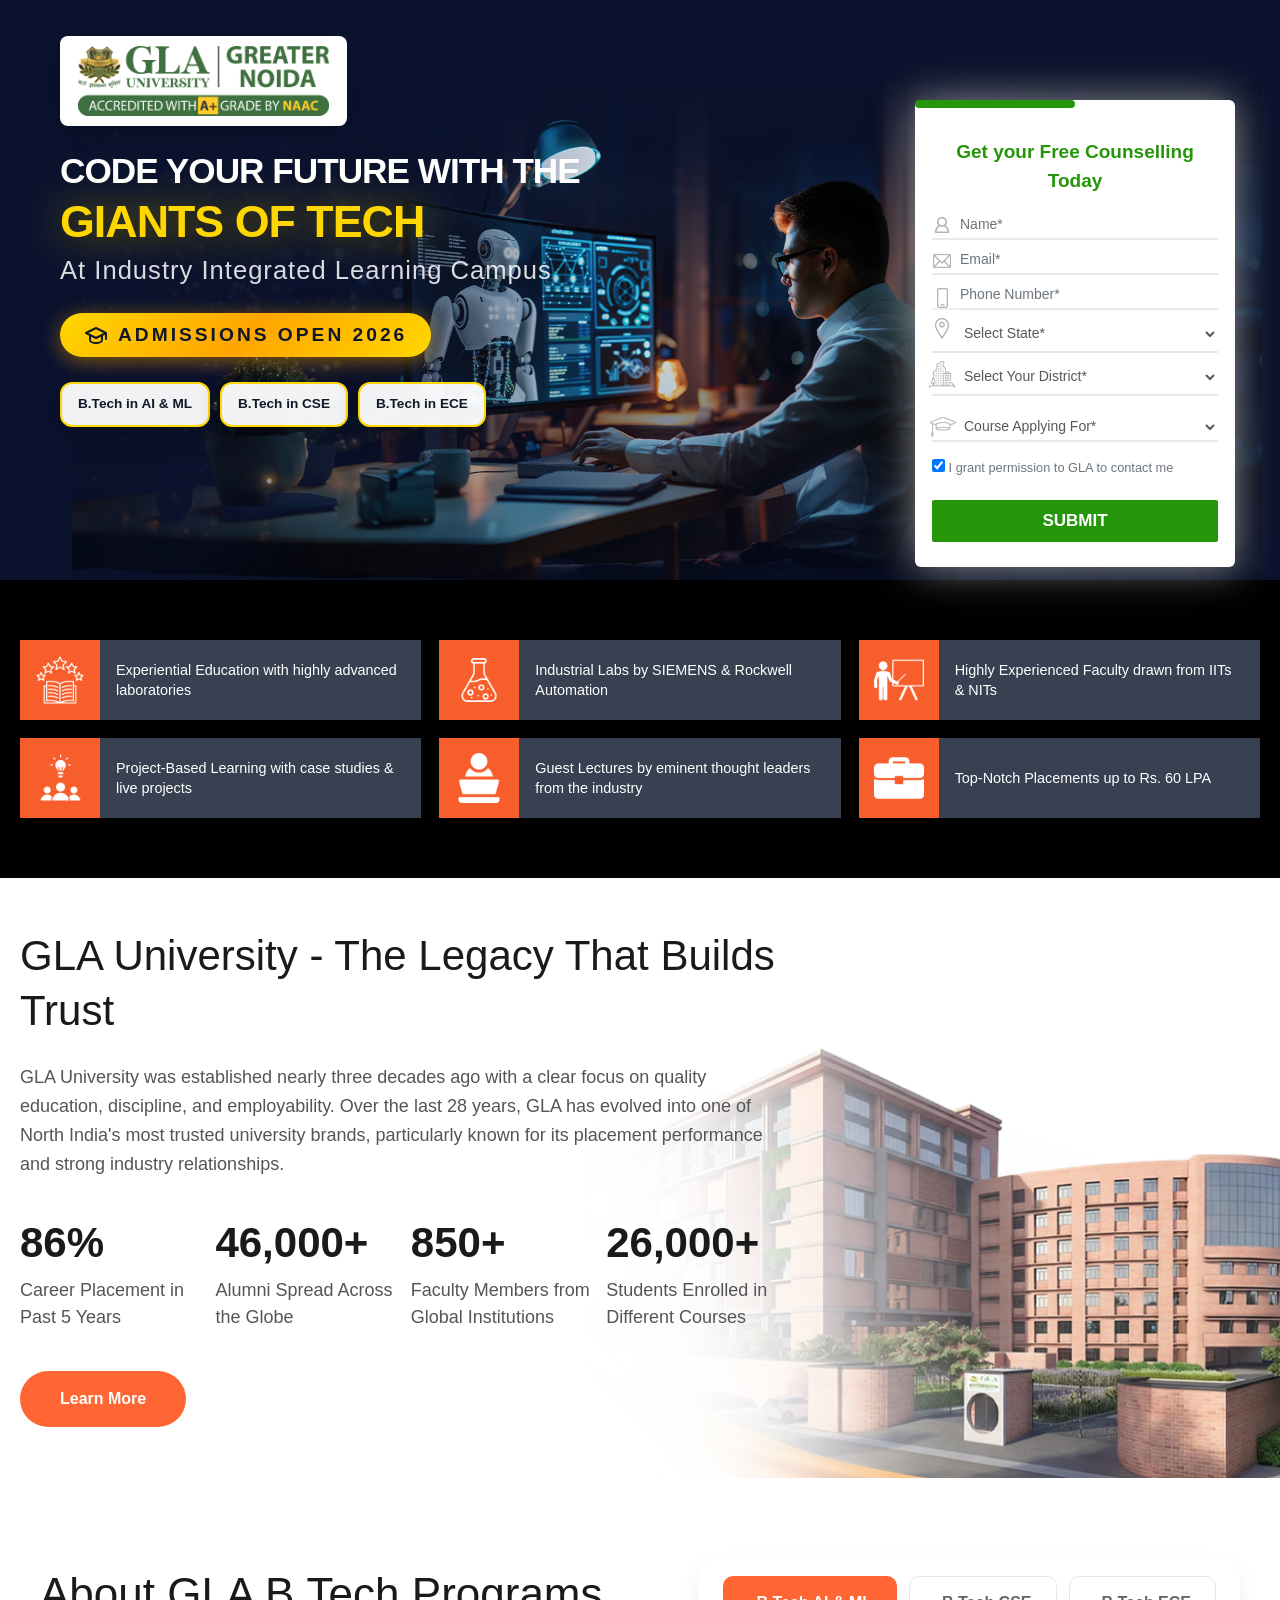
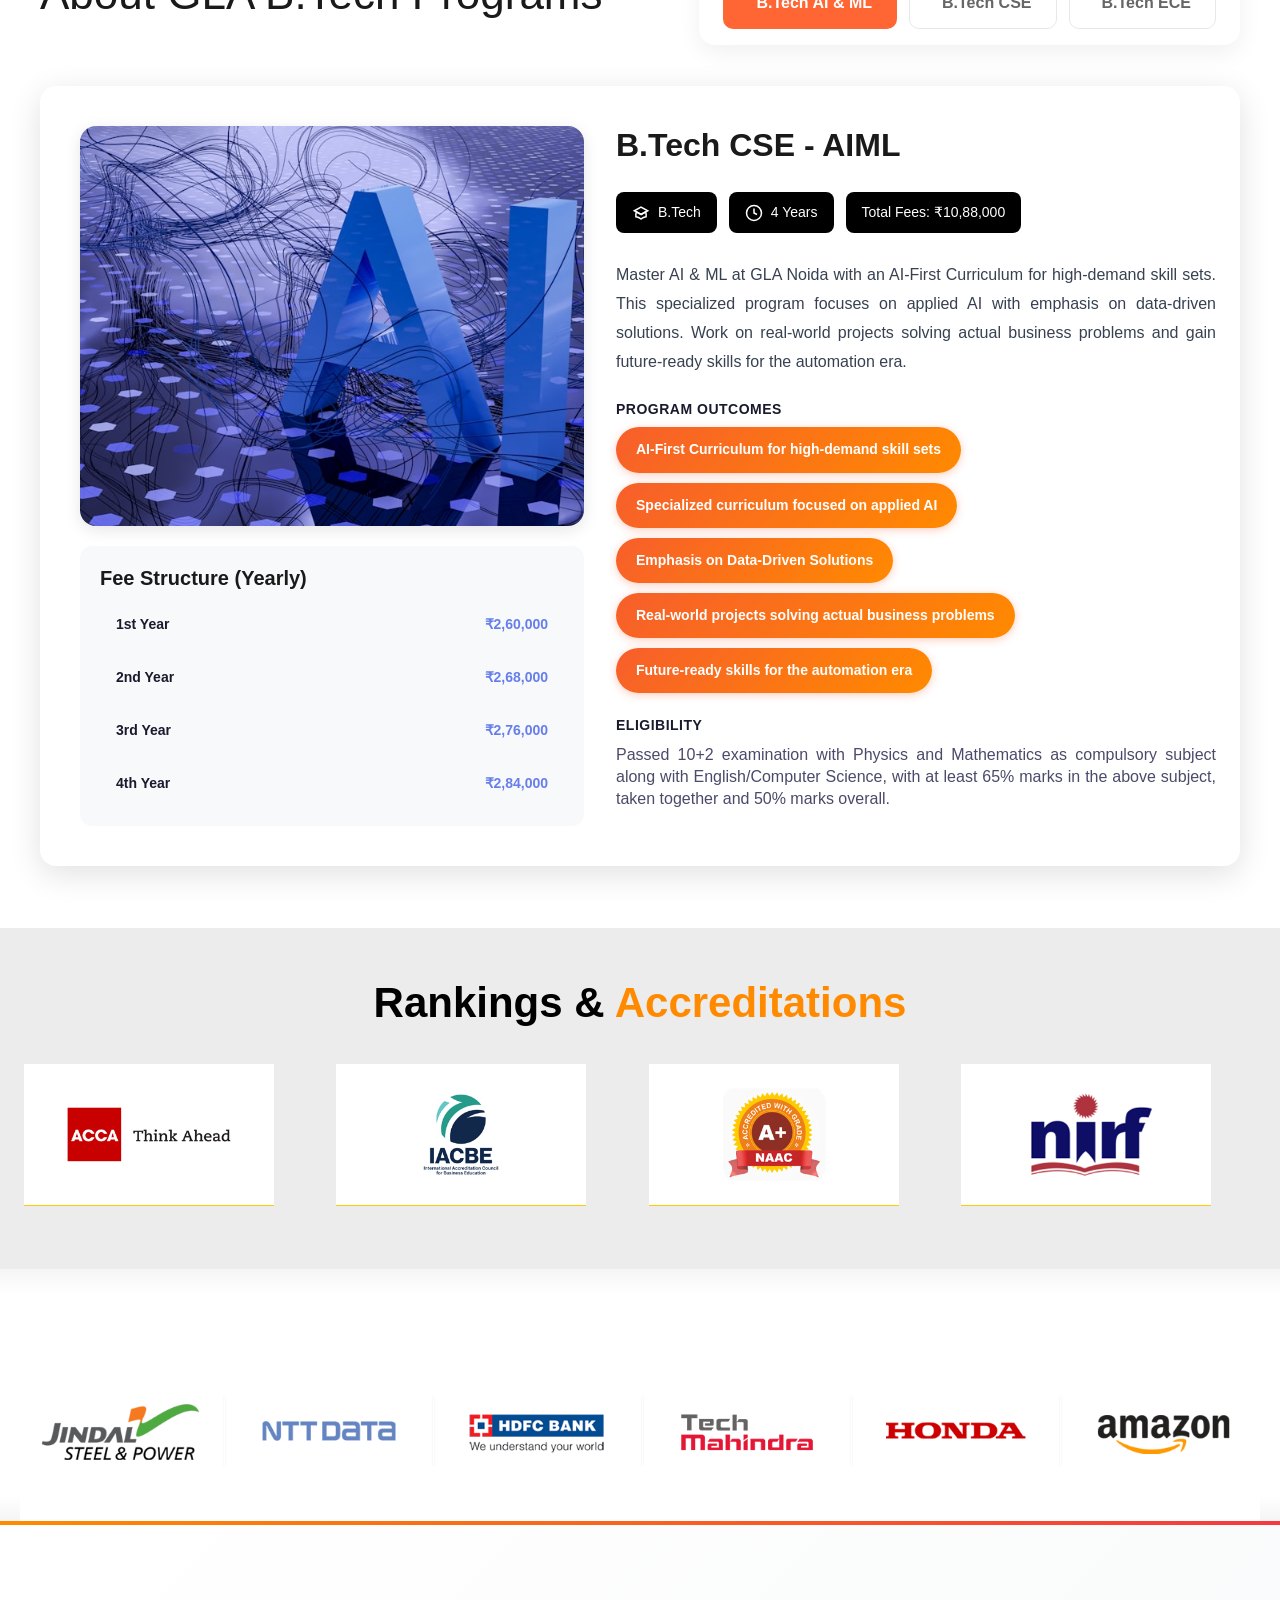
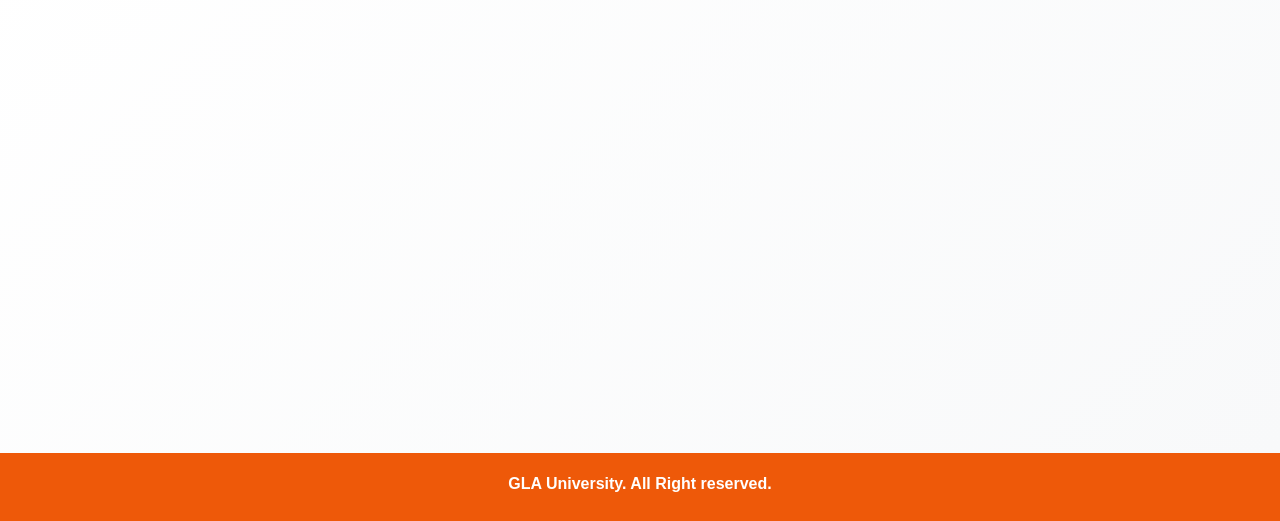
<file: index.html>
<!DOCTYPE html>
<html lang="en">

<head>
  <!-- Google Tag Manager -->
<script>
(function(w,d,s,l,i){w[l]=w[l]||[];w[l].push({'gtm.start':
new Date().getTime(),event:'gtm.js'});var f=d.getElementsByTagName(s)[0],
j=d.createElement(s),dl=l!='dataLayer'?'&l='+l:'';j.async=true;j.src=
'https://www.googletagmanager.com/gtm.js?id=GTM-NRDRZ3R'+dl;f.parentNode.insertBefore(j,f);
})(window,document,'script','dataLayer','GTM-NRDRZ3R');
</script>
<!-- End Google Tag Manager -->

 
  <script type="text/javascript">
    var npf_d = 'https://apply.gla.ac.in';
    var npf_c = '5735';
    var npf_m = '1';
    var s = document.createElement("script");
    s.type = "text/javascript";
    s.async = true;
    s.src = "https://track.nopaperforms.com/js/track.js";
    document.body.appendChild(s);
  </script>


  <meta charset="UTF-8">
  <meta name="viewport" content="width=device-width, initial-scale=1.0, maximum-scale=1.0, user-scalable=0">
  <title>Btech Admissions Open 2026 | GLA University, Greater Noida | Top B.Tech College in Delhi NCR</title>
  <link rel="icon" href="images/logo.png" type="image/x-icon" />
  <meta name="description"
    content="Apply for B.Tech at GLA University Noida. Explore CSE, AI ML & ECE programs with industry exposure, expert faculty & strong placement support. Admissions Open 2026.">
  <!-- Owl Carousel -->
  <link rel="stylesheet" href="css/bootstrap-min.css">
  <link rel="stylesheet" href="css/style.css">
  <link rel="stylesheet" href="css/responsive.css">
  <link rel="stylesheet" href="css/animation.css">
  <link rel="stylesheet" href="css/owl.carousel.min.css">
  <script src="js/jquery.min.js"></script>
  <script src="js/form/jquery.validationEngine.js"></script>
  <script src="js/form/jquery.validationEngine-en.js"></script>
  <script>
    $(document).ready(function () {
      url = new URL(window.location.href);
      var campaign_name = url.searchParams.get("utm_campaign");
      var keyword = url.searchParams.get("utm_keyword");
      var source = url.searchParams.get("utm_source");
      var network = url.searchParams.get("utm_network");
      var utm_medium = url.searchParams.get("utm_medium");

      document.getElementById("campaign_url").value = window.location.href;
      document.getElementById("campaign_name").value = campaign_name;
      document.getElementById("keyword").value = keyword;
      document.getElementById("sourceId").value = source;
      document.getElementById("network").value = network;
      document.getElementById("utm_medium").value = utm_medium;

      if (document.referrer) {
        var myReferer = document.referrer;
        document.getElementById("referrerid").value = myReferer;
      } else {
        document.getElementById("referrerid").value = "None";
      }
    });
  </script>
</head>

<body>
  <!-- Google Tag Manager (noscript) -->
<noscript>
  <iframe src="https://www.googletagmanager.com/ns.html?id=GTM-NRDRZ3R"
  height="0" width="0" style="display:none;visibility:hidden"></iframe>
</noscript>
<!-- End Google Tag Manager (noscript) -->



<!-- GLA Hero Section - Mobile Optimized -->
<!-- <section class="gla-hero-section">
  <div class="gla-hero-container">
    <div class="gla-hero-content">
      <div class="gla-hero-logo-top">
        <img src="images/logo.png" alt="GLA University" class="gla-hero-logo-image">
      </div>
    </div>
  </div>
</section> -->

<style>
  /* ─── GLA Hero Section v4 — scoped class names ─── */
  .hero24-section {
    position: relative;
    width: 100%;
    height: 600px;
    background-image: url('images/banner-new.png');
    background-size: cover;
    background-position: center center;
    background-repeat: no-repeat;
    display: flex;
    align-items: flex-start;
    justify-content: flex-start;
    overflow: hidden;
  }
 
  .hero24-container {
    position: relative;
    z-index: 2;
    width: 100%;
    height: 100%;
    display: flex;
    flex-direction: column;
    align-items: flex-start;
    padding: 0;
  }
 
  /* ─── Content block ────────────────────────────── */
  .hero24-content {
    display: flex;
    flex-direction: column;
    justify-content: flex-start;
    padding: 40px 48px 48px 80px;
    max-width: 700px;
    width: 100%;
    height: 100%;
    animation: hero24FadeIn 0.75s cubic-bezier(0.16, 1, 0.3, 1) both;
  }
 
  /* ─── Logo ─────────────────────────────────────── */
  .hero24-logo-box {
    background: #ffffff;
    padding: 10px 18px;
    display: inline-flex;
    align-items: center;
    border-radius: 8px;
    box-shadow: 0 4px 18px rgba(0, 0, 0, 0.22);
    margin-bottom: 40px;
    width: fit-content;
  }
 
  .hero24-logo-img {
    height: 100px;
    width: auto;
    display: block;
  }
 
  /* ─── Headline ─────────────────────────────────── */
  .hero24-headline {
    font-family: 'Poppins', sans-serif;
    font-size: 2.8rem;
    font-weight: 800;
    color: #ffffff;
    line-height: 1.15;
    margin: 0 0 8px 0;
    letter-spacing: -1px;
    text-transform: uppercase;
  }

  .hero24-headline .hero24-accent {
    display: block;
    color: #FFD700;
    -webkit-text-fill-color: #FFD700;
    font-size: 3.5rem;
    text-shadow: 0 0 40px rgba(255, 215, 0, 0.6), 0 4px 20px rgba(0, 0, 0, 0.5);
    margin-top: 5px;
  }

  .hero24-subtitle {
    display: block;
    font-family: 'Poppins', sans-serif;
    font-size: 1rem;
    font-weight: 500;
    color: rgba(255, 255, 255, 0.85);
    text-transform: capitalize;
    letter-spacing: 1px;
    margin-top: 8px;
  }

  /* ─── Admissions Open ──────────────────────────── */
  .hero24-admissions {
    font-family: 'Poppins', sans-serif;
    font-size: 1.4rem;
    font-weight: 700;
    color: #111827;
    letter-spacing: 3px;
    text-transform: uppercase;
    margin: 20px 0 25px 0;
    display: inline-flex;
    align-items: center;
    justify-content: center;
    gap: 10px;
    background: linear-gradient(135deg, #FFD700 0%, #FFA500 50%, #FFD700 100%);
    padding: 10px 24px;
    border-radius: 50px;
    box-shadow: 0 4px 20px rgba(255, 165, 0, 0.5), 0 2px 10px rgba(0,0,0,0.3);
    width: fit-content;
    max-width: 100%;
  }

  .hero24-admissions-icon {
    width: 24px;
    height: 24px;
    flex-shrink: 0;
    color: #111827;
  }

  /* ─── B.Tech in label ──────────────────────────── */
  .hero24-btech-label {
    font-family: 'Poppins', sans-serif;
    font-size: 1.3rem;
    font-weight: 600;
    color: rgba(255,255,255,0.9);
    letter-spacing: 2px;
    text-transform: uppercase;
    margin-bottom: 15px;
  }

  /* ─── Pills ────────────────────────────────────── */
  .hero24-programs {
    display: flex;
    flex-wrap: wrap;
    gap: 12px;
  }

  .hero24-pill {
    padding: 14px 28px;
    background: rgba(255,255,255,0.95);
    color: #111827;
    font-family: 'Poppins', sans-serif;
    font-size: 1.25rem;
    font-weight: 700;
    border-radius: 12px;
    box-shadow: 0 6px 25px rgba(0,0,0,0.25);
    border: 2px solid #FFD700;
    transition: all 0.3s ease;
    cursor: default;
    position: relative;
    overflow: hidden;
  }

  .hero24-pill::before {
    content: '';
    position: absolute;
    inset: 0;
    background: linear-gradient(135deg, #ff8a00, #f6393f);
    opacity: 0;
    transition: opacity 0.3s ease;
    z-index: 0;
  }

  .hero24-pill span { position: relative; z-index: 1; }

  .hero24-pill:hover::before { opacity: 1; }
  .hero24-pill:hover {
    color: #fff;
    border-color: transparent;
    transform: translateY(-3px);
  }

  /* ─── Animation ────────────────────────────────── */
  @keyframes hero24FadeIn {
    from { opacity: 0; transform: translateX(-36px); }
    to   { opacity: 1; transform: translateX(0); }
  }
 
  /* ─── Desktop XL ───────────────────────────────── */
  @media (min-width: 1401px) {
    .hero24-section   { height: 700px; }
    .hero24-content { width: 100%; }
    .hero24-headline  { font-size: 2.5rem; }
    .hero24-headline .hero24-accent { font-size: 3.5rem; }
    .hero24-subtitle { font-size: 1.6rem;display: block; }
  }
  @media (min-width: 1701px) {
    .hero24-section   { height: 800px; }
    .hero24-content { width: 100%; }
    .hero24-headline  { font-size: 3.4rem; }
    .hero24-headline .hero24-accent { font-size: 4rem; }
    .hero24-subtitle { font-size: 2.8rem; }
  }
  @media (min-width: 1801px) {
    .hero24-section   { height: 850px; }
    .hero24-content {
      padding: 50px 60px 60px 100px;
      max-width: 800px;
      width: 100%;
    }
    .hero24-logo-img  { height: 110px; }
    .hero24-headline  { font-size: 3.6rem; }
    .hero24-headline .hero24-accent { font-size: 4.2rem; }
    .hero24-subtitle { font-size: 2.2rem; }
    .hero24-admissions { font-size: 1.5rem; padding: 12px 28px; }
    .hero24-btech-label { font-size: 1.4rem; }
    .hero24-pill {
      padding: 14px 24px;
      font-size: 1rem;
    }
  }

  /* ─── Large Desktop (1025px - 1400px) ──────────── */
  @media (min-width: 1025px) and (max-width: 1400px) {
    .hero24-section   { height: 580px; }
    .hero24-content {
      padding: 36px 40px 40px 60px;
      max-width: 650px;
      width: 100%;
    }
    .hero24-logo-box  { margin-bottom: 25px; }
    .hero24-logo-img  { height: 70px; }
    .hero24-headline  { font-size: 2.2rem; }
    .hero24-headline .hero24-accent { font-size: 2.8rem; }
    .hero24-subtitle { font-size: 1.6rem; }
    .hero24-admissions { font-size: 1.2rem; }
    .hero24-btech-label { font-size: 1rem; }
    .hero24-programs    { gap: 10px; }
    .hero24-pill {
      padding: 10px 16px;
      font-size: 0.85rem;
    }
  }

  /* ─── Tablet ────────────────────────────────────── */
  @media (max-width: 1024px) {
    .hero24-section { height: 520px; }

    .hero24-content {
      padding: 32px 32px 32px 32px;
      max-width: 100%;
      align-items: center;
      text-align: center;
    }
 
    .hero24-logo-box  { margin-bottom: 20px; }
    .hero24-logo-img  { height: 60px; }
    .hero24-headline  { font-size: 2rem; }
 
    .hero24-admissions {
      font-size: 1.4rem;
      justify-content: center;
    }
 
    .hero24-btech-label { font-size: 1.1rem; }
    .hero24-programs    { justify-content: center; }
    .hero24-pill {
      padding: 10px 18px;
      font-size: 0.9rem;
    }
  }

  /* ─── Small Tablet (769px - 1024px) ─────────────── */
  @media (min-width: 769px) and (max-width: 1024px) {
    .hero24-section { height: 480px; }

    .hero24-logo-box  { margin-bottom: 15px; }
    .hero24-logo-img  { height: 50px; }
    .hero24-headline  { font-size: 1.7rem; margin-bottom: 8px; }
    .hero24-headline .hero24-accent { font-size: 2rem; }
    .hero24-subtitle { font-size: 1.4rem; }

    .hero24-admissions {
      font-size: 1.1rem;
      margin-bottom: 12px;
    }

    .hero24-btech-label { font-size: 1rem; margin-bottom: 8px; }
    .hero24-programs { gap: 8px; }
    .hero24-pill {
      padding: 8px 12px;
      font-size: 0.78rem;
      white-space: nowrap;
    }
  }

  /* ─── Extra Small Tablet (725px - 768px) ───────── */
  @media (min-width: 725px) and (max-width: 768px) {
    .hero24-section { height: 440px; }
    .hero24-content {
      padding: 24px 24px 24px 24px;
      width: 100%;
      align-items: center;
      text-align: center;
    }
    .hero24-logo-box  { margin-bottom: 16px; }
    .hero24-logo-img  { height: 40px; }
    .hero24-headline  { font-size: 1.6rem; margin-bottom: 8px; }
    .hero24-headline .hero24-accent { font-size: 1.9rem; }
    .hero24-subtitle { font-size: 1.35rem; }
    .hero24-admissions {
      font-size: 1rem;
      padding: 8px 16px;
      margin-bottom: 14px;
    }
    .hero24-btech-label { font-size: 0.95rem; margin-bottom: 10px; }
    .hero24-programs { gap: 8px; justify-content: center; }
    .hero24-pill {
      padding: 8px 14px;
      font-size: 0.85rem;
    }
  }

  /* ─── Mobile ────────────────────────────────────── */
  @media (max-width: 768px) {
    .hero24-section {
      height: 420px;
      min-height: 420px;
      background-image: url('images/banner-new-mob.png');
      background-size: 100% auto;
      background-position: center top;
    }
 
    .hero24-content {
      padding: 28px 20px 20px 20px;
      width: 100%;
      align-items: center;
      text-align: center;
      justify-content: flex-start;
      height: 100%;
    }
 
    .hero24-logo-box {
      padding: 8px 16px;
      border-radius: 8px;
      margin-bottom: 18px;
    }
    .hero24-logo-img  { height: 34px; }
    .hero24-headline  { font-size: 1.5rem; margin-bottom: 10px; }
    .hero24-headline .hero24-accent { font-size: 1.8rem; }
    .hero24-subtitle { font-size: 1.35rem; }

    .hero24-admissions {
      font-size: 0.9rem;
      padding: 8px 16px;
      margin-bottom: 18px;
    }

    .hero24-btech-label { font-size: 0.92rem; margin-bottom: 10px; }
    .hero24-programs    { justify-content: center; gap: 8px; }

    .hero24-pill {
      padding: 8px 14px;
      font-size: 0.85rem;
      border-radius: 8px;
      white-space: nowrap;
    }
  }
 
  /* ─── Small mobile ──────────────────────────────── */
  @media (max-width: 480px) {
    .hero24-section {
      height: 400px;
      min-height: 400px;
      background-image: url('images/banner-new-mob.png');
      background-size: 100% auto;
      background-position: center top;
    }
 
    .hero24-container {
      position: absolute;
      inset: 0;
    }
 
    .hero24-content {
      position: absolute;
      top: 0;
      left: 0;
      right: 0;
      height: auto;
      padding: 22px 16px 0 16px;
      align-items: center;
      text-align: center;
      justify-content: flex-start;
    }
 
    .hero24-logo-box  { padding: 7px 14px; margin-bottom: 16px; }
    .hero24-logo-img  { height: 42px; }
    .hero24-headline  { font-size: 1.35rem; margin-bottom: 8px; }
    .hero24-headline .hero24-accent { font-size: 1.4rem; }
    .hero24-subtitle { font-size: 1.2rem; }

    .hero24-admissions {
      font-size: 0.95rem;
      padding: 6px 12px;
      margin-bottom: 14px;
    }

    .hero24-admissions-icon { width: 18px; height: 18px; }
    .hero24-btech-label     { font-size: 0.8rem; margin-bottom: 9px; }
    .hero24-programs        { gap: 6px; justify-content: center; }

    .hero24-pill {
      padding: 6px 10px;
      font-size: 0.95rem;
      border-radius: 6px;
    }
  }
</style>


<section class="hero24-section">
  <div class="hero24-container">
    <div class="hero24-content">

      <div class="hero24-logo-box">
        <img src="images/logo.png" alt="GLA University Noida" class="hero24-logo-img">
      </div>

      <h1 class="hero24-headline">
        Code Your Future
        With The <span class="hero24-accent">Giants of Tech</span>
        <span class="hero24-subtitle">At Industry Integrated Learning Campus</span>
      </h1>

      <p class="hero24-admissions">
        <svg class="hero24-admissions-icon" viewBox="0 0 24 24" fill="none" stroke="currentColor" stroke-width="2" stroke-linecap="round" stroke-linejoin="round">
          <path d="M22 10v6M2 10l10-5 10 5-10 5z"/>
          <path d="M6 12v5c0 1.657 2.686 3 6 3s6-1.343 6-3v-5"/>
        </svg>
        Admissions Open 2026
      </p>

      <div class="hero24-programs">
        <div class="hero24-pill"><span>B.Tech in AI &amp; ML</span></div>
        <div class="hero24-pill"><span>B.Tech in CSE</span></div>
        <div class="hero24-pill"><span>B.Tech in ECE</span></div>
      </div>

    </div>
  </div>
</section>
<!-- GLA Hero Section - End -->

<style>
/* Enhanced GLA Hero Section - Mobile Optimized */
.gla-hero-section {
  position: relative;
  width: 100%;
  height: 600px;
  background-image: url('images/banner-new.png');
  background-size: cover;
  background-position: center center;
  background-repeat: no-repeat;
  display: flex;
  align-items: center;
  justify-content: center;
  overflow: hidden;
  padding: 40px 20px;
}

/* Gradient overlay for readability */

.gla-hero-container {
  position: relative;
  z-index: 2;
  max-width: 1400px;
  width: 100%;
  margin: 0 auto;
  padding: 0 40px;
}

.gla-hero-content {
  max-width: 650px;
  animation: glaFadeSlideIn 0.8s cubic-bezier(0.16, 1, 0.3, 1);
}


.gla-hero-title {
  font-size: 2rem;
  font-weight: 400;
  color: #ffffff;
  margin: 0;
  line-height: 1.3;
  letter-spacing: 0.5px;
  text-shadow: 
    0 2px 4px rgba(0, 0, 0, 0.5),
    0 4px 8px rgba(0, 0, 0, 0.3);
}

.gla-hero-highlight {
  display: block;
  font-size: 3rem;
  font-weight: 900;
  background: linear-gradient(135deg, #fbbf24 0%, #fde047 25%, #facc15 50%, #fbbf24 75%, #f59e0b 100%);
  background-size: 200% auto;
  -webkit-background-clip: text;
  -webkit-text-fill-color: transparent;
  background-clip: text;
  margin: 8px 0;
  animation: glaGradientFlow 4s linear infinite;
  filter: 
    drop-shadow(0 2px 8px rgba(251, 191, 36, 0.6))
    drop-shadow(0 4px 16px rgba(251, 191, 36, 0.4));
  line-height: 1.1;
}

.gla-from-text {
  display: block;
  font-size: 1.5rem;
  font-weight: 300;
  color: #f3f4f6;
  margin-top: 6px;
  font-style: italic;
  text-shadow: 
    0 2px 4px rgba(0, 0, 0, 0.5),
    0 4px 8px rgba(0, 0, 0, 0.3);
}

.gla-logo-wrapper {
  margin: 15px 0 22px 0;
}

.gla-hero-logo-top {
  display: inline-flex;
  justify-content: flex-start;
  margin-bottom: 0;
  margin-top: 20px;
  background: white;
  padding: 12px 20px;
  border-radius: 8px;
  width: auto;
  position: absolute;
  top: 0;
  left: 40px;
}

.gla-hero-logo-image {
  max-width: 180px;
  height: auto;
  filter: drop-shadow(0 4px 12px rgba(0, 0, 0, 0.3));
}

.gla-logo-text {
  font-size: 4.5rem;
  font-weight: 900;
  color: #ffffff;
  letter-spacing: 4px;
  text-transform: uppercase;
  text-shadow: 
    0 0 30px rgba(255, 255, 255, 0.5),
    0 2px 4px rgba(0, 0, 0, 0.5),
    0 4px 12px rgba(0, 0, 0, 0.4),
    0 8px 24px rgba(0, 0, 0, 0.3);
  line-height: 1;
  animation: glaLogoGlow 3s ease-in-out infinite;
}

.gla-logo-underline {
  width: 180px;
  height: 4px;
  background: linear-gradient(90deg, #fbbf24, #f59e0b, transparent);
  margin-top: 8px;
  border-radius: 2px;
  animation: glaUnderlineExpand 2s ease-in-out infinite;
}

.gla-badges-container {
  display: flex;
  gap: 15px;
  margin: 22px 0;
  flex-wrap: wrap;
}

.gla-badge {
  display: flex;
  align-items: center;
  gap: 10px;
  background: linear-gradient(135deg, rgba(251, 191, 36, 0.95), rgba(245, 158, 11, 0.95));
  backdrop-filter: blur(12px);
  padding: 10px 18px;
  border-radius: 8px;
  transition: all 0.3s cubic-bezier(0.16, 1, 0.3, 1);
  box-shadow: 
    0 4px 15px rgba(251, 191, 36, 0.4),
    0 0 0 2px rgba(251, 191, 36, 0.2);
  border: 2px solid rgba(251, 191, 36, 0.5);
}

.gla-badge:hover {
  transform: translateY(-2px) scale(1.02);
  box-shadow: 
    0 6px 20px rgba(251, 191, 36, 0.5),
    0 0 0 3px rgba(251, 191, 36, 0.3);
  border-color: rgba(251, 191, 36, 0.8);
}

.gla-badge-icon {
  width: 32px;
  height: 32px;
  background: rgba(255, 255, 255, 0.9);
  border-radius: 6px;
  display: flex;
  align-items: center;
  justify-content: center;
  flex-shrink: 0;
  color: #f59e0b;
  box-shadow: 0 2px 8px rgba(0, 0, 0, 0.15);
}

.gla-badge-icon-ugc {
  background: rgba(255, 255, 255, 0.9);
  color: #f59e0b;
}

.gla-badge-icon svg {
  width: 22px;
  height: 22px;
}

.gla-badge-text {
  display: flex;
  flex-direction: column;
  gap: 2px;
}

.gla-badge-label {
  font-size: 0.7rem;
  font-weight: 800;
  color: #111827;
  text-transform: uppercase;
  letter-spacing: 1px;
}

.gla-badge-value {
  font-size: 0.95rem;
  font-weight: 900;
  color: #111827;
  line-height: 1.1;
}

.gla-programs-container {
  display: flex;
  justify-content: space-between;
  align-items: center;
  gap: 12px;
  margin: 22px 0;
  flex-wrap: wrap;
}

.gla-program-tag {
  padding: 8px 20px;
  font-size: 1.2rem;
  font-weight: 800;
  color: #111827;
  background: rgba(255, 255, 255, 0.98);
  border-radius: 10px;
  transition: all 0.3s cubic-bezier(0.16, 1, 0.3, 1);
  cursor: pointer;
  box-shadow: 
    0 3px 12px rgba(0, 0, 0, 0.2),
    0 0 0 1px rgba(255, 255, 255, 0.3);
  border: 2px solid transparent;
  position: relative;
  overflow: hidden;
}

.gla-program-tag::before {
  content: '';
  position: absolute;
  top: 0;
  left: -100%;
  width: 100%;
  height: 100%;
  background: linear-gradient(135deg, #fbbf24, #f59e0b);
  transition: left 0.4s ease;
  z-index: -1;
}

.gla-program-tag:hover::before {
  left: 0;
}

.gla-program-tag:hover {
  color: #111827;
  transform: translateY(-3px) scale(1.08);
  box-shadow: 
    0 6px 24px rgba(251, 191, 36, 0.5),
    0 0 0 2px rgba(251, 191, 36, 0.4);
  border-color: #fbbf24;
}


/* Animations */
@keyframes glaFadeSlideIn {
  from {
    opacity: 0;
    transform: translateX(-40px);
  }
  to {
    opacity: 1;
    transform: translateX(0);
  }
}

@keyframes glaGradientFlow {
  0% {
    background-position: 0% 50%;
  }
  100% {
    background-position: 200% 50%;
  }
}

@keyframes glaLogoGlow {
  0%, 100% {
    text-shadow: 
      0 0 30px rgba(255, 255, 255, 0.5),
      0 2px 4px rgba(0, 0, 0, 0.5),
      0 4px 12px rgba(0, 0, 0, 0.4);
  }
  50% {
    text-shadow: 
      0 0 40px rgba(255, 255, 255, 0.7),
      0 0 60px rgba(255, 255, 255, 0.4),
      0 2px 4px rgba(0, 0, 0, 0.5),
      0 4px 12px rgba(0, 0, 0, 0.4);
  }
}

@keyframes glaUnderlineExpand {
  0%, 100% {
    width: 180px;
  }
  50% {
    width: 220px;
  }
}


/* Desktop - Large screens above 1400px */
@media (min-width: 1401px) {
  .gla-hero-section {
    height: 700px;
  }
}
@media (min-width: 1701px) {
  .gla-hero-section {
    height: 800px;
  }
}

/* Responsive Design - Optimized for Mobile */
@media (max-width: 1024px) {
  .gla-hero-section {
    height: 550px;
  }


  .gla-hero-title {
    font-size: 1.8rem;
  }

  .gla-hero-highlight {
    font-size: 2.6rem;
  }

  .gla-from-text {
    font-size: 1.3rem;
  }

  .gla-hero-logo-top {
    left: 20px;
    top: 15px;
  }

  .gla-hero-logo-image {
    max-width: 150px;
  }

  .gla-logo-text {
    font-size: 3.8rem;
    letter-spacing: 3px;
  }
}

/* Mobile Optimization - Clean & Spacious */
@media (max-width: 768px) {
  .gla-hero-section {
    height: 595px;
    min-height: 595px;
    padding: 0;
    background-image: url('images/banner-new-mob.png');
    background-size: 100% auto;
    background-position: center top;
    background-repeat: no-repeat;
  }


  .gla-hero-container {
    padding: 0 15px;
  }

  .gla-hero-content {
    display: flex;
    align-items: center;
    flex-direction: column;
  }

  .gla-hero-title {
    font-size: 1.25rem;
    letter-spacing: 0.3px;
    margin-bottom: 6px;
  }

  .gla-hero-highlight {
    font-size: 1.75rem;
    margin: 4px 0;
    line-height: 1.15;
  }

  .gla-from-text {
    font-size: 0.95rem;
    margin-top: 4px;
  }

  .gla-logo-wrapper {
    margin: 10px auto 16px auto;
    text-align: center;
  }

  .gla-hero-logo-top {
    left: 15px;
    top: 15px;
    margin: 0;
  }

  .gla-hero-logo-image {
    max-width: 120px;
  }

  .gla-logo-text {
    font-size: 2.5rem;
    letter-spacing: 2px;
    text-align: center;
  }

  .gla-logo-underline {
    width: 100px;
    height: 3px;
    margin-top: 6px;
    margin-left: auto;
    margin-right: auto;
  }

  .gla-badges-container {
    gap: 10px;
    margin: 16px 0;
  }

  .gla-badge {
    padding: 8px 12px;
    border-radius: 6px;
    flex: 1;
    min-width: 0;
    gap: 8px;
  }

  .gla-badge-icon {
    width: 26px;
    height: 26px;
    border-radius: 5px;
  }

  .gla-badge-icon svg {
    width: 16px;
    height: 16px;
  }

  .gla-badge-label {
    font-size: 0.55rem;
    letter-spacing: 0.5px;
  }

  .gla-badge-value {
    font-size: 0.75rem;
  }

  .gla-programs-container {
    gap: 8px;
    margin: 16px 0;
    justify-content: flex-start;
  }

  .gla-program-tag {
    padding: 6px 14px;
    font-size: 0.85rem;
    border-radius: 8px;
  }

}



/* Extra Small Mobile - Ultra Compact */
@media (max-width: 480px) {
  .gla-hero-section {
    height: 595px;
    min-height: 595px;
    padding: 0;
    background-size: 100% auto;
    background-position: center top;
  }


  .gla-hero-container {
    padding: 0 12px;
  }

  .gla-hero-title {
    font-size: 1.1rem;
  }

  .gla-hero-highlight {
    font-size: 1.5rem;
    margin: 3px 0;
  }

  .gla-from-text {
    font-size: 0.85rem;
  }

  .gla-logo-wrapper {
    margin: 8px 0 14px 0;
  }

  .gla-hero-logo-top {
    left: 12px;
    top: 12px;
    margin: 0;
  }

  .gla-hero-logo-image {
    max-width: 100px;
  }

  .gla-logo-text {
    font-size: 2.1rem;
    letter-spacing: 1.5px;
  }

  .gla-logo-underline {
    width: 85px;
    height: 3px;
    margin-top: 5px;
  }

  .gla-badges-container {
    gap: 8px;
    margin: 14px 0;
  }

  .gla-badge {
    padding: 7px 10px;
    gap: 8px;
  }

  .gla-badge-icon {
    width: 24px;
    height: 24px;
  }

  .gla-badge-icon svg {
    width: 15px;
    height: 15px;
  }

  .gla-badge-label {
    font-size: 0.52rem;
  }

  .gla-badge-value {
    font-size: 0.7rem;
  }

  .gla-programs-container {
    gap: 7px;
    margin: 14px 0;
  }

  .gla-program-tag {
    padding: 5px 12px;
    font-size: 0.78rem;
  }

}

/* Small mobile devices - adjust height to prevent gaps */
@media (max-width: 415px) {
  .gla-hero-section {
    min-height: auto;
    height: 0;
    padding-bottom: 144.4%; /* 595/412 * 100 = aspect ratio */
    background-size: 100% 100%;
    background-position: center top;
  }
}
/* Landscape Mobile Optimization */
@media (max-width: 768px) and (max-height: 500px) {
  .gla-hero-section {
    height: 595px;
    min-height: 595px;
    padding: 0;
    background-size: 100% auto;
    background-position: center top;
  }

  .gla-logo-wrapper {
    margin: 6px 0 12px 0;
  }

  .gla-badges-container {
    margin: 12px 0;
  }

  .gla-programs-container {
    margin: 12px 0;
  }

}

/* UNPARALLELED BENCHMARKS Section */
.benchmarks-section {
  background: linear-gradient(135deg, #ffffff 0%, #f8f9fa 100%);
  padding: 50px 20px;
  width: 100%;
  position: relative;
  overflow: hidden;
}

.benchmarks-section::before {
  content: '';
  position: absolute;
  top: 0;
  left: 0;
  right: 0;
  height: 4px;
  background: linear-gradient(90deg, #ff8a00, #f6393f, #ff8a00);
  background-size: 200% 100%;
  animation: gradientShift 3s ease infinite;
}

@keyframes gradientShift {
  0%, 100% {
    background-position: 0% 50%;
  }
  50% {
    background-position: 100% 50%;
  }
}

.benchmarks-heading {
  text-align: center;
  font-size: 2.5rem;
  font-weight: 900;
  color: #1a1a1a;
  margin-bottom: 15px;
  letter-spacing: 1px;
  text-transform: uppercase;
}

.benchmarks-subtitle {
  display: block;
  font-size: 1.2rem;
  font-weight: 400;
  color: #666;
  margin-top: 8px;
  text-transform: none;
  letter-spacing: 2px;
}

.benchmarks-grid {
  display: grid;
  grid-template-columns: repeat(auto-fit, minmax(250px, 1fr));
  gap: 30px;
  max-width: 1200px;
  margin: 60px auto 0;
  padding: 0 20px;
}

.benchmark-card {
  background: #ffffff;
  border-radius: 20px;
  padding: 40px 30px;
  text-align: center;
  position: relative;
  box-shadow: 0 10px 30px rgba(0, 0, 0, 0.08);
  transition: all 0.4s cubic-bezier(0.16, 1, 0.3, 1);
  overflow: hidden;
  border: 2px solid transparent;
}

.benchmark-card::before {
  content: '';
  position: absolute;
  top: 0;
  left: -100%;
  width: 100%;
  height: 100%;
  background: linear-gradient(135deg, rgba(255, 138, 0, 0.1), rgba(246, 57, 63, 0.1));
  transition: left 0.5s ease;
  z-index: 0;
}

.benchmark-card:hover::before {
  left: 0;
}

.benchmark-card:hover {
  transform: translateY(-10px) scale(1.02);
  box-shadow: 0 20px 50px rgba(255, 138, 0, 0.2);
  border-color: #ff8a00;
}

.benchmark-icon {
  margin-bottom: 20px;
  position: relative;
  z-index: 1;
  display: flex;
  justify-content: center;
  animation: iconFloat 3s ease-in-out infinite;
}

@keyframes iconFloat {
  0%, 100% {
    transform: translateY(0);
  }
  50% {
    transform: translateY(-10px);
  }
}

.benchmark-card:hover .benchmark-icon {
  animation: iconPulse 0.6s ease;
}

@keyframes iconPulse {
  0%, 100% {
    transform: scale(1);
  }
  50% {
    transform: scale(1.1);
  }
}

.benchmark-number {
  font-size: 4rem;
  font-weight: 900;
  background: linear-gradient(135deg, #ff8a00 0%, #f6393f 100%);
  -webkit-background-clip: text;
  -webkit-text-fill-color: transparent;
  background-clip: text;
  line-height: 1;
  margin-bottom: 5px;
  position: relative;
  z-index: 1;
  display: inline-block;
}

.benchmark-symbol {
  font-size: 2.5rem;
  font-weight: 700;
  color: #ff8a00;
  display: inline-block;
  margin-left: 5px;
  position: relative;
  z-index: 1;
}

.benchmark-label {
  font-size: 1rem;
  font-weight: 600;
  color: #333;
  margin-top: 15px;
  line-height: 1.4;
  position: relative;
  z-index: 1;
}

/* Responsive Design for Benchmarks */
@media (max-width: 768px) {
  .benchmarks-section {
    padding: 60px 15px 40px 15px;
  }
  
  .benchmarks-section .container {
    padding: 0;
  }
  
  .benchmarks-heading {
    font-size: 1.8rem;
  }
  
  .benchmarks-subtitle {
    font-size: 1rem;
    margin-top: 5px;
  }
  
  .benchmarks-grid {
    grid-template-columns: repeat(2, 1fr);
    gap: 20px;
    margin-top: 40px;
    padding: 0;
  }
  
  .benchmark-card {
    padding: 30px 20px;
  }
  
  .benchmark-number {
    font-size: 3rem;
  }
  
  .benchmark-symbol {
    font-size: 2rem;
  }
  
  .benchmark-label {
    font-size: 0.9rem;
  }
}

@media (max-width: 480px) {
  .benchmarks-heading {
    font-size: 1.5rem;
  }
  
  .benchmark-number {
    font-size: 2.5rem;
  }
  
  .benchmark-symbol {
    font-size: 1.5rem;
  }
}

/* GLA Features Section */
.gla-features-section {
  background: #000000;
  padding: 60px 20px;
  width: 100%;
}

.gla-features-container {
  max-width: 1400px;
  margin: 0 auto;
  width: 100%;
}

.gla-features-grid {
  display: grid;
  grid-template-columns: repeat(4, 1fr);
  gap: 20px;
  width: 100%;
}

.gla-feature-block {
  display: flex;
  flex-direction: row;
  align-items: stretch;
  gap: 0;
  background: transparent;
  height: 80px;
}

.gla-feature-icon-wrapper {
  width: 80px;
  height: 80px;
  background: #f75e2b;
  border-radius: 0;
  display: flex;
  align-items: center;
  justify-content: center;
  flex-shrink: 0;
}

.gla-feature-icon-image {
  width: 50px;
  height: 50px;
  object-fit: contain;
  filter: brightness(0) invert(1);
}

.gla-feature-text {
  background: #374151;
  color: #ffffff;
  padding: 12px 16px;
  border-radius: 0;
  text-align: left;
  font-size: 0.9rem;
  font-weight: 500;
  line-height: 1.4;
  flex: 1;
  height: 80px;
  display: flex;
  align-items: center;
}

/* Default desktop: show desktop text, hide mobile text */
.gla-feature-text .gla-feature-text-desktop {
  display: inline;
}

.gla-feature-text .gla-feature-text-mobile {
  display: none;
}

/* Responsive Styles for Features Section */

  .gla-features-grid {
    grid-template-columns: repeat(3, 1fr);
    gap: 18px;
  }


@media (max-width: 768px) {
  .gla-features-section {
    padding: 40px 15px;
  }

  .gla-features-grid {
    grid-template-columns: repeat(2, 1fr);
    gap: 15px;
  }

  .gla-feature-block {
    height: 70px;
  }

  .gla-feature-icon-wrapper {
    width: 70px;
    height: 70px;
    flex-shrink: 0;
  }

  .gla-feature-icon-image {
    width: 40px;
    height: 40px;
  }

  .gla-feature-text {
    font-size: 0.85rem;
    padding: 10px 12px;
    height: 70px;
  }
}

@media (max-width: 500px) {
  .gla-features-section {
    padding: 30px 12px;
  }

  .gla-features-grid {
    grid-template-columns: repeat(1, 1fr);
    gap: 12px;
  }

  .gla-feature-block {
    height: 60px;
  }

  .gla-feature-icon-wrapper {
    width: 60px;
    height: 60px;
    flex-shrink: 0;
  }

  .gla-feature-icon-image {
    width: 35px;
    height: 35px;
  }

  .gla-feature-text {
    font-size: 0.8rem;
    padding: 10px;
    height: 60px;
  }
}
</style>


  
  <!-- <section class="hero-section">
    <div class="hero-decor hero-decor--1" aria-hidden="true"></div>
    <div class="hero-decor hero-decor--2" aria-hidden="true"></div>
    <div class="hero-decor hero-decor--3" aria-hidden="true"></div>
    <div class="hero-container">
      <div class="hero-content">
        <div class="hero-header">
          <div class="hero-logo">
            <img src="images/logo.png" alt="GLA University" class="hero-logo__image">
            <span class="hero-logo__text">ONLINE</span>
          </div>
          <div class="hero-badge">
            <span class="hero-badge__text">ACCREDITED WITH <span class="hero-badge__highlight">A+</span> GRADE BY NAAC</span>
          </div>
        </div>

        <div class="hero-main">
          <h2 class="hero-heading">Advance your career with Degrees from</h2>
          <h1 class="hero-title">GLA</h1>

          <ul class="hero-accreditation">
            <li class="hero-accreditation__item">
              <span class="hero-accreditation__check">✓</span>
              <span class="hero-accreditation__text">NAAC A++ Accredited</span>
            </li>
            <li class="hero-accreditation__item">
              <span class="hero-accreditation__check">✓</span>
              <span class="hero-accreditation__text">UGC Approved</span>
            </li>
          </ul>

          <div class="hero-programs">
            <span class="hero-programs__item">B.Tech AI & ML</span>
            <span class="hero-programs__item">B.Tech CSE</span>
            <span class="hero-programs__item">B.Tech ECE (VLSI)</span>
          </div>
        </div>
      </div>
      <div class="hero-spacer" aria-hidden="true"></div>
    </div>
  </section> -->

  <div class="applybtn"><a href="#enquire-now">Enquire Now</a></div>
  <div class="form-sec" id="enquire-now">
    <div class="form">
      <div class="form-title"><strong>Get your Free Counselling Today</strong></div>
      <form id="formID" name="contact-form" method="post" action="#">
        <div class="form-group Name">
          <input name="name" class="form-control input validate[required]" required placeholder="Name*"
            data-errormessage-value-missing="*Name is required!" type="text" id="name" />
        </div>
        <div class="form-group email">
          <input name="email" id="email" class="form-control input validate[required, custom[email]]" required
            placeholder="Email*" maxlength="30" data-errormessage-value-missing="* Email is required!" type="email" />
        </div>
        <div class="form-group Mobile">
          <input name="phone" id="phone" maxlength="10" placeholder="Phone Number*" required
            class="form-control input validate[required, custom[phone]]"
            data-errormessage-value-missing="* Mobile is required!" type="tel" />
        </div>
        <div class="form-group State">
          <select required name="state" id="stateid" onChange="select_state_func()"
            data-errormessage-value-missing="* State is required!" class="form-control input validate[required]">
            <option value="">Select State*</option>
            <option value="Uttarakhand">Uttarakhand</option>
            <option value="Andaman & Nicobar">Andaman & Nicobar Islands</option>
            <option value="Andhra Pradesh">Andhra Pradesh</option>
            <option value="Arunachal Pradesh">Arunachal Pradesh</option>
            <option value="Assam">Assam</option>
            <option value="Bihar">Bihar</option>
            <option value="Chandigarh">Chandigarh</option>
            <option value="Chhattisgarh">Chhattisgarh</option>
            <option value="Delhi">Delhi</option>
            <option value="Goa">Goa</option>
            <option value="Gujarat">Gujarat</option>
            <option value="Haryana">Haryana</option>
            <option value="Himachal Pradesh">Himachal Pradesh</option>
            <option value="Jammu & Kashmir">Jammu & Kashmir</option>
            <option value="Jharkhand">Jharkhand</option>
            <option value="Karnataka">Karnataka</option>
            <option value="Kerala">Kerala</option>
            <option value="Madhya Pradesh">Madhya Pradesh</option>
            <option value="Maharashtra">Maharashtra</option>
            <option value="Manipur">Manipur</option>
            <option value="Meghalaya">Meghalaya</option>
            <option value="Mizoram">Mizoram</option>
            <option value="Nagaland">Nagaland</option>
            <option value="Orissa">Orissa</option>
            <option value="Pondicherry">Pondicherry</option>
            <option value="Punjab">Punjab</option>
            <option value="Rajasthan">Rajasthan</option>
            <option value="Tamil Nadu">Tamil Nadu</option>
            <option value="Tripura">Tripura</option>
            <option value="Uttar Pradesh">Uttar Pradesh</option>
            <option value="West Bengal">West Bengal</option>
            <option value="Dadra & Nagar Haveli">Dadra & Nagar Haveli</option>
            <option value="Daman & Diu">Daman & Diu</option>
            <option value="Sikkim">Sikkim</option>
            <option value="Telangana">Telangana</option>
          </select>
        </div>

        <div class="form-group City" id="citypid">
          <p id="citypid-inner">
            <select name="city" id="cityid" class="form-control input formbg1 validate[required]"
              data-errormessage-value-missing="* City is required!" required>
              <option value="" selected="selected">Select Your District*</option>
            </select>
          </p>
        </div>

        <div class="form-group campus" style="display:none;">
          <select name="campus" id="campusid" onChange="console.log('Campus changed!'); select_course_func();"
            data-errormessage-value-missing="* Campus is required!" class="input validate[required]" required>
            <option value="Noida Campus#102">Noida</option>
          </select>
        </div>
        <input type="hidden" name="coursesid" value="B. Tech." id="courseId" />
        <div class="form-group Branches" id="branchsec" style="display: none">
          <p id="branchpid" style="color: #747474">
            <select name="branch" id="branchid" data-errormessage-value-missing="* Branch is required!"
              class="input formbg1">
              <option value="">Select Your Branch*</option>
            </select>
          </p>
        </div>
        <div class="form-group course">
          <p id="coursepid">
            <select name="courseid" id="courseid" data-errormessage-value-missing="* Course Is required"
              class="input formbg1 validate[required]" required onChange="
                  document.getElementById('courseId').value = this.options[this.selectedIndex].text;
                  console.log('Course selected:', this.value, '| Text:', this.options[this.selectedIndex].text);
                ">
              <option value="">Select Course*</option>
            </select>
          </p>
        </div>
        <div class="sb-btn-sec">
          <div class="term text-muted">
            <label class="checkbox-label">
              <input type="checkbox" name="agree" id="agree" checked="checked" />
              <span class="checkmark"></span>I grant permission to GLA to contact me
            </label>
          </div>
          <div class="form-groupp">
            <input type="hidden" id="referrerid" name="referrer_name" value="" />
            <input type="hidden" id="keyword" name="keyword" value="" />
            <input type="hidden" id="network" name="network" value="" />
            <input type="hidden" id="campaign_url" name="campaign_url" value="" />
            <input type="hidden" id="campaign_name" name="campaign_name" value="" />
            <input type="hidden" id="utm_medium" name="utm_medium" value="" />
            <input type="hidden" id="sourceId" name="source" value="" />
            <input type="hidden" name="orderid" value="792" />
            <input type="hidden" name="sitename" value="GLABTECH2021" />
            <button id="btnSubmit" type="submit" class="btn btn_submit sbt">
              Submit
            </button>
            <div id="waitttAmazingLover" style="color: #259609; display: none; position: absolute; top: 80%; left: 13%; padding: 2px; text-align: center; width: 242px;">
              <img src="images/loading-36.gif" width="64" height="64" /><br />
            </div>
          </div>
          <span id="sbt"></span>
        </div>
      </form>
    </div>
  </div>


    <!-- GLA Features Section -->
   <section class="gla-features-section">
  <div class="gla-features-container">
    <div class="gla-features-grid">

      <div class="gla-feature-block">
        <div class="gla-feature-icon-wrapper">
          <img src="images/icons/experiential.png" alt="Experiential Education" class="gla-feature-icon-image">
        </div>
        <div class="gla-feature-text">
          Experiential Education with highly advanced laboratories
        </div>
      </div>

      <div class="gla-feature-block">
        <div class="gla-feature-icon-wrapper">
          <img src="images/icons/flask.png" alt="Industrial Labs" class="gla-feature-icon-image">
        </div>
        <div class="gla-feature-text">
          Industrial Labs by SIEMENS & Rockwell Automation
        </div>
      </div>

      <div class="gla-feature-block">
        <div class="gla-feature-icon-wrapper">
          <img src="images/icons/board.png" alt="Experienced Faculty" class="gla-feature-icon-image">
        </div>
        <div class="gla-feature-text">
          Highly Experienced Faculty drawn from IITs & NITs
        </div>
      </div>

      <div class="gla-feature-block">
        <div class="gla-feature-icon-wrapper">
          <img src="images/icons/learning.png" alt="Project Based Learning" class="gla-feature-icon-image">
        </div>
        <div class="gla-feature-text">
          Project-Based Learning with case studies & live projects
        </div>
      </div>

      <div class="gla-feature-block">
        <div class="gla-feature-icon-wrapper">
          <img src="images/icons/student.png" alt="Guest Lectures" class="gla-feature-icon-image">
        </div>
        <div class="gla-feature-text">
          Guest Lectures by eminent thought leaders from the industry
        </div>
      </div>

      <div class="gla-feature-block">
        <div class="gla-feature-icon-wrapper">
          <img src="images/icons/briefcase.png" alt="Placements" class="gla-feature-icon-image">
        </div>
        <div class="gla-feature-text">
          Top-Notch Placements up to Rs. 60 LPA
        </div>
      </div>

    </div>
  </div>
</section>

  <!-- Why Choose SMU Section -->
  <section class="smu-hero-section">
    <div class="smu-hero-container">
      <div class="smu-content-wrapper">
        <div class="smu-text-content">
          <!-- <p class="smu-subtitle">Beyond Securing Your Future</p> -->
          <h1 class="smu-main-heading">GLA University - The Legacy That Builds Trust</h1>
          <p class="smu-description">GLA University was established nearly three decades ago with a clear focus on quality education, discipline, and employability. Over the last 28 years, GLA has evolved into one of North India's most trusted university brands, particularly known for its placement performance and strong industry relationships.</p>

          <div class="smu-stats-grid">
            <div class="smu-stat-item">
              <div class="smu-stat-number"><strong>86%</strong></div>
              <div class="smu-stat-label">Career Placement in Past 5 Years</div>
            </div>
            <div class="smu-stat-item">
              <div class="smu-stat-number"><strong>46,000+</strong></div>
              <div class="smu-stat-label">Alumni Spread Across the Globe</div>
            </div>
            <div class="smu-stat-item">
              <div class="smu-stat-number"><strong>850+</strong></div>
              <div class="smu-stat-label">Faculty Members from Global Institutions</div>
            </div>
            <div class="smu-stat-item">
              <div class="smu-stat-number"><strong>26,000+</strong></div>
              <div class="smu-stat-label">Students Enrolled in Different Courses</div>
            </div>
          </div>

          <a href="#" class="smu-cta-button">Learn More</a>
        </div>
      </div>
    </div>
  </section>


  <!-- End Why Choose SMU Section -->

  <!-- About GLA & Digital Learnings Platforms -->
  <!-- <section class="gla-digital-section map">
    <div class="gla-digital-container">
      <div class="gla-digital-header">
        <h2 class="gla-digital-heading">About GLA & Digital Learnings</h2>
        <p class="gla-digital-subtitle">Experience world-class online education with cutting-edge digital learning
          platforms designed to empower your academic journey and career growth.</p>
      </div>

      <div class="gla-digital-grid">
        <div class="gla-digital-card">
          <div class="gla-digital-card__icon">
            <img src="images/management.png" alt="Experiential Education" class="gla-digital-card__icon-image">
          </div>
          <h3 class="gla-digital-card__title">Experiential Education with highly advanced laboratories</h3>
        </div>

        <div class="gla-digital-card">
          <div class="gla-digital-card__icon">
            <img src="images/2-InfoG.png" alt="Industrial Labs" class="gla-digital-card__icon-image">
          </div>
          <h3 class="gla-digital-card__title">Industrial Labs by SIEMENS & Rockwell Automation</h3>
        </div>

        <div class="gla-digital-card">
          <div class="gla-digital-card__icon">
            <img src="images/3-InfoG.png" alt="Experienced Faculty" class="gla-digital-card__icon-image">
          </div>
          <h3 class="gla-digital-card__title">Highly Experienced Faculty drawn from IITs & NITs</h3>
        </div>

        <div class="gla-digital-card">
          <div class="gla-digital-card__icon">
            <img src="images/4-InfoG.png" alt="Project-Based Learning" class="gla-digital-card__icon-image">
          </div>
          <h3 class="gla-digital-card__title">Project-Based Learning with case studies & live projects</h3>
        </div>

        <div class="gla-digital-card">
          <div class="gla-digital-card__icon">
            <img src="images/5-InfoG.png" alt="Guest Lectures" class="gla-digital-card__icon-image">
          </div>
          <h3 class="gla-digital-card__title">Guest Lectures by eminent thought leaders from the industry</h3>
        </div>

        <div class="gla-digital-card">
          <div class="gla-digital-card__icon">
            <img src="images/6-InfoG.png" alt="Top-Notch Placements" class="gla-digital-card__icon-image">
          </div>
          <h3 class="gla-digital-card__title">Top-Notch Placements up to Rs. 55.00 LPA</h3>
        </div>
      </div>
    </div>
  </section> -->



  <!-- About GLA Programs -->
  <section class="gla-programs-section">
    <div class="gla-programs-container">
      <h2 class="gla-programs-heading">About GLA B.Tech Programs</h2>

      <!-- Tab Navigation -->
      <nav class="gla-programs-tabs" role="tablist" aria-label="GLA Programs">
        <button class="gla-programs-tabs__tab gla-programs-tabs__tab--active" role="tab" aria-selected="true"
          aria-controls="gla-programs-panel" id="tab-btech-ai-ml" data-course="btech-ai-ml">
          <span class="gla-programs-tabs__icon">
            <svg viewBox="0 0 24 24" fill="none" stroke="currentColor" stroke-width="2">
              <path d="M12 2a10 10 0 1 0 10 10H12V2z"/>
              <path d="M12 2a10 10 0 0 1 10 10"/>
              <circle cx="12" cy="12" r="3"/>
            </svg>
          </span>
          <span class="gla-programs-tabs__label">B.Tech AI & ML</span>
        </button>
        <button class="gla-programs-tabs__tab" role="tab" aria-selected="false" aria-controls="gla-programs-panel"
          id="tab-btech-cse" data-course="btech-cse">
          <span class="gla-programs-tabs__icon">
            <svg viewBox="0 0 24 24" fill="none" stroke="currentColor" stroke-width="2">
              <polyline points="16 18 22 12 16 6"/>
              <polyline points="8 6 2 12 8 18"/>
            </svg>
          </span>
          <span class="gla-programs-tabs__label">B.Tech CSE</span>
        </button>
        <button class="gla-programs-tabs__tab" role="tab" aria-selected="false" aria-controls="gla-programs-panel"
          id="tab-btech-ece-vlsi" data-course="btech-ece-vlsi">
          <span class="gla-programs-tabs__icon">
            <svg viewBox="0 0 24 24" fill="none" stroke="currentColor" stroke-width="2">
              <rect x="4" y="4" width="16" height="16" rx="2" ry="2"/>
              <rect x="9" y="9" width="6" height="6"/>
              <line x1="9" y1="1" x2="9" y2="4"/>
              <line x1="15" y1="1" x2="15" y2="4"/>
              <line x1="9" y1="20" x2="9" y2="23"/>
              <line x1="15" y1="20" x2="15" y2="23"/>
              <line x1="20" y1="9" x2="23" y2="9"/>
              <line x1="20" y1="14" x2="23" y2="14"/>
              <line x1="1" y1="9" x2="4" y2="9"/>
              <line x1="1" y1="14" x2="4" y2="14"/>
            </svg>
          </span>
          <span class="gla-programs-tabs__label">B.Tech ECE</span>
        </button>
      </nav>

      <!-- Dialog Content Area -->
      <div class="gla-programs-dialog" id="gla-programs-panel" role="tabpanel" aria-labelledby="tab-btech-ai-ml">
        <div class="gla-programs-dialog__inner">
          <div class="gla-programs-dialog__left">
            <div class="gla-programs-dialog__image-wrapper">
              <img id="programImage" class="gla-programs-dialog__image" src="" alt="Program image" loading="lazy">
            </div>
            <div id="programFeeStructure" class="gla-programs-dialog__fee-container"></div>
          </div>
          <div class="gla-programs-dialog__details">
            <h3 id="programTitle" class="gla-programs-dialog__title"></h3>

            <div id="programMeta" class="gla-programs-dialog__meta"></div>

            <p id="programDescription" class="gla-programs-dialog__description"></p>

            <div id="programSpecs" class="gla-programs-dialog__specializations"></div>
          </div>
        </div>
      </div>
    </div>
  </section>

  <!-- Ranking & Accreditations Section -->
  <section class="sec-padding-2 map">
    <div class="container">
      <h1 class="center">Rankings &amp; <span style="color:#ff8a00;">Accreditations</span></h1>
      <div class="ranking">
        <div class="owl-carousel">
          <div class="item">
            <div class="logodiv1"><img src="images/c-acca.jpg" class="img-fluid" alt="img"> </div>
          </div>
          <div class="item">
            <div class="logodiv1"><img src="images/c-iacb.jpg" class="img-fluid" alt="img"> </div>
          </div>
          <div class="item">
            <div class="logodiv1"><img src="images/c-naac.jpg" class="img-fluid" alt="img"> </div>
          </div>
          <div class="item">
            <div class="logodiv1"><img src="images/c-nirf.jpg" class="img-fluid" alt="img"> </div>
          </div>
          <div class="item">
            <div class="logodiv1"><img src="images/c-times.jpg" class="img-fluid" alt="img"> </div>
          </div>
          <div class="item">
            <div class="logodiv1"><img src="images/c-ugc.jpg" class="img-fluid" alt="img"> </div>
          </div>
          <div class="item">
            <div class="logodiv1"><img src="images/c-wes.jpg" class="img-fluid" alt="img"> </div>
          </div>
          <div class="item">
            <div class="logodiv1"><img src="images/c-aiu.jpg" class="img-fluid" alt="img"> </div>
          </div>
          <div class="item">
            <div class="logodiv1"><img src="images/c-iau.jpg" class="img-fluid" alt="img"> </div>
          </div>
        </div>
      </div>
    </div>
  </section>
  
  <section class="recruiters-section">
    <div class="recruiters-container">
      <div class="recruiters-header">
        <h2 data-aos="fade-right" class="aos-init aos-animate">Corporate <span style="color:#ff8a00;">Linkages</span> </h2>
      </div>
      <div class="recruiters-marquee-wrapper">
        <div class="recruiters-marquee">
          <div class="recruiters-marquee-track">
            <div class="recruiters-logo-item">
              <img src="images/logo1.png" alt="Recruiter Logo" class="recruiters-logo">
            </div>
            <div class="recruiters-logo-divider"></div>
            <div class="recruiters-logo-item">
              <img src="images/logo2.png" alt="Recruiter Logo" class="recruiters-logo">
            </div>
            <div class="recruiters-logo-divider"></div>
            <div class="recruiters-logo-item">
              <img src="images/logo3.png" alt="Recruiter Logo" class="recruiters-logo">
            </div>
            <div class="recruiters-logo-divider"></div>
            <div class="recruiters-logo-item">
              <img src="images/logo4.png" alt="Recruiter Logo" class="recruiters-logo">
            </div>
            <div class="recruiters-logo-divider"></div>
            <div class="recruiters-logo-item">
              <img src="images/logo5.png" alt="Recruiter Logo" class="recruiters-logo">
            </div>
            <div class="recruiters-logo-divider"></div>
            <div class="recruiters-logo-item">
              <img src="images/logo6.png" alt="Recruiter Logo" class="recruiters-logo">
            </div>
            <div class="recruiters-logo-divider"></div>
            <div class="recruiters-logo-item">
              <img src="images/logo7.png" alt="Recruiter Logo" class="recruiters-logo">
            </div>
            <div class="recruiters-logo-divider"></div>
            <div class="recruiters-logo-item">
              <img src="images/logo8.png" alt="Recruiter Logo" class="recruiters-logo">
            </div>
            <div class="recruiters-logo-divider"></div>
            <div class="recruiters-logo-item">
              <img src="images/logo9.png" alt="Recruiter Logo" class="recruiters-logo">
            </div>
            <div class="recruiters-logo-divider"></div>
            <div class="recruiters-logo-item">
              <img src="images/logo10.png" alt="Recruiter Logo" class="recruiters-logo">
            </div>
            <!-- Duplicate for seamless loop -->
            <div class="recruiters-logo-divider"></div>
            <div class="recruiters-logo-item">
              <img src="images/logo1.png" alt="Recruiter Logo" class="recruiters-logo">
            </div>
            <div class="recruiters-logo-divider"></div>
            <div class="recruiters-logo-item">
              <img src="images/logo2.png" alt="Recruiter Logo" class="recruiters-logo">
            </div>
            <div class="recruiters-logo-divider"></div>
            <div class="recruiters-logo-item">
              <img src="images/logo3.png" alt="Recruiter Logo" class="recruiters-logo">
            </div>
            <div class="recruiters-logo-divider"></div>
            <div class="recruiters-logo-item">
              <img src="images/logo4.png" alt="Recruiter Logo" class="recruiters-logo">
            </div>
            <div class="recruiters-logo-divider"></div>
            <div class="recruiters-logo-item">
              <img src="images/logo5.png" alt="Recruiter Logo" class="recruiters-logo">
            </div>
            <div class="recruiters-logo-divider"></div>
            <div class="recruiters-logo-item">
              <img src="images/logo6.png" alt="Recruiter Logo" class="recruiters-logo">
            </div>
            <div class="recruiters-logo-divider"></div>
            <div class="recruiters-logo-item">
              <img src="images/logo7.png" alt="Recruiter Logo" class="recruiters-logo">
            </div>
            <div class="recruiters-logo-divider"></div>
            <div class="recruiters-logo-item">
              <img src="images/logo8.png" alt="Recruiter Logo" class="recruiters-logo">
            </div>
            <div class="recruiters-logo-divider"></div>
            <div class="recruiters-logo-item">
              <img src="images/logo9.png" alt="Recruiter Logo" class="recruiters-logo">
            </div>
            <div class="recruiters-logo-divider"></div>
            <div class="recruiters-logo-item">
              <img src="images/logo10.png" alt="Recruiter Logo" class="recruiters-logo">
            </div>
          </div>
        </div>
      </div>
    </div>
  </section>



  <!-- Who Should Enroll Section -->
  <!--
  <section class="who-should-enroll-section">
    <div class="who-should-enroll-card">
      <div class="who-should-enroll-left">
        <div class="who-should-enroll-header">
          <svg class="who-should-icon" viewBox="0 0 24 24" fill="none" stroke="currentColor" stroke-width="2">
            <circle cx="12" cy="12" r="10"/>
            <circle cx="12" cy="12" r="6"/>
            <circle cx="12" cy="12" r="2"/>
            <path d="M22 2l-7 7"/>
          </svg>
          <span class="who-should-label">Who Should</span>
        </div>
        <h2 class="who-should-heading">ENROLL?</h2>
        <p class="who-should-description">Whether you seek flexibility, a salary boost, or a leadership position, you've found the perfect opportunity.</p>
        <button class="who-should-cta-btn" onclick="scrollToTop()">Enroll Now</button>
      </div>
      
      <div class="who-should-enroll-right">
        <div class="who-should-list-column">
          <div class="who-should-list-item">
            <div class="who-should-bullet"></div>
            <span>Professionals seeking to increase their earning potential</span>
          </div>
          <div class="who-should-list-item">
            <div class="who-should-bullet"></div>
            <span>Individuals preferring flexible online learning from home</span>
          </div>
          <div class="who-should-list-item">
            <div class="who-should-bullet"></div>
            <span>Career changers aiming for leadership positions or starting their own business</span>
          </div>
        </div>
        
        <div class="who-should-list-column">
          <div class="who-should-list-item">
            <div class="who-should-bullet"></div>
            <span>Those pursuing comprehensive professional development</span>
          </div>
          <div class="who-should-list-item">
            <div class="who-should-bullet"></div>
            <span>Learners with limited time availability and financial resources</span>
          </div>
        </div>
      </div>
    </div>
  </section>
-->

<!-- testimonial section -->
<!--
<section class="ts-scope">
  <h1>Testimonials</h1>

  <div class="container">
    <input type="radio" name="nav" id="first" checked />
    <input type="radio" name="nav" id="second" />
    <input type="radio" name="nav" id="third" />
    <input type="radio" name="nav" id="fourth" />
    <input type="radio" name="nav" id="fifth" />

    <div class="ts-tabs-container">
      <label for="first" class="first"></label>
      <label for="second" class="second"></label>
      <label for="third" class="third"></label>
      <label for="fourth" class="fourth"></label>
      <label for="fifth" class="fifth"></label>
    </div>

    <div class="one slide">
      <blockquote>
        <span class="leftq quotes">"</span>
        Pursuing B.Tech program at GLA was one of the best decisions of my career.
        The curriculum was comprehensive, and the hands-on labs helped me gain practical skills.
        <span class="rightq quotes">„</span>
      </blockquote>

      <div class="ts-content-wrapper">
        <img src="images/testimonial/Shalini-Chaudhry.png" alt="Shalini Chaudhry" width="120" height="120" />
        <div class="ts-text-content">
          <h2>Shalini Chaudhry</h2>
          <h6>B.Tech CSE (Batch 2022–26)</h6>
        </div>
      </div>
    </div>

    <div class="two slide">
      <blockquote>
        <span class="leftq quotes">"</span>
        Enrolling in the B.Tech AI & ML program at GLA has been a transformative experience.
        The cutting-edge curriculum and industry projects helped me become job-ready.
        <span class="rightq quotes">„</span>
      </blockquote>

      <div class="ts-content-wrapper">
        <img src="images/testimonial/anmol.png" alt="Anmol Nagpal" width="120" height="120" />
        <div class="ts-text-content">
          <h2>Anmol Nagpal</h2>
          <h6>B.Tech AI & ML (Current Student)</h6>
        </div>
      </div>
    </div>

    <div class="three slide">
      <blockquote>
        <span class="leftq quotes">"</span>
        GLA's B.Tech ECE with VLSI specialization was a game-changer for me.
        The advanced labs and expert faculty gave me a competitive edge in hardware engineering.
        <span class="rightq quotes">„</span>
      </blockquote>

      <div class="ts-content-wrapper">
        <img src="images/testimonial/ashwini.png" alt="Ashwini Chaudhry" width="120" height="120" />
        <div class="ts-text-content">
          <h2>Ashwini Chaudhry</h2>
          <h6>B.Tech ECE VLSI (Batch 2024–28)</h6>
        </div>
      </div>
    </div>

    <div class="four slide">
      <blockquote>
        <span class="leftq quotes">"</span>
        GLA's B.Tech program was a game-changer for me! The industry-aligned curriculum and practical projects gave me real-world skills. The placement support helped me secure a dream job in a top tech company.
        <span class="rightq quotes">„</span>
      </blockquote>

      <div class="ts-content-wrapper">
        <img src="images/testimonial/mukul.png" alt="Mukul" width="120" height="120" />
        <div class="ts-text-content">
          <h2>Mukul</h2>
          <h6>B.Tech CSE (Batch 2023-27)</h6>
        </div>
      </div>
    </div>

    <div class="five slide">
      <blockquote>
        <span class="leftq quotes">"</span>
        GLA provided a transformative experience through its B.Tech program. The advanced AI labs, industry projects, and exceptional faculty support made it possible for me to land a high-paying job. The curriculum is truly industry-ready.
        <span class="rightq quotes">„</span>
      </blockquote>

      <div class="ts-content-wrapper">
        <img src="images/testimonial/deeksha.png" alt="Deeksha Agrawal" width="120" height="120" />
        <div class="ts-text-content">
          <h2>Deeksha Agrawal</h2>
          <h6>B.Tech AI & ML (Batch 2022-26)</h6>
        </div>
      </div>
    </div>

  </div>
  </section>
-->

  <!-- UNPARALLELED BENCHMARKS Section -->
  <section class="benchmarks-section">
    <div class="container">
      <h2 class="benchmarks-heading" data-aos="fade-up">
        UNPARALLELED BENCHMARKS <span class="benchmarks-subtitle">Created by GLA</span>
      </h2>
      <div class="benchmarks-grid">
        <div class="benchmark-card" data-aos="fade-up" data-aos-delay="100">
          <div class="benchmark-icon">
            <svg width="60" height="60" viewBox="0 0 60 60" fill="none" xmlns="http://www.w3.org/2000/svg">
              <circle cx="30" cy="30" r="28" stroke="url(#gradient1)" stroke-width="3" fill="none"/>
              <path d="M20 30 L27 37 L40 23" stroke="url(#gradient1)" stroke-width="3" stroke-linecap="round" stroke-linejoin="round"/>
              <defs>
                <linearGradient id="gradient1" x1="0%" y1="0%" x2="100%" y2="100%">
                  <stop offset="0%" style="stop-color:#ff8a00;stop-opacity:1" />
                  <stop offset="100%" style="stop-color:#f6393f;stop-opacity:1" />
                </linearGradient>
              </defs>
            </svg>
          </div>
          <div class="benchmark-number" data-target="86">0</div>
          <div class="benchmark-symbol">%</div>
          <div class="benchmark-label">Overall Placement in Last 5 Years</div>
        </div>
        
        <div class="benchmark-card" data-aos="fade-up" data-aos-delay="200">
          <div class="benchmark-icon">
            <svg width="60" height="60" viewBox="0 0 60 60" fill="none" xmlns="http://www.w3.org/2000/svg">
              <circle cx="30" cy="30" r="28" stroke="url(#gradient1)" stroke-width="3" fill="none"/>
              <!-- Graduation cap -->
              <path d="M30 18L15 24L30 30L45 24L30 18Z" stroke="url(#gradient1)" stroke-width="3" fill="none" stroke-linejoin="round"/>
              <path d="M21 27V33L30 37L39 33V27" stroke="url(#gradient1)" stroke-width="3" fill="none" stroke-linejoin="round"/>
              <line x1="45" y1="24" x2="45" y2="38" stroke="url(#gradient1)" stroke-width="3" stroke-linecap="round"/>
              <defs>
                <linearGradient id="gradient1" x1="0%" y1="0%" x2="100%" y2="100%">
                  <stop offset="0%" style="stop-color:#ff8a00;stop-opacity:1" />
                  <stop offset="100%" style="stop-color:#f6393f;stop-opacity:1" />
                </linearGradient>
              </defs>
            </svg>
          </div>
          <div class="benchmark-number" data-target="46">0</div>
          <div class="benchmark-symbol">k+</div>
          <div class="benchmark-label">Alumni Across the Globe</div>
        </div>
        
        <div class="benchmark-card" data-aos="fade-up" data-aos-delay="300">
          <div class="benchmark-icon">
            <svg width="60" height="60" viewBox="0 0 60 60" fill="none" xmlns="http://www.w3.org/2000/svg">
              <circle cx="30" cy="30" r="28" stroke="url(#gradient2)" stroke-width="3" fill="none"/>
              <!-- Three people -->
              <circle cx="22" cy="24" r="4" stroke="url(#gradient2)" stroke-width="3" fill="none"/>
              <path d="M14 40C14 35 17 32 22 32C27 32 30 35 30 40" stroke="url(#gradient2)" stroke-width="3" fill="none" stroke-linecap="round"/>
              
              <circle cx="38" cy="24" r="4" stroke="url(#gradient2)" stroke-width="3" fill="none"/>
              <path d="M30 40C30 35 33 32 38 32C43 32 46 35 46 40" stroke="url(#gradient2)" stroke-width="3" fill="none" stroke-linecap="round"/>
              
              <circle cx="30" cy="18" r="4" stroke="url(#gradient2)" stroke-width="3" fill="none"/>
              <defs>
                <linearGradient id="gradient2" x1="0%" y1="0%" x2="100%" y2="100%">
                  <stop offset="0%" style="stop-color:#ff8a00;stop-opacity:1" />
                  <stop offset="100%" style="stop-color:#f6393f;stop-opacity:1" />
                </linearGradient>
              </defs>
            </svg>
          </div>
          <div class="benchmark-number" data-target="26">0</div>
          <div class="benchmark-symbol">k+</div>
          <div class="benchmark-label">Students Enrolled in Different Courses</div>
        </div>
        
        <div class="benchmark-card" data-aos="fade-up" data-aos-delay="400">
          <div class="benchmark-icon">
            <svg width="60" height="60" viewBox="0 0 60 60" fill="none" xmlns="http://www.w3.org/2000/svg">
              <circle cx="30" cy="30" r="28" stroke="url(#gradient-f5)" stroke-width="3" fill="none"/>
              <!-- Certificate -->
              <rect x="14" y="18" width="32" height="24" rx="1" stroke="url(#gradient-f5)" stroke-width="3" fill="none"/>
              <!-- Lines on certificate -->
              <line x1="18" y1="24" x2="42" y2="24" stroke="url(#gradient-f5)" stroke-width="2" stroke-linecap="round"/>
              <line x1="18" y1="28" x2="42" y2="28" stroke="url(#gradient-f5)" stroke-width="2" stroke-linecap="round"/>
              <line x1="18" y1="32" x2="36" y2="32" stroke="url(#gradient-f5)" stroke-width="2" stroke-linecap="round"/>
              <!-- Ribbon -->
              <circle cx="38" cy="38" r="4" stroke="url(#gradient-f5)" stroke-width="3" fill="none"/>
              <line x1="38" y1="42" x2="36" y2="46" stroke="url(#gradient-f5)" stroke-width="2" stroke-linecap="round"/>
              <line x1="38" y1="42" x2="40" y2="46" stroke="url(#gradient-f5)" stroke-width="2" stroke-linecap="round"/>
              <defs>
                <linearGradient id="gradient-f5" x1="0%" y1="0%" x2="100%" y2="100%">
                  <stop offset="0%" style="stop-color:#ff8a00;stop-opacity:1" />
                  <stop offset="100%" style="stop-color:#f6393f;stop-opacity:1" />
                </linearGradient>
              </defs>
            </svg>
          </div>
          <div class="benchmark-number" data-target="850">0</div>
          <div class="benchmark-symbol">+</div>
          <div class="benchmark-label">Faculty Members from Global Institutions</div>
        </div>
      </div>
    </div>
  </section>
  
<!-- journey section -->
  <!-- <section class="sec-padding-2 map">
    <div class="container">
      <h1 class="center">Your Journey at a <br>
        <span style="color:#ff8a00;">GLA</span>
      </h1>
      <div class="step " data-aos="flip-left">
        <div class="step-1 child bounce">
          <div class="no"><span class="st">Step</span><span style="color:#ff762e;">01</span></div>
          <div class="step-det">Register Online<br><small>Register at <br> https://glauniversity.in:8085/Main/Admission</small></div>
        </div>
        <div class="step-2 child bounce">
          <div class="no"><span class="st">Step</span><span style="color:#e43c89;">02</span></div>
          <div class="step-det">Registration Fee<br><small>After filling out your details,<br> pay the registration fee</small></div>
        </div>
        <div class="step-3 child bounce">
          <div class="no"><span class="st">Step</span><span style="color:#a311d1;">03</span></div>
          <div class="step-det">GLAET Test<br><small>It's a 2-hour online test <br>with multiple-choice questions (MCQs)</small></div>
        </div>
        <div class="step-4 child bounce">
          <div class="no"><span class="st">Step</span><span style="color:#4b0edf;">04</span></div>
          <div class="step-det">GLAET Result<br><small>Wait for the GLAET result to check your status (pass/fail)</small></div>
        </div>
        <div class="step-5 child bounce">
          <div class="no"><span class="st">Step</span><span style="color:#3085fe;">05</span></div>
          <div class="step-det">Pay Token Amount<br><small>After qualifying the GLAET,<br> pay the token amount to secure your seat</small></div>
        </div>
        <div class="step-6 child bounce">
          <div class="no"><span class="st">Step</span><span style="color:#2bdaf6;">06</span></div>
          <div class="step-det">Upload Documents<br><small>Uploading the documents is the last<br> step of the admission process</small></div>
        </div>
      </div>
    </div>
  </section> -->
  <footer class="ft">
    <div class="container">
      <p style="text-align:center;color:#fff; font-weight:bold;  ">GLA University. All Right reserved.</p>
    </div>
  </footer>

  <!--..............................................   start call & wtsup   ........................................-->

  <div class="wtsup"><a
      href="https://wa.me/919024507760?text=Hi,%20I’m%20interested%20to%20know%20more%20about%20GLA%20programs"
      target="_blank"><img alt="call" src="images/whatsapp.png" onmouseover="this.src='images/whatsapp-hover.png'"
        onmouseout="this.src='images/whatsapp.png'"></a></div>


  <div class="call"><a href="tel:9568536853"><img alt="call" src="images/call.png"
        onmouseover="this.src='images/call-hover.png'" onmouseout="this.src='images/call.png'"></a></div>
  <!--..............................................   end call & wtsup   ........................................-->

  <script src="js/owl.carousel.min.js"></script>
  <script src="js/form/script.js"></script>
  <script src="js/form/state.js"></script>
  <script src="js/form/courses.js"></script>
  <script src="js/form/campus.js?v=1.2"></script>
  <script>
    function openCity(evt, cityName) {
      var i, tabcontent, tablinks;
      tabcontent = document.getElementsByClassName("tabcontent");
      for (i = 0; i < tabcontent.length; i++) {
        tabcontent[i].style.display = "none";
      }
      tablinks = document.getElementsByClassName("tablinks");
      for (i = 0; i < tablinks.length; i++) {
        tablinks[i].className = tablinks[i].className.replace(" active", "");
      }
      document.getElementById(cityName).style.display = "block";
      evt.currentTarget.className += " active";
    }

    // Get the element with id="defaultOpen" and click on it
    document.getElementById("defaultOpen").click();
  </script>
  <script>

    $('.faqquestiontitle').on("click", function () {

      $(this).next().slideToggle();
      $(this).parents('.accorditem').siblings().find('.faqanswer').slideUp()
      $(this).parents('.accorditem').siblings().find('.plusminus').text('+')
      $(this).find('.plusminus').text(function (i, text) {
        return text === "-" ? "+" : "-";
      })

    })
  </script>
  <script>
    $(document).ready(function () {
      // Form is now directly in HTML, no need to load via API
    });
  </script>
  <script src="js/animation.js"></script>
  <script src="js/custom.js"></script>
  <script>

    AOS.init();

  </script>
  <!--..........................................  for NPF Form   .....................................-->

  <script type="text/javascript">
    var s = document.createElement("script");
    s.type = "text/javascript";
    s.async = true;
    s.src = "https://widgets.in8.nopaperforms.com/emwgts.js";
    document.body.appendChild(s);
  </script>

  <!-- GLA Programs Tabs JavaScript -->
  <script>
    (function () {
      'use strict';

      // Course data structure
      const coursesData = {
        'btech-ai-ml': {
          title: 'B.Tech CSE - AIML',
          degree: 'B.Tech',
          duration: '4 Years',
          fees: '10,88,000',
          image: 'images/courses/ai.jpeg',
          description: 'Master AI & ML at GLA Noida with an AI-First Curriculum for high-demand skill sets. This specialized program focuses on applied AI with emphasis on data-driven solutions. Work on real-world projects solving actual business problems and gain future-ready skills for the automation era.',
          specializations: [
            'Machine Learning',
            'Deep Learning',
            'Natural Language Processing',
            'Computer Vision',
            'Data Science',
            'AI Robotics'
          ],
          outcomes: [
            'AI-First Curriculum for high-demand skill sets',
            'Specialized curriculum focused on applied AI',
            'Emphasis on Data-Driven Solutions',
            'Real-world projects solving actual business problems',
            'Future-ready skills for the automation era'
          ],
          eligibility: 'Passed 10+2 examination with Physics and Mathematics as compulsory subject along with English/Computer Science, with at least 65% marks in the above subject, taken together and 50% marks overall.',
          feeStructure: {
            '1st Year': '₹2,60,000',
            '2nd Year': '₹2,68,000',
            '3rd Year': '₹2,76,000',
            '4th Year': '₹2,84,000'
          }
        },
        'btech-cse': {
          title: 'B.Tech in Computer Science Engineering',
          degree: 'B.Tech',
          duration: '4 Years',
          fees: '9,48,000',
          image: 'images/courses/btech-cse.jpeg',
          description: 'For serious JEE aspirants who missed IITs/NITs/IIITs. This program offers strong foundation combined with deep industry exposure with intensive focus on Advanced Coding. Regular Hackathons & Live Industry Projects with internships starting from early semesters.',
          specializations: [
            'Full Stack Development',
            'Cloud Computing',
            'Cybersecurity',
            'Data Engineering',
            'IoT & Embedded Systems',
            'Software Engineering'
          ],
          outcomes: [
            'Advanced Technical Expertise',
            'Research & Innovation Skills',
            'Industry Ready Professional',
            'Global Tech Leader'
          ],
          eligibility: 'Applicants must have passed the 10+2 examination with Physics and Mathematics as compulsory subjects and Chemistry / Computer Science, with at least 50% marks in the above subjects, taken together, and 50% marks overall.',
          feeStructure: {
            '1st Year': '₹2,25,000',
            '2nd Year': '₹2,33,000',
            '3rd Year': '₹2,41,000',
            '4th Year': '₹2,49,000'
          }
        },
        'btech-ece-vlsi': {
          title: 'B.Tech in ECE',
          degree: 'B.Tech',
          duration: '4 Years',
          fees: '8,70,000',
          image: 'images/courses/btech-vlsi.jpeg',
          description: 'Our B.Tech in Electronics and Communication Engineering program is designed to prepare students for the dynamic field of electronics and communication technology. This comprehensive 4-year program covers everything from basic electronics to advanced communication systems, giving you both the fundamentals and the specialized skills.',
          specializations: [
            '',
            'Embedded Systems',
            'RTL Design',
            'Physical Design',
            'SoC Design',
            'Chip Verification'
          ],
          outcomes: [
            'Hardware Engineer',
            'SoC Design Engineer',
            'RTL Design Engineer',
            'Physical Design Engineer',
            'Embedded Software Engineer',
            'DV Engineer'
          ],
          eligibility: 'Passed 10+2 examination with Physics and Mathematics as compulsory subjects along with Chemistry / Computer Science,with at least 50% marks in the above subjects, taken together and 50% marks overall.',
          feeStructure: {
            '1st Year': '₹2,10,000',
            '2nd Year': '₹2,15,000',
            '3rd Year': '₹2,20,000',
            '4th Year': '₹2,25,000'
          },
        
        }
      };

      // DOM elements for tabs + dialog
      const tabs = document.querySelectorAll('.gla-programs-tabs__tab');
      const dialog = document.querySelector('.gla-programs-dialog');
      const programImage = document.getElementById('programImage');
      const programTitle = document.getElementById('programTitle');
      const programMeta = document.getElementById('programMeta');
      const programDescription = document.getElementById('programDescription');
      const programSpecs = document.getElementById('programSpecs');
      const programFeeStructure = document.getElementById('programFeeStructure');

      function renderCourse(courseKey) {
        const course = coursesData[courseKey];
        if (!course) return;

        // Image
        if (programImage) {
          programImage.src = course.image;
          programImage.alt = course.title;
        }

        // Title
        if (programTitle) {
          programTitle.textContent = course.title;
        }

        // Meta badges (degree, duration, fee)
        if (programMeta) {
          programMeta.innerHTML = `
        <div class="gla-programs-dialog__meta-badge">
          <span class="gla-programs-dialog__meta-icon">
            <svg viewBox="0 0 24 24" fill="none" stroke="currentColor" stroke-width="2" width="18" height="18">
              <path d="M12 14l9-5-9-5-9 5 9 5z"/>
              <path d="M12 14l6.16-3.422a12.083 12.083 0 01.665 6.479A11.952 11.952 0 0012 20.055a11.952 11.952 0 00-6.824-2.998 12.078 12.078 0 01.665-6.479L12 14z"/>
            </svg>
          </span>
          <span>${course.degree}</span>
        </div>
        <div class="gla-programs-dialog__meta-badge">
          <span class="gla-programs-dialog__meta-icon">
            <svg viewBox="0 0 24 24" fill="none" stroke="currentColor" stroke-width="2" width="18" height="18">
              <circle cx="12" cy="12" r="10"/>
              <polyline points="12 6 12 12 16 14"/>
            </svg>
          </span>
          <span>${course.duration}</span>
        </div>
        <div class="gla-programs-dialog__meta-badge">

          <span>Total Fees: ₹${course.fees}</span>
        </div>
      `;
        }

        // Description - Right Side (with Eligibility and Outcomes, but NO Fee Structure)
        if (programDescription) {
          let descriptionHtml = course.description;

          // Add outcomes if available (show as pills like specializations)
          if (course.outcomes && course.outcomes.length > 0) {
            descriptionHtml += '<div class="gla-programs-dialog__outcomes"><h4>Program Outcomes</h4><div class="gla-programs-dialog__specializations-list">' +
              course.outcomes.map(o => `<span class="gla-programs-dialog__specialization-pill">${o}</span>`).join('') +
              '</div></div>';
          }

          // Add eligibility if available
          if (course.eligibility) {
            descriptionHtml += `<div class="gla-programs-dialog__eligibility"><h4>Eligibility</h4><p style="font-size: 16px;">${course.eligibility}</p></div>`;
          }

          // Add placement if available
          if (course.placement) {
            descriptionHtml += `<div class="gla-programs-dialog__placement"><span class="placement-badge">${course.placement}</span></div>`;
          }

          programDescription.innerHTML = descriptionHtml;
        }

        // Specializations - Right Side (below description)
        if (programSpecs) {
          let specsHtml = '';

          // Add specializations if available
        //   if (course.specializations && course.specializations.length > 0) {
        //     specsHtml += `
        //   <h3 class="gla-programs-dialog__specializations-title">Specializations Available</h3>
        //   <div class="gla-programs-dialog__specializations-list">
        //     ${course.specializations
        //         .map(
        //           (spec) =>
        //             `<span class="gla-programs-dialog__specialization-pill">${spec}</span>`
        //         )
        //         .join('')}
        //   </div>
        // `;
        //   }

          if (specsHtml) {
            programSpecs.classList.add('gla-programs-dialog__specializations--visible');
            programSpecs.innerHTML = specsHtml;
          } else {
            programSpecs.classList.remove('gla-programs-dialog__specializations--visible');
            programSpecs.innerHTML = '';
          }
        }

        // Fee Structure - Left Side (below image)
        if (programFeeStructure) {
          let feeHtml = '';

          if (course.feeStructure) {
            feeHtml += `
          <div class="gla-programs-dialog__fee-structure">
            <h3 class="gla-programs-dialog__specializations-title">Fee Structure (Yearly)</h3>
            <div class="gla-programs-dialog__fee-list">
              ${Object.entries(course.feeStructure)
                  .map(([year, fee]) =>
                    `<div class="gla-programs-dialog__fee-item"><span>${year}</span><span>${fee}</span></div>`
                  )
                  .join('')}
            </div>
          </div>
        `;
          }

          if (feeHtml) {
            programFeeStructure.innerHTML = feeHtml;
          } else {
            programFeeStructure.innerHTML = '';
          }
        }

        if (dialog) {
          dialog.style.opacity = 0;
          dialog.style.transition = 'opacity 0.3s ease';
          requestAnimationFrame(() => {
            dialog.style.opacity = 1;
          });
        }
      }

      function setActiveTab(courseKey) {
        tabs.forEach((tab) => {
          const isActive = tab.dataset.course === courseKey;
          tab.classList.toggle('gla-programs-tabs__tab--active', isActive);
          tab.setAttribute('aria-selected', isActive ? 'true' : 'false');
        });

        const panel = document.getElementById('gla-programs-panel');
        if (panel) {
          panel.setAttribute(
            'aria-labelledby',
            `tab-${courseKey}`
          );
        }

        renderCourse(courseKey);
      }

      // Tab click handling
      tabs.forEach((tab) => {
        tab.addEventListener('click', () => {
          const courseKey = tab.dataset.course;
          if (courseKey) {
            setActiveTab(courseKey);
            history.replaceState(null, '', `#${courseKey}`);
          }
        });

        // Keyboard navigation
        tab.addEventListener('keydown', (e) => {
          const currentIndex = Array.prototype.indexOf.call(tabs, tab);
          let newIndex = currentIndex;

          if (e.key === 'ArrowRight') {
            newIndex = (currentIndex + 1) % tabs.length;
            tabs[newIndex].focus();
            e.preventDefault();
          } else if (e.key === 'ArrowLeft') {
            newIndex = (currentIndex - 1 + tabs.length) % tabs.length;
            tabs[newIndex].focus();
            e.preventDefault();
          } else if (e.key === 'Enter' || e.key === ' ') {
            tab.click();
            e.preventDefault();
          }
        });
      });

      // Initial state (check URL hash)
      const hash = window.location.hash.replace('#', '');
      const initialCourse =
        hash && coursesData[hash] ? hash : 'btech-ai-ml';
      setActiveTab(initialCourse);
    })();

    // Smooth scroll to top function
    function scrollToTop() {
      window.scrollTo({
        top: 0,
        behavior: 'smooth'
      });
    }

  </script>
  <script>
    // AUTO SCROLL FUNCTIONALITY
    (function() {
        const radioInputs = ['first', 'second', 'third', 'fourth', 'fifth'];
        let currentIndex = 0;
        const intervalTime = 5000; // 5 seconds per slide
        let autoScrollInterval = null;
        let isPaused = false;

        function goToNextSlide() {
            if (isPaused) return;
            currentIndex = (currentIndex + 1) % radioInputs.length;
            document.getElementById(radioInputs[currentIndex]).checked = true;
        }

        function startAutoScroll() {
            // Clear any existing interval first
            if (autoScrollInterval) {
                clearInterval(autoScrollInterval);
            }
            isPaused = false;
            autoScrollInterval = setInterval(goToNextSlide, intervalTime);
        }

        function stopAutoScroll() {
            if (autoScrollInterval) {
                clearInterval(autoScrollInterval);
                autoScrollInterval = null;
            }
            isPaused = true;
        }

        // Start auto scroll on page load with a small delay
        setTimeout(function() {
            startAutoScroll();
        }, 1000);

        // Stop auto scroll when user clicks on a dot
        const labels = document.querySelectorAll('.ts-scope label');
        labels.forEach((label, index) => {
            label.addEventListener('click', function() {
                stopAutoScroll();
                currentIndex = index;
                // Restart auto scroll after 10 seconds of user interaction
                setTimeout(function() {
                    startAutoScroll();
                }, 10000);
            });
        });

        // Pause auto scroll on hover
        const container = document.querySelector('.ts-scope .container');
        if (container) {
            container.addEventListener('mouseenter', stopAutoScroll);
            container.addEventListener('mouseleave', function() {
                // Small delay before restarting to prevent rapid scrolling
                setTimeout(function() {
                    startAutoScroll();
                }, 500);
            });
        }
     })();
 </script>
 
 <script>
   // Number Counter Animation for Benchmarks
   (function() {
     const observerOptions = {
       threshold: 0.5,
       rootMargin: '0px'
     };
     
     const observer = new IntersectionObserver(function(entries) {
       entries.forEach(entry => {
         if (entry.isIntersecting) {
           const numberElement = entry.target;
           const target = parseInt(numberElement.getAttribute('data-target'));
           const duration = 2000; // 2 seconds
           const increment = target / (duration / 16); // 60fps
           let current = 0;
           
           const updateNumber = () => {
             current += increment;
             if (current < target) {
               numberElement.textContent = Math.floor(current);
               requestAnimationFrame(updateNumber);
             } else {
               numberElement.textContent = target;
             }
           };
           
           updateNumber();
           observer.unobserve(numberElement);
         }
       });
     }, observerOptions);
     
     // Observe all benchmark numbers
     document.querySelectorAll('.benchmark-number').forEach(el => {
       observer.observe(el);
     });
   })();
 </script>
</body>

</html>
</file>
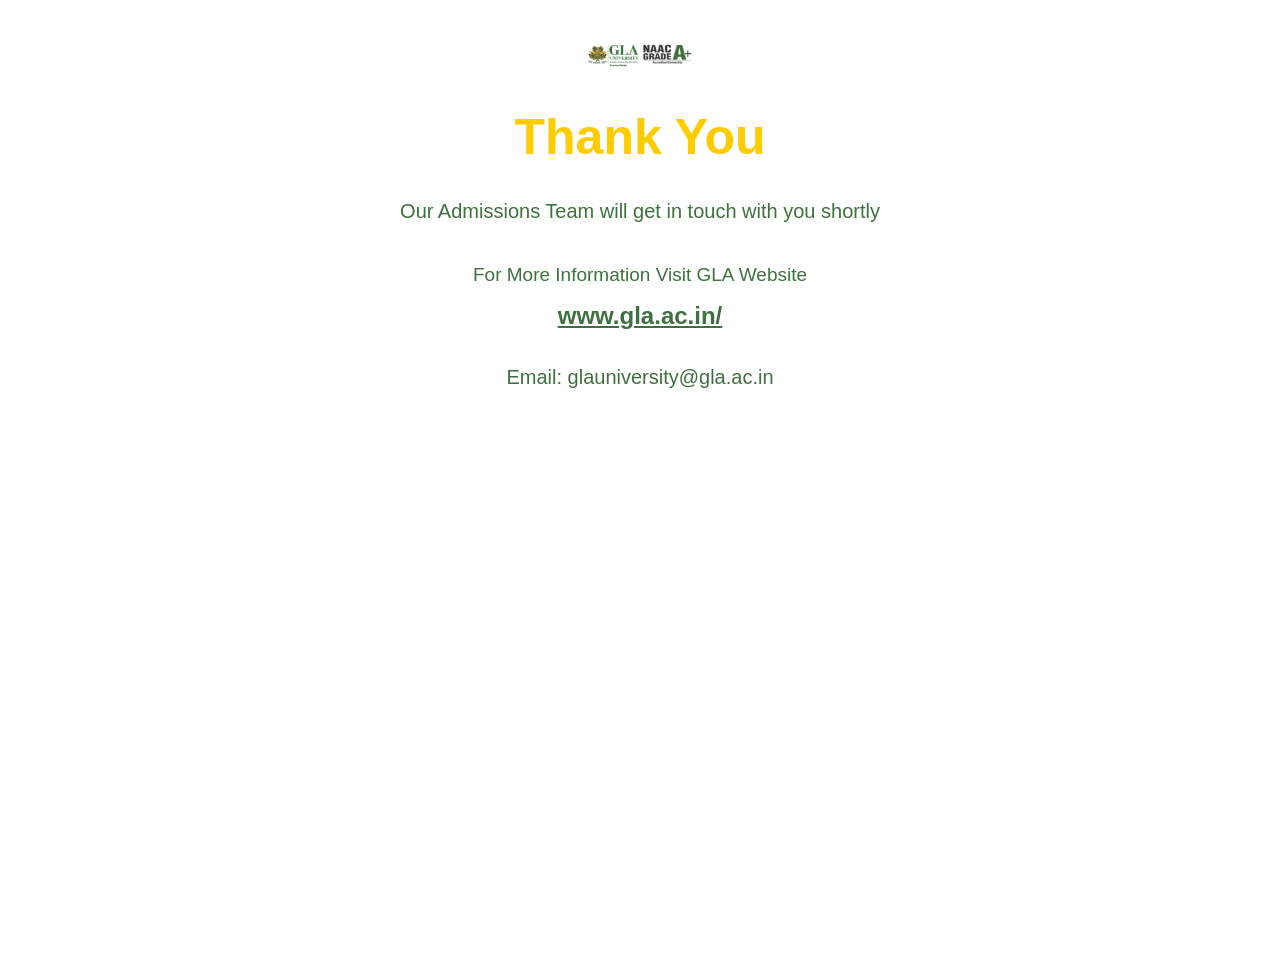
<file: thankyou.html>
<!DOCTYPE html>

<html lang="en">

  <head>

    <meta charset="utf-8">

    <meta http-equiv="X-UA-Compatible" content="IE=edge">

    <meta name="viewport" content="width=device-width, initial-scale=1">

    <title>Thank You</title>

    <meta name="description" content=" ">

    <!-- <meta name=viewport content="width=device-width, initial-scale=1, shrink-to-fit=no user-scalable=no"> -->

    <link href="https://fonts.googleapis.com/css?family=Open+Sans:400,600,700,800&display=swap" rel="stylesheet">

   
 <!-- Google Tag Manager -->
<script>
(function(w,d,s,l,i){w[l]=w[l]||[];w[l].push({'gtm.start':
new Date().getTime(),event:'gtm.js'});var f=d.getElementsByTagName(s)[0],
j=d.createElement(s),dl=l!='dataLayer'?'&l='+l:'';j.async=true;j.src=
'https://www.googletagmanager.com/gtm.js?id=GTM-NRDRZ3R'+dl;f.parentNode.insertBefore(j,f);
})(window,document,'script','dataLayer','GTM-NRDRZ3R');
</script>
<!-- End Google Tag Manager -->
    <script>
    window.dataLayer = window.dataLayer || [];
    function gtag(){dataLayer.push(arguments);}
    gtag('js', new Date());
    gtag('config', 'UA-42738759-1');
    </script>
	

    <style>

      body {

      margin: 0px;

      padding: 0px;

      font-family: 'Open Sans', sans-serif;

      }

      html {

      scroll-behavior: smooth;

      }

      /*thankyou*/

      .thankyou-page .banner {

      overflow: hidden;

      font-family: 'Ubuntu', sans-serif;

      background-size: cover;

      background-repeat: no-repeat;

      position: relative;

      height: 100vh;

      padding: 40px;

      text-align: center;

      background-color: #fff;

      }

      .txt2 a {

      font-size: 50px;

      color: #3f703f;

      line-height: 60px;

      font-weight: bold;

      }

      .thankyou-page h1 {

      font-size: 85px;

      font-weight: bold;

      color: #ffcc00;

      }

      .thankyou-page .txt {

      font-size: 20px;

      font-weight: lighter;

      color: #3f703f;

      margin: 20px 0;

      }

      .thankyou-page .txt2 {

      font-size: 24px;

      color: #fff;

      line-height: 40px;

      margin: 40px 0;

      }

      .thankyou-page .logo {

      width: 110px;

      margin: auto auto 30px;

      padding: 0;

      }

      .thankyou-page .logo img {

      max-width: 100%;

      width: 100%;

      }

      @media only screen and (max-width:7670px) {

      #banner {

      padding: 25px 0 20px 0;

      }

      .thankyou-page h1 {

      font-size: 50px;

      }

      .thankyou-page .banner {

      padding: 40px 10px;

      }

      .faculty .grey::before,

      .faculty .orange::before {

      display: none;

      }

      .txt2 a {

      font-size: 24px;

      }

      .thankyou-page .txt2 {

      font-size: 19px;

      color: #3f703f;

      line-height: 23px;

      margin: 40px 0 0;

      }

      p {

      font-size: 15px;

      line-height: 25px;

      }

      }

    </style>
	  
	  
	

	  
	  

  </head>

  <body class="ourthanks">    
 <!-- Google Tag Manager (noscript) -->
<noscript>
  <iframe src="https://www.googletagmanager.com/ns.html?id=GTM-NRDRZ3R"
  height="0" width="0" style="display:none;visibility:hidden"></iframe>
</noscript>
<!-- End Google Tag Manager (noscript) -->
    <div class="thankyou-page">

      <div class="banner">

        <div class="container">

          <div class="row">

            <div class="col-md-12">

              <div class="logo"><img src="images/logo.webp" alt="GLA" class="img-responsive"></div>

              <div class="banner-cont">

                <h1>Thank You</h1>

                <div class="txt">Our Admissions Team will get in touch with you shortly</div>

                <div class="txt2">For More Information Visit GLA  Website<br> <a href="https://www.gla.ac.in/" target="_blank">www.gla.ac.in/</a></div>

               

                <div class="txt">Email: glauniversity@gla.ac.in</div>

              </div>

            </div>

          </div>

        </div>

      </div>

    </div>



    <script type="text/javascript">

    var s = document.createElement("script");

    s.type = "text/javascript";

    s.async = true;

    s.src = "https://widgets.nopaperforms.com/emwgts.js";

    document.body.appendChild(s);    

    </script>
<!-- <script>
         setTimeout(function(){
            window.location.href = 'https://glauniversity.in:8085/Main/Admission';
         }, 10000);
      </script> -->
  </body>  


</html>
</file>
<file: css/style.css>
/* Font Face Declarations */
@font-face {
  font-family: 'HelveticaNowDisplay';
  font-style: normal;
  font-weight: 400;
  src: url('../fonts/HelveticaNowDisplay-Regular.woff2') format('woff2');
  font-display: swap;
}

@font-face {
  font-family: 'HelveticaNowDisplay';
  font-style: normal;
  font-weight: 700;
  src: url('../fonts/HelveticaNowDisplay-Bold.woff2') format('woff2');
  font-display: swap;
}

@font-face {
  font-family: 'Queens';
  font-style: normal;
  font-weight: 500;
  src: url('../fonts/Queens-Medium.woff2') format('woff2');
  font-display: swap;
}

@font-face { 
  font-family: UniSansHeavyCAPS; 
  font-style: normal; 
  font-weight: 400; 
  src: local('Bebas Neue Regular'), url(../fonts/UniSansHeavyCAPS.woff) format('woff') 
}

/* Body and Base Typography */
body { 
  font-family: 'HelveticaNowDisplay', 'Helvetica Neue', Helvetica, Arial, sans-serif; 
  overflow-x: hidden;
}
p { 
  font-size: 16px; 
  color: #8e8e8e; 
  line-height: 22px; 
  text-align: justify; 
  font-family: 'HelveticaNowDisplay', 'Helvetica Neue', Helvetica, Arial, sans-serif;
}

/* Standardized Section Typography - All Sections */
h1, h2, h3, h4, h5, h6 {
  font-family: 'HelveticaNowDisplay', 'Helvetica Neue', Helvetica, Arial, sans-serif;
}

/* Main Section Headings - Desktop */
h1.center, h1.section-title, .section-title, .benchmarks-heading, .gla-programs-heading, .smu-main-heading, h1 {
  font-family: 'HelveticaNowDisplay', 'Helvetica Neue', Helvetica, Arial, sans-serif;
  font-size: 42px;
  font-weight: 700;
}

h2.center, h2.section-title, h2 {
  font-family: 'HelveticaNowDisplay', 'Helvetica Neue', Helvetica, Arial, sans-serif;
  font-size: 36px;
  font-weight: 700;
}

/* Tablet Responsive - Standardized (max-width: 1024px) */
@media (max-width: 1024px) {
  h1.center, h1.section-title, .section-title, .benchmarks-heading, .gla-programs-heading, .smu-main-heading, h1 {
    font-size: 36px;
  }
  
  h2.center, h2.section-title, h2 {
    font-size: 32px;
  }
}

/* Mobile Responsive - Standardized (max-width: 768px) */
@media (max-width: 768px) {
  h1.center, h1.section-title, .section-title, .benchmarks-heading, .gla-programs-heading, .smu-main-heading, h1 {
    font-size: 28px;
  }
  
  h2.center, h2.section-title, h2 {
    font-size: 24px;
  }
}

/* Small Mobile Responsive - Standardized (max-width: 480px) */
@media (max-width: 480px) {
  h1.center, h1.section-title, .section-title, .benchmarks-heading, .gla-programs-heading, .smu-main-heading, h1 {
    font-size: 24px;
  }
  
  h2.center, h2.section-title, h2 {
    font-size: 20px;
  }
}

/* ---- reset ---- */


/*form*/
.applybtn a { position: fixed; right: -63px; transform: rotate(90deg); background: #259609; top: 50%; color: #fff; padding: 8px 20px 9px; text-transform: uppercase; font-size: 17px; margin-top: -60px; border: solid 1px #259609; cursor: pointer; z-index: 99; text-decoration: none; display: none; border-radius: 0 0 13px 15px; font-weight: 600; }
html { scroll-behavior: smooth; }
.applybtn.sticky a { display: block; }
.form-sec { position: fixed; transition: all 0.5s; width: 320px; background: #FFF; padding: 0px 17px 20px; border-radius: 6px; float: right !important; z-index: 99; top: 164px; right: 45px; box-shadow: 0 0 40px 0px #8e8e8e; }
.form-sec.sticky { right: -1450px; }
.form-sec.slide { right: 45px; }
.form-sec::before { content: ''; display: block; width: 50%; position: absolute; top: -0.5rem !important; left: 0; border-top: 0.5em solid #259609; margin: 0.5em auto 0; border-radius: 6px; }
.adm-txt { 
  font-size: 19px; 
  color: #259609; 
  text-align: left; 
  text-transform: uppercase;
}

.form-title {
  font-size: 19px;
  color: #259609;
  text-align: center;
  font-weight: 700;
  padding: 15px 0 10px 0;
  margin: 23px auto 15px; 
  margin-bottom: 5px; 
  font-weight: 500;
  font-family: 'HelveticaNowDisplay', 'Helvetica Neue', Helvetica, Arial, sans-serif;
}

@media (max-width: 768px) {
  .form-title {
    margin-top: 15px;
  }
}
@media(min-width:1200px){
   .gla-programs-dialog__description {
  width:600px
}
}
.form-sec .form-group { position: relative; }
.form-sec .form-group { position: relative; }
label.checkbox-label { position: relative; width: 100% }
label.checkbox-label>input[type=checkbox] {
left: 0px;
}
.form-sec .form-group::before { position: absolute; content: ""; background-image: url("../images/form-icon.png"); width: 30px; height: 34px; top: 7px; left: -5px; opacity: 0.3; }
.Name::before { background-position: -3px -12px !important; }
.email::before { background-position: -3px -58px !important; }
.Mobile::before { background-position: -3px -103px !important; }
.campus::before { background-position: -3px -243px !important; top: 3px !important; }
.State::before { background-position: -3px -243px !important; top: 3px !important; }
.City::before { background-position: -3px -195px !important; top: 3px !important; }
.course::before { background-position: -3px -150px !important; top: 3px !important; }
.Branches::before { background-position: -3px -150px !important; top: 3px !important; }
.mobile { display: none !important }
.input:focus{outline: none;box-shadow: none;	border-bottom: solid 2px #ece8e8;}
.input {
	padding: 0 11px 0 28px;
	height: 30px;
	width: 100%;
	/* border-radius: 6px; */
	font-size: 14px;
	color: #585858;
	border: none;
	background: none;
	font-weight: 300;
	border-bottom: solid 2px #ece8e8;
	border-radius: 0;
}
.form-group {
	margin-bottom: 5px;
}
input::-webkit-input-placeholder {    /* Chrome/Opera/Safari */
color: #585858; opacity: 1 }
input::-moz-placeholder {    /* Firefox 19+ */
color: #585858; opacity: 1 }
input:-ms-input-placeholder {    /* IE 10+ */
color: #585858; opacity: 1 }
input:-moz-placeholder {    /* Firefox 18- */
color: #585858; opacity: 1 }
.term { font-size: 0.8rem !important; }
.sbt { border: 0; border-radius: 2px; background: #259609; color: #fff; font-size: 17px; font-weight: 600; text-transform: uppercase; margin: 15px auto 5px; width: 100%; display: inherit; cursor: pointer; padding: 8px 20px; }



/*.....................................form EnD ............................*/










.desktop-2 {display:block !important; }
.mobile-2 {display:none !important; }

/*header*/
header { position: absolute; top: 0; width: 100%; padding-top: 40px; z-index: 9999; transition: all 0.5s; }
/* Hero Section */
:root {
  --hero-yellow: #FFD700;
  --hero-green: #0D3B2E;
  --hero-accent-green: #2D5F2E;
  --hero-navy: #003366;
  --hero-dark-text: #1a1a1a;
}

.hero-section {
  position: relative;
  min-height: 100vh;
  background:
    linear-gradient(135deg, #FFD700 0%, #FFC107 50%, #FFB300 100%),
    linear-gradient(90deg, #FFD700 0%, rgba(255, 215, 0, 0) 70%),
    url('../banner.png');
  background-size: cover, cover, cover;
  background-position: center, center left, bottom right;
  background-repeat: no-repeat;
  overflow: hidden;
}

.hero-section::before {
  content: '';
  position: absolute;
  top: 0;
  left: 0;
  right: 0;
  height: 8px;
  background-color: #6B46C1;
  z-index: 1;
}

.hero-section::after {
  content: '';
  position: absolute;
  bottom: -1px;
  left: 0;
  width: 100%;
  height: 90px;
  background: #ffffff;
  border-top-left-radius: 100% 100%;
  border-top-right-radius: 100% 100%;
  z-index: 1;
}

.hero-container {
  max-width: 1400px;
  margin: 0 auto;
  display: grid;
  grid-template-columns: minmax(0, 1fr) 450px;
  min-height: 100vh;
  position: relative;
  align-items: stretch;
  z-index: 2;
}

.hero-content {
  padding: 48px 60px 60px 60px;
  display: flex;
  flex-direction: column;
  position: relative;
  z-index: 3;
}

.hero-spacer {
  width: 100%;
}

.hero-header {
  display: flex;
  flex-direction: column;
  gap: 16px;
  margin-bottom: 48px;
}

.hero-logo {
  display: flex;
  align-items: center;
  gap: 12px;
}

.hero-logo__image {
  height: 65px;
  width: auto;
  object-fit: contain;
  filter: drop-shadow(0 2px 8px rgba(0, 0, 0, 0.1));
}

.hero-logo__text {
  font-family: 'HelveticaNowDisplay', 'Helvetica Neue', Helvetica, Arial, sans-serif;
  font-size: 24px;
  font-weight: 700;
  color: var(--hero-dark-text);
  letter-spacing: 2px;
}

.hero-badge {
  display: inline-flex;
  align-items: center;
  gap: 8px;
  background: linear-gradient(135deg, #2D5F2E, #1B5E20);
  color: #ffffff;
  font-size: 14px;
  font-weight: 700;
  padding: 10px 24px;
  border-radius: 30px;
  font-family: 'HelveticaNowDisplay', 'Helvetica Neue', Helvetica, Arial, sans-serif;
  box-shadow: 0 4px 12px rgba(45, 95, 46, 0.3);
  animation: hero-pulse-badge 1.4s ease-out 0.4s 2;
}

.hero-badge__highlight {
  background-color: #FFC107;
  color: #1B5E20;
  padding: 4px 8px;
  border-radius: 6px;
  font-weight: 900;
}

.hero-main {
  flex: 1;
  display: flex;
  flex-direction: column;
  justify-content: center;
  max-width: 650px;
  padding-top: 40px;
}

.hero-heading {
  font-family: 'Poppins', 'Inter', 'HelveticaNowDisplay', 'Helvetica Neue', Helvetica, Arial, sans-serif;
  font-size: 24px;
  font-weight: 600;
  color: #2D3748;
  letter-spacing: -0.3px;
  margin-bottom: 16px;
  line-height: 1.4;
  opacity: 0;
  transform: translateY(20px);
  animation: hero-fade-up 0.6s ease-out 0.6s forwards;
}

.hero-title {
  font-family: 'Queens', Georgia, 'Times New Roman', serif;
  font-size: 120px;
  font-weight: 900;
  background: linear-gradient(135deg, #0D3B2E 0%, #1B5E20 50%, #2D5F2E 100%);
  background-clip: text;
  -webkit-background-clip: text;
  color: transparent;
  -webkit-text-fill-color: transparent;
  line-height: 0.85;
  letter-spacing: -4px;
  margin-bottom: 32px;
  text-shadow: 2px 4px 8px rgba(13, 59, 46, 0.15);
  opacity: 0;
  transform: scale(0.9);
  animation: hero-scale-in 0.7s cubic-bezier(0.34, 1.56, 0.64, 1) 0.8s forwards;
}

.hero-accreditation {
  list-style: none;
  padding: 0;
  margin: 0 0 36px 0;
  display: flex;
  flex-direction: column;
  gap: 16px;
}

.hero-accreditation__item {
  display: flex;
  align-items: center;
  gap: 16px;
  font-family: 'HelveticaNowDisplay', 'Helvetica Neue', Helvetica, Arial, sans-serif;
  font-size: 20px;
  font-weight: 700;
  color: #1a202c;
  line-height: 1.6;
  background: rgba(255, 255, 255, 0.7);
  padding: 14px 24px;
  border-radius: 12px;
  box-shadow: 0 4px 16px rgba(0, 0, 0, 0.08);
  backdrop-filter: blur(4px);
  transition: transform 0.3s ease, box-shadow 0.3s ease;
  opacity: 0;
  transform: translateX(-12px);
  animation: hero-fade-right 0.6s ease-out forwards;
}

.hero-accreditation__check {
  width: 28px;
  height: 28px;
  border-radius: 50%;
  background: linear-gradient(135deg, #10B981, #059669);
  display: flex;
  align-items: center;
  justify-content: center;
  color: #ffffff;
  font-size: 16px;
  font-weight: 700;
  box-shadow: 0 2px 8px rgba(16, 185, 129, 0.3);
  flex-shrink: 0;
}

.hero-accreditation__text {
  flex: 1;
}

.hero-accreditation__item:hover {
  transform: translateX(8px);
  box-shadow: 0 6px 20px rgba(0, 0, 0, 0.12);
}

.hero-accreditation__item:nth-child(1) {
  animation-delay: 1s;
}

.hero-accreditation__item:nth-child(2) {
  animation-delay: 1.1s;
}

.hero-programs {
  font-family: 'HelveticaNowDisplay', 'Helvetica Neue', Helvetica, Arial, sans-serif;
  font-size: 32px;
  font-weight: 800;
  color: #1a202c;
  letter-spacing: 1px;
  margin: 0 0 40px 0;
  display: flex;
  align-items: center;
  flex-wrap: wrap;
  gap: 10px;
  background: rgba(255, 255, 255, 0.95);
  padding: 20px 32px;
  border-radius: 16px;
  border-left: 6px solid #6B46C1;
  box-shadow: 0 8px 24px rgba(0, 0, 0, 0.1);
  backdrop-filter: blur(8px);
  opacity: 0;
  transform: translateY(20px);
  transition: transform 0.3s cubic-bezier(0.4, 0, 0.2, 1), box-shadow 0.3s ease;
  animation: hero-fade-up 0.6s ease-out 1.3s forwards;
}

.hero-programs__item {
  display: inline-flex;
  align-items: center;
}

.hero-programs__item:not(:last-child)::after {
  content: '•';
  margin-left: 10px;
  font-size: 0.7em;
  vertical-align: middle;
}

.hero-programs__item:nth-child(1)::after {
  color: #FF6B6B;
}

.hero-programs__item:nth-child(2)::after {
  color: #4ECDC4;
}

.hero-programs__item:nth-child(3)::after {
  color: #45B7D1;
}

.hero-programs__item:nth-child(4)::after {
  color: #F7DC6F;
}

.hero-programs__item:nth-child(5)::after {
  color: #BB8FCE;
}

.hero-programs:hover {
  transform: translateY(-4px);
  box-shadow: 0 12px 28px rgba(0, 0, 0, 0.14);
}

.hero-admission-badge {
  display: flex;
  flex-direction: column;
  align-items: center;
  margin: 24px 0;
  max-width: 200px;
}

.hero-admission-badge__arrows {
  display: flex;
  align-items: center;
  gap: 8px;
  margin-bottom: 8px;
}

.hero-admission-badge__arrow-down {
  width: 0;
  height: 0;
  border-left: 8px solid transparent;
  border-right: 8px solid transparent;
  border-top: 12px solid #FFA726;
}

.hero-admission-badge__dotted-line {
  width: 40px;
  height: 2px;
  background: repeating-linear-gradient(
    to right,
    #FFA726 0px,
    #FFA726 4px,
    transparent 4px,
    transparent 8px
  );
}

.hero-admission-badge__text {
  font-family: 'HelveticaNowDisplay', 'Helvetica Neue', Helvetica, Arial, sans-serif;
  font-size: 14px;
  font-weight: 700;
  color: var(--hero-dark-text);
  text-transform: uppercase;
  letter-spacing: 2px;
  margin-bottom: 12px;
}

.hero-admission-badge__circle {
  width: 80px;
  height: 80px;
  border-radius: 50%;
  background-color: var(--hero-navy);
  border: 3px dotted #FFA726;
  display: flex;
  align-items: center;
  justify-content: center;
}

.hero-admission-badge__open {
  font-family: 'HelveticaNowDisplay', 'Helvetica Neue', Helvetica, Arial, sans-serif;
  font-size: 16px;
  font-weight: 700;
  color: #ffffff;
  text-transform: uppercase;
  letter-spacing: 1px;
}

.hero-session-badge {
  display: inline-flex;
  align-items: center;
  gap: 16px;
  background: linear-gradient(135deg, #003D5B, #00695C);
  border-radius: 20px;
  padding: 16px 32px;
  margin-top: 16px;
  max-width: fit-content;
}

.hero-session-badge__year {
  font-family: 'HelveticaNowDisplay', 'Helvetica Neue', Helvetica, Arial, sans-serif;
  font-size: 48px;
  font-weight: 900;
  color: #FFC107;
  line-height: 1;
}

.hero-session-badge__month {
  font-family: 'HelveticaNowDisplay', 'Helvetica Neue', Helvetica, Arial, sans-serif;
  font-size: 24px;
  font-weight: 700;
  color: #ffffff;
  text-transform: uppercase;
  letter-spacing: 1px;
}

/* Decorative floating shapes */
.hero-decor {
  position: absolute;
  border-radius: 50%;
  background: rgba(255, 215, 0, 0.15);
  pointer-events: none;
  z-index: 0;
  animation: hero-float 12s ease-in-out infinite;
}

.hero-decor--1 {
  width: 150px;
  height: 150px;
  top: 18%;
  left: -40px;
  animation-duration: 14s;
}

.hero-decor--2 {
  width: 120px;
  height: 120px;
  bottom: 12%;
  left: 28%;
  animation-duration: 18s;
}

.hero-decor--3 {
  width: 90px;
  height: 90px;
  top: 35%;
  right: 35%;
  animation-duration: 16s;
}

.hero-content::after {
  content: '';
  position: absolute;
  top: 20%;
  right: 15%;
  width: 0;
  height: 0;
  border-left: 18px solid transparent;
  border-right: 18px solid transparent;
  border-bottom: 28px solid rgba(107, 70, 193, 0.12);
  z-index: 1;
}

/* Hero animations */
@keyframes hero-fade-up {
  0% {
    opacity: 0;
    transform: translateY(20px);
  }
  100% {
    opacity: 1;
    transform: translateY(0);
  }
}

@keyframes hero-fade-right {
  0% {
    opacity: 0;
    transform: translateX(-12px);
  }
  100% {
    opacity: 1;
    transform: translateX(0);
  }
}

@keyframes hero-scale-in {
  0% {
    opacity: 0;
    transform: scale(0.9);
  }
  70% {
    opacity: 1;
    transform: scale(1.03);
  }
  100% {
    transform: scale(1);
  }
}

@keyframes hero-pulse-badge {
  0% {
    transform: scale(1);
  }
  50% {
    transform: scale(1.04);
  }
  100% {
    transform: scale(1);
  }
}

@keyframes hero-float {
  0% {
    transform: translateY(0);
  }
  50% {
    transform: translateY(-14px);
  }
  100% {
    transform: translateY(0);
  }
}

/* Hero Section Responsive - Tablet */
@media (max-width: 1024px) {
  .hero-section {
    min-height: 600px;
  }
  
  .hero-container {
    min-height: 600px;
    grid-template-columns: minmax(0, 1fr) 400px;
  }
  
  .hero-logo__image {
    height: 55px;
  }
  
  .hero-logo__text {
    font-size: 20px;
  }
  
  .hero-heading {
    font-size: 20px;
  }
  
  .hero-title {
    font-size: 80px;
  }
  
  .hero-accreditation__item {
    font-size: 16px;
  }
  
  .hero-programs {
    font-size: 24px;
  }
  
  .hero-session-badge__year {
    font-size: 40px;
  }
  
  .hero-session-badge__month {
    font-size: 20px;
  }
  
}

/* Hero Section Responsive - Mobile */
@media (max-width: 768px) {
  .hero-section {
    min-height: auto;
    background-image: linear-gradient(135deg, #FFD700 0%, #FFC107 50%, #FFB300 100%);
    padding-bottom: 40px;
  }
  
  .hero-container {
    grid-template-columns: 1fr;
    min-height: auto;
  }
  
  .hero-content {
    padding: 20px 24px 40px 24px;
    order: 1;
  }
  
  .hero-header {
    margin-bottom: 30px;
  }
  
  .hero-logo {
    margin-bottom: 12px;
  }
  
  .hero-logo__image {
    height: 50px;
  }
  
  .hero-logo__text {
    font-size: 18px;
  }
  
  .hero-badge {
    font-size: 12px;
    padding: 6px 16px;
  }
  
  .hero-main {
    padding-top: 20px;
    max-width: 100%;
  }
  
  .hero-heading {
    font-size: 18px;
    margin-bottom: 10px;
  }
  
  .hero-title {
    font-size: 50px;
    margin-bottom: 20px;
  }
  
  .hero-accreditation {
    margin-bottom: 20px;
  }
  
  .hero-accreditation__item {
    font-size: 16px;
    margin-bottom: 6px;
  }
  
  .hero-accreditation__check {
    font-size: 20px;
  }
  
  .hero-programs {
    font-size: 20px;
    margin: 12px 0 20px 0;
    flex-wrap: wrap;
  }
  
  .hero-decor {
    display: none;
  }
}

/* Hero Section Responsive - Small Mobile */
@media (max-width: 480px) {
  .hero-content {
    padding: 20px 15px;
  }
  
  .hero-logo__image {
    height: 45px;
  }
  
  .hero-logo__text {
    font-size: 16px;
  }
  
  .hero-heading {
    font-size: 16px;
  }
  
  .hero-title {
    font-size: 42px;
  }
  
  .hero-accreditation__item {
    font-size: 14px;
  }
  
  .hero-programs {
    font-size: 18px;
  }
  
  .hero-session-badge {
    flex-direction: column;
    gap: 8px;
    padding: 12px 20px;
  }
  
  .hero-session-badge__year {
    font-size: 32px;
  }
  
  .hero-session-badge__month {
    font-size: 16px;
  }
}

/* Legacy banner styles - keeping for compatibility */
.main-banner {position: relative; background: #ffcb05;}
.banner-text { position: absolute; left: 0; top: 450px; color: #fff; text-align: left; width: 100%; transform: translateY(-50%); z-index: 9;    /*! padding-top: 250px; */ }
.main-banner img { width: 100% }
.banner-text h1 span { color: #ffad00; font-weight: 700; }
.banner-text h1 {
    color: #fff;
    font-size: 53px;
    font-weight: 500;
    line-height: 50px;
    text-transform: uppercase;
    font-family: 'Queens', Georgia, 'Times New Roman', serif;
}
.logo { width: 380px;
    display: inline-block;
    margin-top: 82px;}


.mobile {
    display: none !important
}

 button:focus {
     outline: 0
 }

/* Style the buttons inside the tab */

/* Change background color of buttons on hover */

/* Create an active/current tablink class */

/* Style the tab content */


.bottom-bdr { text-align: center; }
.bottom-bdr p { font-weight: 600; margin: 30px 0; font-size: 16px; text-transform: uppercase; color: #000; }
.form-group.Branches:before {
    background-position: -3px -6px !important;
    top: 1px !important;
}

.course-2 {
   
    color: #000; line-height:24px; display: flex; margin-top: 20px; width: 280px;
}

.course-name {
    background: #fff;
    padding: 3px 9px;
   
    width: 178px;
    color: #000;
    font-size: 29px;
    font-weight: 700;
    line-height: 50px;
    text-align: center; margin: 0px 55px;
}
.course-name-heading{position:relative;}

.course-name-heading{position:relative;}
.course-name-heading .owl-nav span {
    width: 32px;
    height: 32px;
    margin: 0px 0 20px 9px;
    display: inline-block;
    text-align: center;
    line-height: 20px;
    background: transparent;
    font-size: 75px;
    color: #ffcb05;
}

.course-name-heading .owl-prev{ position: absolute; top:12px; left:0px;}
.course-name-heading .owl-next{ position: absolute; top:12px; right:0px;}
/* Headings - Using Queens Medium */
h1, h2, h3, h4, h5, h6 {
  font-family: 'Queens', Georgia, 'Times New Roman', serif;
  font-weight: 500;
}

h1{ 
  font-size:35px; 
  color:#000; 
  font-weight: 500; 
  margin-bottom: 30px; 
  font-family: 'Queens', Georgia, 'Times New Roman', serif;
}

/*.................................  why Sec   ..........................................*/

/*.................................  why Sec   ..........................................*/

.sec-padding-2{ padding:50px 0px;}
.box{display: flex; border: #c6c6c6 solid 1px; padding: 20px; background: #fff; }
.why-img{ width:70px; height: 70px; margin-bottom: 10px;}
.content {
    font-size: 18px;
    color: #393838;
    line-height: 22px; 
    margin-left: 15px; 
    text-align: left;
    font-family: 'HelveticaNowDisplay', 'Helvetica Neue', Helvetica, Arial, sans-serif;
}

.content span {
    font-weight:bold;
	color: #569101;}

 .content:hover{    color: #ff6600;  font-weight: bold;}
.mar-40{ margin-top: 40px;}

.circle{ background:#fff; border-radius:50%; border:#ff4c05 solid 5px; width:100px; height:100px; padding:15px;}
.circle-heading{ 
  color:#000; 
  font-size:18px; 
  font-weight:500; 
  padding-top:10px;
  font-family: 'Queens', Georgia, 'Times New Roman', serif;
}
.circle-cont{ 
  color:#000; 
  font-size:17px; 
  padding:10px;
  font-family: 'HelveticaNowDisplay', 'Helvetica Neue', Helvetica, Arial, sans-serif;
}
.lg-sec{ width:300px;}
.lft{ text-align:right;}
.center{text-align:center;}
.lg-sec:hover .circle{border:#569101 solid 5px;}
 .lg-sec:hover .circle-heading{ color:#ff4c05;}
.lg-sec:hover .circle-cont{ color:#000; font-size:18px; padding:10px;}



.law-program {
    position: relative;

}
.tab {
    overflow: hidden; margin-top:20px;
}

.tab button.active {
    background-color: #992c0c;
    color: #fff; border:none;
}


.tab button {
    background-color: #08467b;
    float: left;
    cursor: pointer;
    padding: 30px 56px;
    transition: 0.3s;
    font-size: 30px;
    border:none;
    margin: 0px 20px 0px 0px;
    font-weight: bold;
    color: #fff;
}
.smt{text-align:center; border-top:#ccc solid 1px; padding:10px 0px; font-size:18px; font-weight:normal;}
/* Change background color of buttons on hover */
.tab button:hover {
  background-color: #ddd;
}

/* Create an active/current tablink class */
.tab button.active {
  background-color: #992c0c; color: #fff;
}

/* Style the tab content */
.tabcontent {
  display: none;
  
  

}

.tabcontent p {
   margin: 0px; padding: 20px 0px 0px 0px; font-size: 18px; line-height: 30px; text-align:justify; color:#6f6c6c;

}
.tab-detail{ display:flex; border-bottom:#ccc solid 1px;}
.tabcontent-img{width:400px;}
.tabcontent-cont{width:670px; padding:0px 0px 0px 50px; }
.cont-heading{ 
  font-size:35px; 
  font-weight:500; 
  color:#ff5a00; 
  padding:20px 0px 0px 0px;
  font-family: 'Queens', Georgia, 'Times New Roman', serif;
}

.board .owl-nav{ text-align:center; padding:20px 0px 10px 0px;}
.board .owl-nav span {
    font-size: 45px;
    width: 70px;
    height: 44px;
    margin: 0px 0 0px 9px;
    display: inline-block;
    text-align: center;
    line-height: 17px;
    background: #f71f46;
    /* border: solid 2px #000; */
    color: #fff;
    padding: 10px;
}

.owl-dots {
    margin: -10px;
}
.step{background: url(../images/step-graphic.png) no-repeat  top center; min-height: 700px;position:relative;}
.step-1{position: absolute;top:5px;right: 165px;}
.step-2{position: absolute;top:175px;right: 85px;}
.step-3{position: absolute; top:375px; right:175px;}
.step-4{position: absolute; bottom:60px; left:490px;}
.step-5{position: absolute;top:375px;left: 105px;}
.step-6{position: absolute;top:175px;left: 65px;}
.step-7{position: absolute;top:5px;left: 167px;}
.step-1, .step-2, .step-3, .step-4, .step-5, .step-6, .step-7 {
  max-width: 260px;
}
.no{ font-size:60px; font-weight:bold; line-height: 30px; }
.st{ font-size:18px; font-weight:600;color:#d24a02;}
.step-det{
  font-size:18px; 
  font-weight:600;
  color:#000;
  font-family: 'HelveticaNowDisplay', 'Helvetica Neue', Helvetica, Arial, sans-serif;
}
.ft{background: #ee5909; padding: 20px 0px 10px 0px;}
.banner-bot{    position: absolute;
    left: 0;
   top:707px;
   
    
    width: 100%;
    transform: translateY(-50%);
    z-index: 9;
}
.banner-heads {
    background-image: url(../images/comp-icon.png);
    background-repeat: no-repeat;
    color: #fff;
    font-size: 30px;
    background-size: 7%;
    background-color: #304b01;
    padding: 10px 0px 15px 79px;
    background-position: 20px 10px;
    font-weight: bold;
    width: 689px;
}

.adm-open{background:#ffcb05; color:#000; font-weight:bold; font-size:25px; margin-top: 20px; padding: 10px 20px; width:330px; }



/*.............................. css for bounce effect ...................................*/
@keyframes bounce {
  0%   { transform: translateY(0); }
  50%  { transform: translateY(-50px); }
  100% { transform: translateY(0); }
}

.child {

    animation-duration: 2s;
    animation-iteration-count: infinite;
    transform-origin: bottom;
}
.bounce:hover {
    animation-name: bounce;
    animation-timing-function: ease;
}

/*.............................. End css for bounce effect ...................................*/

.bullet-points ul{ margin:0px 0px 0px 20px; padding:0px;}

.bullet-points ul li {
    background-image: url(../images/cap-icon.png);
    background-repeat: no-repeat;
    background-size: 10%;
    list-style: none;
    padding: 5px 0px 5px 44px;
    font-family: 'HelveticaNowDisplay', 'Helvetica Neue', Helvetica, Arial, sans-serif;
    background-position: 0px 3px;
    font-weight: bold;
    margin: 10px 0px;
}



/*................................... Ranking caraousel css ............................................*/
.map{ background:#ececec;}
.logodiv1 img {
    max-width: 250px;
    display: inline-block !important;
    height: 125px;
    object-fit: scale-down;
    padding: 2px;
    transform: scale(0.8);
    transition: all 0.6s;
}

.logodiv1 {
   
    display: inline-block;
    width: 100%;
    background: #fff;
    padding: 8px;
    text-align: center;
    margin: 6px 8px;
    max-width: 250px;
    overflow: hidden;
	border-bottom:#ffcb05 solid 1px;
}

.ranking{position:relative;}
.ranking .owl-dots {display:none;}
.ranking .owl-nav {display: none;}
.ranking .owl-carousel .owl-nav button.owl-next {
    width: 31px;
    height: 31px;
    outline: none;
    margin: 0 3px;
    background: #2b6030 !important;
    border-radius: 6px;
}

.ranking .owl-carousel .owl-nav button.owl-prev {
    width: 31px;
    height: 31px;
    outline: none;
    margin: 0 3px;
    background: #2b6030 !important;
    border-radius: 6px;
}

.ranking button.owl-prev span,
.ranking button.owl-next span {
    color: #fff;
    font-size: 40px;

    line-height: 20px;
    display: inline-block;
}

.box-mar{ margin:0px 0px 30px 0px;}



.wtsup{ display: none; position: fixed; right: 15px; bottom: 110px; z-index: 999; width:40px; height:40px;}
.call { display: none; position: fixed; right: 15px; bottom: 50px; z-index: 999; width:40px; height:40px;}
.phno2{position: fixed;right: 60px;bottom: 40px;z-index: 999;background: #000000;color:#fff;font-weight: normal;padding: 10px 20px;font-size: 18px;border-radius: 20px; display:none;}
.call:hover + .phno2 {display: block;}

/* Why Choose SMU Hero Section */
.smu-hero-section {
  position: relative;
  width: 100%;
  min-height: 600px;
  overflow: hidden;
background-image: url('../milestone.png');
  background-size: cover;
  background-position: center right;
  background-repeat: no-repeat;
  background-color: #ffffff;
}

.smu-hero-section::before {
  content: '';
  position: absolute;
  top: 0;
  left: 0;
  width: 100%;
  height: 100%;
  /* Precise gradient matching the image - white overlay on left, transparent on right */
  background: linear-gradient(to right, 
    rgba(255, 255, 255, 0.98) 0%, 
    rgba(255, 255, 255, 0.95) 20%, 
    rgba(255, 255, 255, 0.90) 35%, 
    rgba(255, 255, 255, 0.75) 50%, 
    rgba(255, 255, 255, 0.50) 60%, 
    rgba(255, 255, 255, 0.25) 68%, 
    rgba(255, 255, 255, 0.10) 75%, 
    transparent 85%);
  z-index: 1;
}

.smu-hero-container {
  position: relative;
  width: 100%;
  max-width: 1320px;
  margin: 0 auto;
  padding: 0 20px;
  display: grid;
  grid-template-columns: repeat(12, 1fr);
  gap: 0;
  align-items: center;
  min-height: 600px;
  z-index: 2;
}

.smu-content-wrapper {
  position: relative;
  z-index: 3;
  grid-column: 1 / 9; /* Takes 8 columns (1 to 9) - 66.67% width */
  padding: 40px 40px 40px 0;
  display: flex;
  align-items: center;
}

.smu-text-content {
  position: relative;
  z-index: 4;
  width: 100%;
  max-width: 1200px;
}

.smu-subtitle {
  font-family: 'HelveticaNowDisplay', 'Helvetica Neue', Helvetica, Arial, sans-serif;
  font-size: 16px;
  font-weight: 600;
  color: #f75e2b;
  text-transform: uppercase;
  letter-spacing: 2px;
  margin-bottom: 12px;
  display: block;
}

.smu-main-heading {
  font-family: 'Queens', Georgia, 'Times New Roman', serif;
  font-size: 42px;
  font-weight: 500;
  color: #1a1a1a;
  margin-bottom: 25px;
  line-height: 1.3;
  text-align: left;
  padding-right: 20px;
}

.smu-description {
  font-size: 18px;
  color: #555;
  line-height: 1.6;
  margin-bottom: 40px;
  max-width: 100%;
  text-align: left;
  padding-right: 40px;
  font-family: 'HelveticaNowDisplay', 'Helvetica Neue', Helvetica, Arial, sans-serif;
}

.smu-stats-grid {
  display: grid;
  grid-template-columns: repeat(4, 1fr);
  gap: 20px 15px;
  margin-bottom: 35px;
  padding-right: 20px;
}

.smu-stat-item {
  text-align: left;
}

.smu-stat-number {
  font-size: 42px;
  font-weight: 500;
  color: #1a1a1a;
  line-height: 1.2;
  margin-bottom: 8px;
  font-family: 'Queens', Georgia, 'Times New Roman', serif;
}

.smu-stat-label {
  font-size: 18px;
  color: #555;
  line-height: 1.5;
  font-weight: 400;
  margin-top: 5px;
  font-family: 'HelveticaNowDisplay', 'Helvetica Neue', Helvetica, Arial, sans-serif;
}

.smu-cta-button {
  display: inline-block;
  background-color: #FF6633;
  color: #ffffff;
  padding: 16px 40px;
  border-radius: 30px;
  text-decoration: none;
  font-size: 16px;
  font-weight: 600;
  transition: all 0.3s ease;
  cursor: pointer;
  border: none;
  font-family: 'HelveticaNowDisplay', 'Helvetica Neue', Helvetica, Arial, sans-serif;
  margin-top: 5px;
}

.smu-cta-button:hover {
  background-color: #e55a2a;
  transform: scale(1.05);
  box-shadow: 0 4px 15px rgba(255, 102, 51, 0.3);
}

.smu-background-image {
  display: none;
}

/* Tablet Responsive */
@media (max-width: 992px) {
  .smu-hero-section {
    background-position: center right;
  }
  
  .smu-hero-section::before {
    background: linear-gradient(to bottom, rgba(255, 255, 255, 0.98) 0%, rgba(255, 255, 255, 0.95) 60%, rgba(255, 255, 255, 0.7) 75%, rgba(255, 255, 255, 0.4) 85%, transparent 100%);
  }
  
  .smu-hero-container {
    grid-template-columns: 1fr;
    min-height: auto;
    padding: 0 20px;
  }
  
  .smu-content-wrapper {
    grid-column: 1 / -1;
    width: 100%;
    padding: 60px 0;
  }
  
  .smu-text-content {
    max-width: 100%;
  }
  
  .smu-main-heading {
    font-size: 36px;
    padding-right: 0;
  }
  
  .smu-description {
    padding-right: 0;
  }
  
  .smu-stats-grid {
    grid-template-columns: repeat(2, 1fr);
    gap: 25px;
  }
  
  .smu-stat-number {
    font-size: 48px;
  }
}

/* Mobile Responsive */
@media (max-width: 768px) {
  .smu-hero-section {
    min-height: auto;
    background-position: center right;
  }
  
  .smu-hero-section::before {
    background: linear-gradient(to bottom, rgba(255, 255, 255, 0.98) 0%, rgba(255, 255, 255, 0.95) 50%, rgba(255, 255, 255, 0.8) 70%, rgba(255, 255, 255, 0.5) 85%, rgba(255, 255, 255, 0.2) 100%);
  }
  
  .smu-hero-container {
    min-height: auto;
    grid-template-columns: 1fr;
    padding: 0 15px;
  }
  
  .smu-content-wrapper {
    grid-column: 1 / -1;
    width: 100%;
    padding: 15px 0;
  }
  
  .smu-text-content {
    padding: 0;
  }
  
  .smu-main-heading {
    font-size: 28px;
    margin-bottom: 20px;
    padding-right: 0;
  }
  
  .smu-description {
    font-size: 16px;
    margin-bottom: 30px;
    padding-right: 0;
  }
  
  .smu-stats-grid {
    grid-template-columns: 1fr;
    gap: 25px;
    margin-bottom: 30px;
  }
  
  .smu-stat-item {
    text-align: center;
  }
  
  .smu-stat-number {
    font-size: 42px;
  }
  
  .smu-stat-label {
    font-size: 16px;
  }
  
  .smu-cta-button {
    padding: 14px 35px;
    font-size: 15px;
    width: 100%;
    text-align: center;
    display: block;
  }
}

/* Small Mobile */
@media (max-width: 480px) {
  .smu-text-content {
    padding: 25px 20px;
  }
  
  .smu-main-heading {
    font-size: 24px;
  }
  
  .smu-stat-number {
    font-size: 38px;
  }
}

/* About GLA Online & Digital Learnings Section */
:root {
  --gla-digital-bg: #eeeeee;
  --gla-digital-text-primary: #1a1a1a;
  --gla-digital-text-secondary: #666;
  --gla-digital-card-shadow: rgba(0, 0, 0, 0.06);
  --gla-digital-card-shadow-hover: rgba(0, 0, 0, 0.12);
  --gla-digital-cta-color: #FF6633;
  --gla-digital-cta-hover: #e55a2a;
}

.gla-digital-section {
  width: 100%;
  /* max-width: 1200px; */
  /* background-color: var(--gla-digital-bg); */
  /* background-image: radial-gradient(circle, rgba(0, 0, 0, 0.3) 1px, transparent 1px); */
  background-size: 24px 24px;
  padding: 50px 20px;
  position: relative;
}

.gla-digital-container {
  max-width: 1400px;
  margin: 0 auto;
  width: 100%;
}

.gla-digital-header {
  text-align: center;
  margin-bottom: 60px;
}

.gla-digital-heading {
  font-family: 'Queens', Georgia, 'Times New Roman', serif;
  font-size: 42px;
  font-weight: 500;
  color: var(--gla-digital-text-primary);
  margin-bottom: 20px;
  line-height: 1.3;
}

.gla-digital-subtitle {
  font-family: 'HelveticaNowDisplay', 'Helvetica Neue', Helvetica, Arial, sans-serif;
  font-size: 18px;
  color: var(--gla-digital-text-secondary);
  line-height: 1.6;
  max-width: 800px;
  margin: 0 auto;
  text-align: center;
}

.gla-digital-grid {
  display: grid;
  grid-template-columns: repeat(auto-fit, minmax(240px, 1fr));
  gap: 24px;
  justify-items: center;
  max-width: 1200px;
  margin: 0 auto;
}

.gla-digital-card {
  background-color: #ffffff;
  border: 1px solid #e5e7eb;
  border-radius: 12px;
  padding: 32px 24px;
  min-width: 220px;
  max-width: 280px;
  width: 100%;
  min-height: 300px;
  display: flex;
  flex-direction: column;
  align-items: center;
  justify-content: center;
  text-align: center;
  gap: 20px;
  transition: all 0.3s ease;
  cursor: pointer;
  position: relative;
}

.gla-digital-card:hover {
  transform: translateY(-4px);
  box-shadow: 0 8px 20px rgba(0, 0, 0, 0.1);
  border-color: #FF6633;
}

.gla-digital-card:focus {
  outline: 3px solid #FF6633;
  outline-offset: 4px;
}

.gla-digital-card__icon {
  width: 120px;
  height: 120px;
  display: flex;
  align-items: center;
  justify-content: center;
  margin-bottom: 0;
  position: relative;
  background: transparent;
  border-radius: 0;
  box-shadow: none;
}

.gla-digital-card__icon-image {
  width: 100%;
  height: 100%;
  object-fit: contain;
  display: block;
  transition: transform 0.3s ease;
}

.gla-digital-card:hover .gla-digital-card__icon-image {
  transform: scale(1.05);
}

.gla-digital-card__icon-symbol {
  font-size: 48px;
  line-height: 1;
  display: block;
  transition: transform 0.3s ease;
}

.gla-digital-card:hover .gla-digital-card__icon-symbol {
  transform: scale(1.05);
}

.gla-digital-card__title {
  font-family: 'HelveticaNowDisplay', 'Helvetica Neue', Helvetica, Arial, sans-serif;
  font-size: 16px;
  font-weight: 600;
  color: #1a1a1a;
  line-height: 1.4;
  text-align: center;
  max-width: 90%;
  margin: 0;
  position: relative;
}

.gla-digital-card__title sup {
  font-size: 0.7em;
  vertical-align: super;
}

/* Tablet Responsive */
@media (max-width: 1024px) {
  .gla-digital-section {
    padding: 60px 30px;
  }
  
  .gla-digital-heading {
    font-size: 36px;
  }
  
  .gla-digital-grid {
    grid-template-columns: repeat(3, 1fr);
    gap: 20px;
  }
  
  .gla-digital-card {
    width: 100%;
    max-width: 240px;
    min-height: 300px;
    padding: 32px 24px;
  }
}

/* Mobile Responsive */
@media (max-width: 768px) {
  .gla-digital-section {
    padding: 40px 20px;
  }
  
  .gla-digital-header {
    margin-bottom: 40px;
  }
  
  .gla-digital-heading {
    font-size: 32px;
    margin-bottom: 16px;
  }
  
  .gla-digital-subtitle {
    font-size: 16px;
  }
  
  .gla-digital-grid {
    grid-template-columns: repeat(2, 1fr);
    gap: 16px;
  }
  
  .gla-digital-card {
    width: 100%;
    max-width: none;
    min-width: 220px;
    min-height: 300px;
    padding: 24px 16px;
  }
  
  .gla-digital-card__icon {
    width: 100px;
    height: 100px;
  }
  
  .gla-digital-card__icon-symbol {
    font-size: 40px;
  }
  
  .gla-digital-card__title {
    font-size: 16px;
    max-width: 90%;
  }
}

/* Small Mobile */
@media (max-width: 480px) {
  .gla-digital-heading {
    font-size: 28px;
  }
  
  .gla-digital-grid {
    grid-template-columns: 1fr;
    gap: 16px;
  }
  
  .gla-digital-card {
    width: 100%;
    max-width: none;
    min-width: auto;
    min-height: 280px;
    padding: 24px 16px;
  }
  
  .gla-digital-card__icon {
    width: 100px;
    height: 100px;
  }
  
  .gla-digital-card__icon-symbol {
    font-size: 36px;
  }
  
  .gla-digital-card__title {
    font-size: 16px;
  }
}

/* About GLA Programs Section */
.gla-programs-section {
  width: 100%;
  background-color: #ffffff;
  padding: 60px 40px 40px;
}

.gla-programs-container {
  max-width: 1200px;
  margin: 0 auto;
}

.gla-programs-heading {
  font-family: 'Queens', Georgia, 'Times New Roman', serif;
  font-size: 44px;
  font-weight: 500;
  color: #1a1a1a;
  margin-bottom: 32px;
}

/* Tabs */
.gla-programs-tabs {
  display: flex;
  gap: 12px;
  padding: 16px 24px;
  background-color: #ffffff;
  border-radius: 16px;
  box-shadow: 0 8px 24px rgba(0, 0, 0, 0.06);
  position: sticky;
  top: 0;
  z-index: 5;
  overflow-x: auto;
  scrollbar-width: thin;
  margin-bottom: 24px;
}

.gla-programs-tabs::-webkit-scrollbar {
  height: 4px;
}

.gla-programs-tabs__tab {
  border: 1px solid #e5e7eb;
  background-color: transparent;
  color: #666666;
  padding: 12px 24px;
  border-radius: 10px;
  display: inline-flex;
  align-items: center;
  gap: 8px;
  font-family: 'HelveticaNowDisplay', 'Helvetica Neue', Helvetica, Arial, sans-serif;
  font-size: 16px;
  font-weight: 600;
  cursor: pointer;
  transition: all 0.3s ease;
  white-space: nowrap;
}

.gla-programs-tabs__tab:hover {
  background-color: #FFF4E6;
  color: #FF6633;
}

.gla-programs-tabs__tab--active {
  background-color: #FF6633;
  color: #ffffff;
  border-color: transparent;
}

.gla-programs-tabs__icon {
  font-size: 18px;
}

.gla-programs-tabs__badge {
  background-color: rgba(255, 255, 255, 0.2);
  color: #ffffff;
  font-size: 12px;
  padding: 4px 10px;
  border-radius: 999px;
}

/* Dialog Layout */
.gla-programs-dialog {
  margin-top: 5px;
}

.gla-programs-dialog__inner {
  display: grid;
  grid-template-columns: 45% 55%;
  gap: 32px;
  padding: 40px;
  border-radius: 16px;
  background-color: #ffffff;
  box-shadow: 0 8px 32px rgba(0, 0, 0, 0.12);
  min-height: 500px;
}

/* .gla-programs-dialog__left {
  display: flex;
  flex-direction: column;
  gap: 20px;
} */

.gla-programs-dialog__image-wrapper {
  width: 100%;
}

.gla-programs-dialog__image {
  width: 100%;
  height: 400px;
  border-radius: 16px;
  object-fit: cover;
  box-shadow: 0 4px 16px rgba(0, 0, 0, 0.1);
  display: block;
}

.gla-programs-dialog__details {
  display: flex;
  flex-direction: column;
  gap: 20px;
}

.gla-programs-dialog__title {
  font-family: 'Queens', Georgia, 'Times New Roman', serif;
  font-size: 32px;
  font-weight: 600;
  color: #1a1a1a;
  margin: 0 0 8px 0;
}

.gla-programs-dialog__meta {
  display: flex;
  flex-wrap: wrap;
  gap: 12px;
}

.gla-programs-dialog__meta-badge {
  display: inline-flex;
  align-items: center;
  justify-content: center;
  gap: 8px;
  padding: 10px 16px;
  background-color: #000000;
  border-radius: 8px;
  font-family: 'HelveticaNowDisplay', 'Helvetica Neue', Helvetica, Arial, sans-serif;
  font-size: 14px;
  color: #ffffff;
  font-weight: 500;
}

.gla-programs-dialog__meta-icon {
  font-size: 16px;
  display: flex;
  align-items: center;
  justify-content: center;
}

.gla-programs-dialog__meta-icon svg {
  color: #ffffff;
  stroke: #ffffff;
}

.gla-programs-dialog__description {
  font-family: 'HelveticaNowDisplay', 'Helvetica Neue', Helvetica, Arial, sans-serif;
  font-size: 16px;
  line-height: 1.8;
  color: #374151;
  margin: 8px 0 0 0;
}

.gla-programs-dialog__specializations {
  display: none;
  margin-top: 8px;
}

.gla-programs-dialog__specializations--visible {
  display: block;
}

.gla-programs-dialog__specializations-title {
  font-family: 'HelveticaNowDisplay', 'Helvetica Neue', Helvetica, Arial, sans-serif;
  font-size: 20px;
  font-weight: 600;
  color: #1a1a1a;
  margin-bottom: 12px;
}

.gla-programs-dialog__specializations-list {
  display: flex;
  flex-wrap: wrap;
  gap: 10px;
}

.gla-programs-dialog__specialization-pill {
  display: inline-block;
  padding: 10px 20px;
  border-radius: 25px;
  background: linear-gradient(135deg, #f75e2b 0%, #ff8a00 100%);
  color: #ffffff;
  font-family: 'HelveticaNowDisplay', 'Helvetica Neue', Helvetica, Arial, sans-serif;
  font-size: 14px;
  font-weight: 600;
  cursor: pointer;
  transition: all 0.3s cubic-bezier(0.4, 0, 0.2, 1);
  box-shadow: 0 2px 8px rgba(247, 94, 43, 0.3);
  position: relative;
  overflow: hidden;
  animation: fadeInUp 0.5s ease-out backwards;
}

.gla-programs-dialog__specialization-pill::before {
  content: '';
  position: absolute;
  top: 0;
  left: -100%;
  width: 100%;
  height: 100%;
  background: linear-gradient(90deg, transparent, rgba(255, 255, 255, 0.3), transparent);
  transition: left 0.5s;
}

.gla-programs-dialog__specialization-pill:hover::before {
  left: 100%;
}

.gla-programs-dialog__specialization-pill:hover {
  transform: translateY(-3px) scale(1.05);
  box-shadow: 0 6px 20px rgba(247, 94, 43, 0.5);
  background: linear-gradient(135deg, #ff8a00 0%, #f75e2b 100%);
}

.gla-programs-dialog__specialization-pill:nth-child(1) {
  animation-delay: 0.1s;
}

.gla-programs-dialog__specialization-pill:nth-child(2) {
  animation-delay: 0.2s;
}

.gla-programs-dialog__specialization-pill:nth-child(3) {
  animation-delay: 0.3s;
}

.gla-programs-dialog__specialization-pill:nth-child(4) {
  animation-delay: 0.4s;
}

.gla-programs-dialog__specialization-pill:nth-child(5) {
  animation-delay: 0.5s;
}

.gla-programs-dialog__specialization-pill:nth-child(6) {
  animation-delay: 0.6s;
}

.gla-programs-dialog__specialization-pill:nth-child(7) {
  animation-delay: 0.7s;
}

.gla-programs-dialog__specialization-pill:nth-child(8) {
  animation-delay: 0.8s;
}

.gla-programs-dialog__specialization-pill:nth-child(9) {
  animation-delay: 0.9s;
}

.gla-programs-dialog__specialization-pill:nth-child(10) {
  animation-delay: 1s;
}

/* B.Tech Program Additional Styles */
.gla-programs-dialog__highlights {
  display: flex;
  flex-wrap: wrap;
  gap: 8px;
  margin-top: 16px;
  margin-bottom: 16px;
}

.gla-programs-dialog__highlight-pill {
  background: linear-gradient(135deg, #667eea 0%, #764ba2 100%);
  color: white;
  padding: 6px 14px;
  border-radius: 20px;
  font-size: 12px;
  font-weight: 600;
}

.gla-programs-dialog__outcomes,
.gla-programs-dialog__careers,
.gla-programs-dialog__eligibility {
  margin-top: 24px;
}

.gla-programs-dialog__outcomes h4,
.gla-programs-dialog__careers h4,
.gla-programs-dialog__eligibility h4 {
  font-size: 14px;
  font-weight: 700;
  color: #1a1a2e;
  margin-bottom: 10px;
  text-transform: uppercase;
  letter-spacing: 0.5px;
}

.gla-programs-dialog__outcomes ul {
  list-style: none;
  padding: 0;
  margin: 0;
}

.gla-programs-dialog__outcomes li {
  position: relative;
  padding-left: 20px;
  margin-bottom: 8px;
  font-size: 14px;
  color: #4a4a6a;
}

.gla-programs-dialog__outcomes li::before {
  content: '';
  position: absolute;
  left: 0;
  top: 8px;
  width: 8px;
  height: 8px;
  background: linear-gradient(135deg, #667eea 0%, #764ba2 100%);
  border-radius: 50%;
}

.gla-programs-dialog__eligibility p {
  font-size: 14px;
  color: #4a4a6a;
  margin: 0;
}

.gla-programs-dialog__placement {
  margin-top: 16px;
}

.placement-badge {
  display: inline-block;
  background: linear-gradient(135deg, #11998e 0%, #38ef7d 100%);
  color: white;
  padding: 10px 20px;
  border-radius: 8px;
  font-size: 16px;
  font-weight: 700;
}

.gla-programs-dialog__fee-structure {
  margin-top: 20px;
  padding: 20px;
  background: #f8f9fa;
  border-radius: 12px;
}

.gla-programs-dialog__fee-list {
  display: flex;
  flex-direction: column;
  gap: 8px;
  margin-top: 12px;
}

.gla-programs-dialog__fee-item {
  display: flex;
  justify-content: space-between;
  padding: 12px 16px;
  background: #f8f9fa;
  border-radius: 8px;
  font-size: 14px;
  font-weight: 600;
  color: #1a1a2e;
}

.gla-programs-dialog__fee-item span:last-child {
  color: #667eea;
}

@keyframes fadeInUp {
  from {
    opacity: 0;
    transform: translateY(20px);
  }
  to {
    opacity: 1;
    transform: translateY(0);
  }
}

.gla-programs-dialog__actions {
  display: flex;
  gap: 16px;
  margin-top: 24px;
}

.gla-programs-dialog__btn {
  display: inline-flex;
  align-items: center;
  justify-content: center;
  padding: 14px 32px;
  border-radius: 10px;
  font-family: 'HelveticaNowDisplay', 'Helvetica Neue', Helvetica, Arial, sans-serif;
  font-size: 16px;
  font-weight: 600;
  text-decoration: none;
  border: none;
  cursor: pointer;
  transition: all 0.3s ease;
  min-height: 44px;
}

.gla-programs-dialog__btn--primary {
  background-color: #10B981;
  color: #ffffff;
}

.gla-programs-dialog__btn--primary:hover {
  background-color: #059669;
  box-shadow: 0 4px 12px rgba(16, 185, 129, 0.35);
  transform: translateY(-2px);
}

.gla-programs-dialog__btn--secondary {
  background-color: #FF6633;
  color: #ffffff;
}

.gla-programs-dialog__btn--secondary:hover {
  background-color: #e55a2a;
  box-shadow: 0 4px 12px rgba(255, 102, 51, 0.35);
  transform: translateY(-2px);
}

/* Tabs & dialog responsive */
@media (max-width: 1024px) {
  .gla-programs-section {
    padding: 40px 24px 32px;
  }

  .gla-programs-dialog__inner {
    display: flex;
    flex-direction: column;
    gap: 24px;
    padding: 32px;
  }

  .gla-programs-dialog__left {
    display: contents;
  }

  .gla-programs-dialog__image-wrapper {
    order: 1;
  }

  .gla-programs-dialog__details {
    order: 2;
  }

  .gla-programs-dialog__fee-container {
    order: 3;
    width: 100%;
  }

  .gla-programs-dialog__eligibility {
    margin-top: 16px;
  }
}

@media (max-width: 768px) {
  .gla-programs-section {
    padding: 32px 16px 24px;
  }

  .gla-programs-heading {
    font-size: 32px;
    margin-bottom: 20px;
  }

  .gla-programs-tabs {
    padding: 12px 16px;
    overflow-x: auto;
    -webkit-overflow-scrolling: touch;
    scrollbar-width: thin;
  }

  .gla-programs-tabs__tab {
    padding: 10px 16px;
    font-size: 14px;
    white-space: nowrap;
    flex-shrink: 0;
  }

  .gla-programs-tabs__label {
    font-size: 13px;
  }

  .gla-programs-dialog__inner {
    display: flex;
    flex-direction: column;
    padding: 24px 20px;
    min-height: auto;
  }

  .gla-programs-dialog__left {
    display: contents;
  }

  .gla-programs-dialog__image-wrapper {
    order: 1;
  }

  .gla-programs-dialog__details {
    order: 2;
  }

  .gla-programs-dialog__fee-container {
    order: 3;
    width: 100%;
  }

  .gla-programs-dialog__image-wrapper,
  .gla-programs-dialog__details {
    flex: 0 0 100%;
    max-width: 100%;
  }

  .gla-programs-dialog__image {
    height: 250px;
  }

  .gla-programs-dialog__fee-structure {
    padding: 15px;
  }

  .gla-programs-dialog__fee-item {
    padding: 10px 12px;
    font-size: 13px;
  }

  .gla-programs-dialog__actions {
    flex-direction: column;
  }

  .gla-programs-dialog__btn {
    width: 100%;
  }
}

/* Journey/Step Section Responsive */
/* Tablet: 3 columns with background image */
@media (max-width: 1330px) and (min-width: 769px) {
  .step {
    background: url(../images/step-graphic-mob.png) no-repeat top center;
    background-size: 45%;
    min-height: auto;
    display: flex;
    flex-wrap: wrap;
    justify-content: center;
    padding: 550px 0 20px;
    gap: 15px;
  }

  .step-1, .step-2, .step-3, .step-4, .step-5, .step-6, .step-7 {
    position: relative;
    top: auto;
    right: auto;
    left: auto;
    bottom: auto;
    display: flex;
    flex-direction: column;
    align-items: center;
    text-align: center;
    background: #fff;
    padding: 15px 10px;
    border-radius: 10px;
    box-shadow: 0 2px 10px rgba(0,0,0,0.1);
    width: 31%;
    box-sizing: border-box;
  }

  .no {
    font-size: 28px;
    min-width: auto;
  }

  .st {
    display: block;
    font-size: 12px;
    line-height: 1.2;
    margin-bottom: 2px;
  }

  .step-det {
    font-size: 13px;
    text-align: center;
  }

  .step-det small {
    font-size: 11px;
    display: block;
    margin-top: 2px;
    color: #666;
  }
}

@media (max-width: 1100px) and (min-width: 970px) {
  .step {
    background: url(../images/step-graphic-mob.png) no-repeat top center;
    background-size: 55%;
    min-height: auto;
    display: flex;
    flex-wrap: wrap;
    justify-content: center;
    padding: 550px 0 20px;
    gap: 15px;
  }
}
@media (max-width: 970px) and (min-width: 769px) {
  .step {
    background: url(../images/step-graphic-mob.png) no-repeat top center;
    background-size: 65%;
    min-height: auto;
    display: flex;
    flex-wrap: wrap;
    justify-content: center;
    padding: 550px 0 20px;
    gap: 15px;
  }
}
/* Mobile: 1 column */
@media (max-width: 768px) {
  .step {
    background: none;
    min-height: auto;
    display: flex;
    flex-direction: column;
    gap: 10px;
    padding: 20px 0;
    /* margin-bottom: 20px; */
  }

  .step-1, .step-2, .step-3, .step-4, .step-5, .step-6, .step-7 {
    position: relative;
    top: auto;
    right: auto;
    left: auto;
    bottom: auto;
    display: flex;
    flex-direction: row;
    align-items: center;
    background: #f8f9fa;
    padding: 15px;
    border-radius: 10px;
    gap: 15px;
    width: 100%;
    box-sizing: border-box;
  }

  .no {
    font-size: 32px;
    min-width: 80px;
    flex-shrink: 0;
  }

  .st {
    display: block;
    font-size: 14px;
    line-height: 1.2;
    margin-bottom: 4px;
  }

  .step-det {
    font-size: 14px;
    text-align: left;
  }

  .step-det small {
    font-size: 12px;
    display: block;
    margin-top: 4px;
    color: #666;
    word-break: break-all;
  }
}

.gla-programs-section {
  width: 100%;
  background-color: #ffffff;
  padding: 60px 40px 40px;
  position: relative;
}

.gla-programs-container {
  max-width: 1400px;
  margin: 0 auto;
  width: 100%;
}

.gla-programs-heading {
  font-family: 'Queens', Georgia, 'Times New Roman', serif;
  font-size: 44px;
  font-weight: 500;
  color: #1a1a1a;
  margin-bottom: 40px;
  text-align: left;
  line-height: 1.2;
}

.gla-programs-grid {
  display: grid;
  grid-template-columns: repeat(auto-fit, minmax(320px, 1fr));
  gap: 24px;
  width: 100%;
  justify-content: center;
}

/* Ensure 3 columns on desktop */
@media (min-width: 1024px) {
  .gla-programs-grid {
    grid-template-columns: repeat(3, 1fr);
    max-width: 1200px;
    margin: 0 auto;
  }
 
  
  /* When there are 5 cards, center the last 2 on second row */
  .gla-programs-card:nth-child(4) {
    grid-column: 2;
  }
  
  .gla-programs-card:nth-child(5) {
    grid-column: 3;
  }
}

.gla-programs-card {
  position: relative;
  width: 100%;
  min-height: 520px;
  border-radius: 20px;
  overflow: hidden;
  background-color: #ffffff;
  box-shadow: 0 4px 12px rgba(0, 0, 0, 0.08);
  transition: all 0.4s cubic-bezier(0.4, 0, 0.2, 1);
  cursor: pointer;
  display: flex;
  flex-direction: column;
}

.gla-programs-card:hover {
  transform: translateY(-8px);
  box-shadow: 0 16px 40px rgba(0, 0, 0, 0.15);
}

.gla-programs-card:hover .gla-programs-card__image {
  transform: scale(1.05);
}

.gla-programs-card:focus {
  outline: 3px solid #FF6633;
  outline-offset: 4px;
}

.gla-programs-card__image-wrapper {
  position: relative;
  width: 100%;
  height: 50%;
  min-height: 260px;
  overflow: hidden;
}

.gla-programs-card__image {
  position: absolute;
  top: 0;
  left: 0;
  width: 100%;
  height: 100%;
  background-size: cover;
  background-position: center;
  background-repeat: no-repeat;
  transition: transform 0.4s cubic-bezier(0.4, 0, 0.2, 1);
}

.gla-programs-card__overlay {
  position: absolute;
  bottom: 0;
  left: 0;
  width: 100%;
  height: 100%;
  background: linear-gradient(to top, rgba(0, 0, 0, 0.3) 0%, transparent 100%);
  z-index: 1;
}

.gla-programs-card__content {
  position: relative;
  width: 100%;
  background-color: #ffffff;
  padding: 28px 24px;
  border-radius: 20px 20px 0 0;
  margin-top: -20px;
  z-index: 2;
  box-shadow: 0 -4px 12px rgba(0, 0, 0, 0.05);
  flex: 1;
  display: flex;
  flex-direction: column;
}

.gla-programs-card__title {
  font-family: 'HelveticaNowDisplay', 'Helvetica Neue', Helvetica, Arial, sans-serif;
  font-size: 26px;
  font-weight: 700;
  color: #1a1a1a;
  margin-bottom: 12px;
  line-height: 1.3;
}

.gla-programs-card__description {
  font-family: 'HelveticaNowDisplay', 'Helvetica Neue', Helvetica, Arial, sans-serif;
  font-size: 16px;
  color: #666;
  line-height: 1.6;
  margin-bottom: 20px;
  display: -webkit-box;
  -webkit-line-clamp: 3;
  -webkit-box-orient: vertical;
  overflow: hidden;
  text-overflow: ellipsis;
  word-break: break-word;
  overflow-wrap: break-word;
  flex: 1;
}

.gla-programs-card__meta {
  display: flex;
  align-items: center;
  gap: 24px;
  flex-wrap: wrap;
  margin-bottom: 16px;
}

.gla-programs-card__meta-item {
  display: flex;
  align-items: center;
  gap: 6px;
  font-family: 'HelveticaNowDisplay', 'Helvetica Neue', Helvetica, Arial, sans-serif;
  font-size: 15px;
  color: #555;
}

.gla-programs-card__meta-icon {
  font-size: 16px;
  line-height: 1;
  display: flex;
  align-items: center;
}

.gla-programs-card__meta-text {
  font-weight: 500;
}

/* Money text size */
.gla-programs-card__meta-item:last-child .gla-programs-card__meta-text {
  font-size: 16px;
}

.gla-programs-card__badge {
  display: inline-block;
  background-color: #FF6633;
  color: #ffffff;
  padding: 4px 10px;
  border-radius: 12px;
  font-family: 'HelveticaNowDisplay', 'Helvetica Neue', Helvetica, Arial, sans-serif;
  font-size: 12px;
  font-weight: 600;
  margin-bottom: 12px;
  align-self: flex-start;
}

.gla-programs-card__buttons {
  display: flex;
  gap: 12px;
  margin-top: auto;
  width: 100%;
}

.gla-programs-card__cta {
  flex: 1;
  background-color: #FF6633;
  color: #ffffff;
  font-family: 'HelveticaNowDisplay', 'Helvetica Neue', Helvetica, Arial, sans-serif;
  font-weight: 600;
  font-size: 15px;
  padding: 14px 24px;
  border-radius: 8px;
  border: none;
  cursor: pointer;
  transition: all 0.3s ease;
  text-align: center;
  min-height: 44px;
}

.gla-programs-card__cta--apply {
  background-color: #28a745;
}

.gla-programs-card__cta--apply:hover {
  background-color: #218838;
  transform: translateY(-2px);
  box-shadow: 0 4px 12px rgba(40, 167, 69, 0.3);
}

.gla-programs-card__cta--knowmore {
  background-color: #FF6633;
}

.gla-programs-card__cta--knowmore:hover {
  background-color: #e55a2a;
  transform: translateY(-2px);
  box-shadow: 0 4px 12px rgba(255, 102, 51, 0.3);
}

.gla-programs-card__cta:focus {
  outline: 3px solid #FF6633;
  outline-offset: 2px;
}

/* Tablet Responsive */
@media (max-width: 1024px) {
  .gla-programs-section {
    padding: 60px 30px 40px;
  }
  
  .gla-programs-heading {
    font-size: 38px;
  }
  
  .gla-programs-grid {
    grid-template-columns: repeat(2, 1fr);
  }
  
  .gla-programs-card {
    min-height: 500px;
  }
}

/* Mobile Responsive */
@media (max-width: 768px) {
  .gla-programs-section {
    padding: 40px 20px 30px;
  }
  
  .gla-programs-heading {
    font-size: 32px;
    margin-bottom: 30px;
  }
  
  .gla-programs-grid {
    grid-template-columns: 1fr;
    gap: 20px;
  }
  
  .gla-programs-card {
    min-height: 480px;
  }
  
  .gla-programs-card__content {
    padding: 24px 20px;
  }
  
  .gla-programs-card__title {
    font-size: 24px;
  }
  
  .gla-programs-card__description {
    font-size: 16px;
  }
  
  .gla-programs-card__meta {
    gap: 16px;
  }
  
  .gla-programs-card__meta-item {
    font-size: 15px;
  }
  
  .gla-programs-card__meta-item:last-child .gla-programs-card__meta-text {
    font-size: 16px;
  }
}

/* Modal Styles */
.gla-programs-modal {
  position: fixed;
  top: 0;
  left: 0;
  width: 100%;
  height: 100%;
  z-index: 10000;
  display: flex;
  align-items: center;
  justify-content: center;
  opacity: 0;
  visibility: hidden;
  transition: opacity 0.3s ease, visibility 0.3s ease;
}

.gla-programs-modal.active {
  opacity: 1;
  visibility: visible;
}

.gla-programs-modal__overlay {
  position: absolute;
  top: 0;
  left: 0;
  width: 100%;
  height: 100%;
  background-color: rgba(0, 0, 0, 0.75);
  backdrop-filter: blur(4px);
  cursor: pointer;
}

.gla-programs-modal__dialog {
  position: relative;
  background-color: #ffffff;
  border-radius: 24px;
  max-width: 900px;
  width: 90%;
  max-height: 85vh;
  display: flex;
  flex-direction: column;
  transform: scale(0.9);
  transition: transform 0.4s cubic-bezier(0.4, 0, 0.2, 1);
  overflow-y: auto;
  overflow-x: hidden;
  box-shadow: 0 20px 60px rgba(0, 0, 0, 0.3);
  word-wrap: break-word;
  overflow-wrap: break-word;
}

.gla-programs-modal.active .gla-programs-modal__dialog {
  transform: scale(1);
}

.gla-programs-modal__header {
  display: flex;
  align-items: center;
  justify-content: space-between;
  padding: 24px 32px;
  border-bottom: 1px solid #e5e5e5;
  position: sticky;
  top: 0;
  background-color: #ffffff;
  z-index: 10;
}

.gla-programs-modal__title {
  font-family: 'Queens', Georgia, 'Times New Roman', serif;
  font-size: 32px;
  font-weight: 500;
  color: #1a1a1a;
  margin: 0;
  flex: 1;
}

.gla-programs-modal__close {
  width: 40px;
  height: 40px;
  border-radius: 50%;
  border: none;
  background-color: #f5f5f5;
  color: #333;
  font-size: 24px;
  cursor: pointer;
  display: flex;
  align-items: center;
  justify-content: center;
  transition: all 0.3s ease;
  min-height: 44px;
  min-width: 44px;
}

.gla-programs-modal__close:hover {
  background-color: #e5e5e5;
  transform: rotate(90deg);
}

.gla-programs-modal__close:focus {
  outline: 3px solid #FF6633;
  outline-offset: 2px;
}

.gla-programs-modal__body {
  padding: 32px;
  overflow-y: auto;
  overflow-x: hidden;
  flex: 1;
  display: flex;
  gap: 32px;
  word-wrap: break-word;
  overflow-wrap: break-word;
}

.gla-programs-modal__image-wrapper {
  flex: 0 0 45%;
  max-width: 45%;
}

.gla-programs-modal__image {
  width: 100%;
  height: 400px;
  border-radius: 16px;
  background-size: cover;
  background-position: center;
  background-repeat: no-repeat;
}

.gla-programs-modal__details {
  flex: 0 0 55%;
  max-width: 55%;
  display: flex;
  flex-direction: column;
  gap: 24px;
}

.gla-programs-modal__meta-badges {
  display: flex;
  gap: 12px;
  flex-wrap: wrap;
}

.gla-programs-modal__meta-badge {
  display: flex;
  align-items: center;
  gap: 8px;
  padding: 10px 16px;
  background-color: #f8f9fa;
  border-radius: 12px;
  font-family: 'HelveticaNowDisplay', 'Helvetica Neue', Helvetica, Arial, sans-serif;
  font-size: 16px;
  color: #333;
  font-weight: 500;
}

.gla-programs-modal__meta-badge-icon {
  font-size: 16px;
}

.gla-programs-modal__description {
  font-family: 'HelveticaNowDisplay', 'Helvetica Neue', Helvetica, Arial, sans-serif;
  font-size: 18px;
  line-height: 1.7;
  color: #555;
}

.gla-programs-modal__specializations {
  display: none;
}

.gla-programs-modal__specializations.has-specializations {
  display: block;
}

.gla-programs-modal__specializations-title {
  font-family: 'HelveticaNowDisplay', 'Helvetica Neue', Helvetica, Arial, sans-serif;
  font-size: 20px;
  font-weight: 600;
  color: #1a1a1a;
  margin-bottom: 16px;
}

.gla-programs-modal__specializations-list {
  display: flex;
  flex-wrap: wrap;
  gap: 10px;
}

.gla-programs-modal__specialization-badge {
  display: inline-block;
  padding: 8px 16px;
  background: linear-gradient(135deg, #FF6633, #ff8533);
  color: #ffffff;
  border-radius: 20px;
  font-family: 'HelveticaNowDisplay', 'Helvetica Neue', Helvetica, Arial, sans-serif;
  font-size: 15px;
  font-weight: 500;
}

.gla-programs-modal__footer {
  display: none;
}

/* Modal Responsive */
@media (max-width: 768px) {
  .gla-programs-modal__dialog {
    width: 95%;
    max-height: 90vh;
  }
  
  .gla-programs-modal__header {
    padding: 20px;
  }
  
  .gla-programs-modal__title {
    font-size: 28px;
  }
  
  .gla-programs-modal__description {
    font-size: 16px;
  }
  
  .gla-programs-modal__meta-badge {
    font-size: 14px;
  }
  
  .gla-programs-modal__specializations-title {
    font-size: 18px;
  }
  
  .gla-programs-modal__specialization-badge {
    font-size: 13px;
  }
  
  .gla-programs-modal__body {
    flex-direction: column;
    padding: 24px 20px;
    gap: 24px;
  }
  
  .gla-programs-modal__image-wrapper {
    flex: 0 0 100%;
    max-width: 100%;
  }
  
  .gla-programs-modal__image {
    height: 250px;
  }
  
  .gla-programs-modal__details {
    flex: 0 0 100%;
    max-width: 100%;
  }
  
}

/* Prevent body scroll when modal is open */
body.modal-open {
  overflow: hidden;
}

/* Our Recruiters Marquee Section */
.recruiters-section {
  width: 100%;
  background: linear-gradient(to bottom, #f5f5f5 0%, #ffffff 10%, #ffffff 90%, #f5f5f5 100%);
  /* padding: 60px 0; */
  position: relative;
  overflow: hidden;
}

.recruiters-container {
  max-width: 1400px;
  margin: 0 auto;
  width: 100%;
  padding: 0 20px;
  padding-top: 40px;
}

.recruiters-header {
  text-align: center;
  /* margin-bottom: 50px; */
}

.recruiters-heading {
  font-family: 'Queens', Georgia, 'Times New Roman', serif;
  font-size: 42px;
  font-weight: 500;
  color: #1a1a1a;
  margin: 0;
  line-height: 1.2;
}

.recruiters-marquee-wrapper {
  width: 100%;
  overflow: hidden;
  position: relative;
  background-color: #ffffff;
  padding-top: 20px;
  padding-bottom: 40px;
  border-radius: 0;
}

.recruiters-marquee {
  width: 100%;
  overflow: hidden;
  position: relative;
}

.recruiters-marquee-track {
  display: flex;
  align-items: center;
  animation: recruiters-scroll 30s linear infinite;
  width: fit-content;
}

.recruiters-marquee-track:hover {
  animation-play-state: paused;
}

.recruiters-logo-item {
  display: flex;
  align-items: center;
  justify-content: center;
  padding: 0 10px;
  height: 100px;
  flex-shrink: 0;
  border: none;
}

.recruiters-logo {
  max-width: 180px;
  max-height: 80px;
  width: auto;
  height: auto;
  object-fit: contain;
  filter: grayscale(0%);
  opacity: 1;
  transition: all 0.3s ease;
}

.recruiters-logo:hover {
  transform: scale(1.05);
  opacity: 0.9;
}

.recruiters-logo-divider {
  width: 1px;
  height: 70px;
  background-color: #ffffff;
  box-shadow: 0 0 2px rgba(0, 0, 0, 0.1);
  flex-shrink: 0;
  margin: 0 4px;
  border: none;
}

@keyframes recruiters-scroll {
  0% {
    transform: translateX(0);
  }
  100% {
    transform: translateX(-50%);
  }
}

/* Tablet Responsive */
@media (max-width: 1024px) {
  .recruiters-section {
    padding: 50px 0;
  }
  
  .recruiters-heading {
    font-size: 36px;
  }
  
  .recruiters-logo-item {
    padding: 0 8px;
    height: 70px;
  }
  
  .recruiters-logo {
    max-width: 130px;
    max-height: 70px;
  }
  
  .recruiters-logo-divider {
    height: 50px;
    margin: 0 3px;
    border: none;
  }
}

/* Mobile Responsive */
@media (max-width: 768px) {
  .recruiters-section {
    padding: 40px 0;
  }
  
  .recruiters-container {
    padding: 0 15px;
  }
  
  .recruiters-header {
    margin-bottom: 30px;
  }
  
  .recruiters-heading {
    font-size: 32px;
  }
  
  .recruiters-marquee-wrapper {
    padding: 20px 0;
  }
  
  .recruiters-logo-item {
    padding: 0 6px;
    height: 60px;
  }
  
  .recruiters-logo {
    max-width: 100px;
    max-height: 60px;
  }
  
  .recruiters-logo-divider {
    height: 40px;
    margin: 0 2px;
    border: none;
  }
  
  .recruiters-marquee-track {
    animation-duration: 20s;
  }
}

/* Small Mobile */
@media (max-width: 480px) {
  .recruiters-heading {
    font-size: 28px;
  }
  
  .recruiters-logo-item {
    padding: 0 5px;
    height: 50px;
  }
  
  .recruiters-logo {
    max-width: 80px;
    max-height: 50px;
  }
  
  .recruiters-logo-divider {
    height: 35px;
    margin: 0 2px;
    border: none;
  }
}

/* Who Should Enroll Section */
.who-should-enroll-section {
  width: 100%;
  padding: 60px 40px;
  background: linear-gradient(135deg, rgba(247, 94, 43, 0.08) 0%, rgba(255, 138, 0, 0.08) 100%);
  display: flex;
  justify-content: center;
  align-items: center;
  opacity: 0;
  animation: fadeInUp 0.8s ease-out forwards;
}

@keyframes fadeInUp {
  from {
    opacity: 0;
    transform: translateY(40px);
  }
  to {
    opacity: 1;
    transform: translateY(0);
  }
}

.who-should-enroll-card {
  max-width: 1200px;
  width: 100%;
  background: #ffffff;
  border-radius: 24px;
  padding: 60px 70px;
  display: flex;
  gap: 70px;
  align-items: flex-start;
  box-shadow: 0 10px 40px rgba(0, 0, 0, 0.08);
  animation: slideInScale 0.6s ease-out 0.2s both;
}

@keyframes slideInScale {
  from {
    opacity: 0;
    transform: translateY(30px) scale(0.95);
  }
  to {
    opacity: 1;
    transform: translateY(0) scale(1);
  }
}

.who-should-enroll-left {
  flex: 1;
  max-width: 45%;
  animation: fadeInLeft 0.8s ease-out 0.4s both;
}

@keyframes fadeInLeft {
  from {
    opacity: 0;
    transform: translateX(-30px);
  }
  to {
    opacity: 1;
    transform: translateX(0);
  }
}

.who-should-enroll-header {
  display: flex;
  align-items: center;
  gap: 10px;
  margin-bottom: 20px;
  animation: iconPulse 2s ease-in-out infinite;
}

@keyframes iconPulse {
  0%, 100% {
    transform: scale(1);
  }
  50% {
    transform: scale(1.05);
  }
}

.who-should-icon {
  width: 20px;
  height: 20px;
  color: #f75e2b;
  animation: rotateIcon 3s linear infinite;
}

@keyframes rotateIcon {
  from {
    transform: rotate(0deg);
  }
  to {
    transform: rotate(360deg);
  }
}

.who-should-label {
  font-family: 'HelveticaNowDisplay', 'Helvetica Neue', Helvetica, Arial, sans-serif;
  font-size: 18px;
  font-weight: 700;
  color: #f75e2b;
  text-transform: uppercase;
  letter-spacing: 1px;
}

.who-should-heading {
  font-family: 'HelveticaNowDisplay', 'Helvetica Neue', Helvetica, Arial, sans-serif;
  font-size: 72px;
  font-weight: 900;
  color: #1a1a1a;
  margin: 0 0 30px 0;
  line-height: 1.1;
  animation: slideInDown 0.6s ease-out 0.5s both;
}

@keyframes slideInDown {
  from {
    opacity: 0;
    transform: translateY(-20px);
  }
  to {
    opacity: 1;
    transform: translateY(0);
  }
}

.who-should-description {
  font-family: 'HelveticaNowDisplay', 'Helvetica Neue', Helvetica, Arial, sans-serif;
  font-size: 17px;
  color: #4a4a4a;
  line-height: 1.7;
  margin-bottom: 40px;
  animation: fadeIn 0.8s ease-out 0.6s both;
}

@keyframes fadeIn {
  from {
    opacity: 0;
  }
  to {
    opacity: 1;
  }
}

.who-should-cta-btn {
  background: linear-gradient(135deg, #f75e2b 0%, #ff8a00 100%);
  color: #ffffff;
  border: none;
  border-radius: 12px;
  padding: 16px 40px;
  font-family: 'HelveticaNowDisplay', 'Helvetica Neue', Helvetica, Arial, sans-serif;
  font-size: 16px;
  font-weight: 700;
  cursor: pointer;
  transition: all 0.3s ease;
  box-shadow: 0 4px 15px rgba(247, 94, 43, 0.3);
  animation: bounceIn 0.8s ease-out 0.8s both;
  position: relative;
  overflow: hidden;
}

@keyframes bounceIn {
  0% {
    opacity: 0;
    transform: scale(0.3) translateY(20px);
  }
  50% {
    opacity: 1;
    transform: scale(1.05);
  }
  70% {
    transform: scale(0.9);
  }
  100% {
    transform: scale(1);
  }
}

.who-should-cta-btn::before {
  content: '';
  position: absolute;
  top: 50%;
  left: 50%;
  width: 0;
  height: 0;
  border-radius: 50%;
  background: rgba(255, 255, 255, 0.3);
  transform: translate(-50%, -50%);
  transition: width 0.6s, height 0.6s;
}

.who-should-cta-btn:hover::before {
  width: 300px;
  height: 300px;
}

.who-should-cta-btn:hover {
  background: linear-gradient(135deg, #ff8a00 0%, #f75e2b 100%);
  transform: translateY(-3px);
  box-shadow: 0 6px 20px rgba(247, 94, 43, 0.4);
}

.who-should-enroll-right {
  flex: 1;
  max-width: 60%;
  display: flex;
  gap: 50px;
  animation: fadeInRight 0.8s ease-out 0.4s both;
}

@keyframes fadeInRight {
  from {
    opacity: 0;
    transform: translateX(30px);
  }
  to {
    opacity: 1;
    transform: translateX(0);
  }
}

.who-should-list-column {
  flex: 1;
  display: flex;
  flex-direction: column;
  gap: 28px;
}

.who-should-list-item {
  display: flex;
  align-items: flex-start;
  gap: 18px;
  opacity: 0;
  animation: slideInItem 0.6s ease-out forwards;
}

.who-should-list-column:nth-child(1) .who-should-list-item:nth-child(1) {
  animation-delay: 0.6s;
}

.who-should-list-column:nth-child(1) .who-should-list-item:nth-child(2) {
  animation-delay: 0.7s;
}

.who-should-list-column:nth-child(1) .who-should-list-item:nth-child(3) {
  animation-delay: 0.8s;
}

.who-should-list-column:nth-child(2) .who-should-list-item:nth-child(1) {
  animation-delay: 0.7s;
}

.who-should-list-column:nth-child(2) .who-should-list-item:nth-child(2) {
  animation-delay: 0.8s;
}

@keyframes slideInItem {
  from {
    opacity: 0;
    transform: translateX(-20px);
  }
  to {
    opacity: 1;
    transform: translateX(0);
  }
}

.who-should-bullet {
  width: 5px;
  height: auto;
  min-height: 24px;
  align-self: stretch;
  background: linear-gradient(135deg, #f75e2b 0%, #ff8a00 100%);
  border-radius: 3px;
  flex-shrink: 0;
  animation: bulletGrow 0.5s ease-out forwards;
  transform-origin: top;
}

@keyframes bulletGrow {
  from {
    transform: scaleY(0);
  }
  to {
    transform: scaleY(1);
  }
}

.who-should-list-item:hover .who-should-bullet {
  animation: bulletPulse 0.6s ease-in-out;
}

@keyframes bulletPulse {
  0%, 100% {
    transform: scaleX(1);
  }
  50% {
    transform: scaleX(1.5);
  }
}

.who-should-list-item span {
  font-family: 'HelveticaNowDisplay', 'Helvetica Neue', Helvetica, Arial, sans-serif;
  font-size: 20px;
  color: #1a1a1a;
  line-height: 1.6;
  font-weight: 500;
  transition: color 0.3s ease, transform 0.3s ease;
}

.who-should-list-item:hover span {
  color: #f75e2b;
  transform: translateX(5px);
}

/* Responsive Styles */
@media (max-width: 1024px) {
  .who-should-enroll-card {
    flex-direction: column;
    gap: 50px;
    padding: 50px 60px;
  }

  .who-should-enroll-left,
  .who-should-enroll-right {
    max-width: 100%;
  }

  .who-should-enroll-right {
    gap: 40px;
  }

  .who-should-heading {
    font-size: 60px;
  }

  .who-should-description {
    font-size: 18px;
  }
}

@media (max-width: 768px) {
  .who-should-enroll-section {
    padding: 40px 20px;
  }

  .who-should-enroll-card {
    padding: 40px 35px;
    border-radius: 20px;
    gap: 40px;
  }

  .who-should-heading {
    font-size: 48px;
  }

  .who-should-description {
    font-size: 17px;
  }

  .who-should-label {
    font-size: 16px;
  }

  .who-should-cta-btn {
    padding: 18px 45px;
    font-size: 17px;
  }

  .who-should-enroll-right {
    flex-direction: column;
    gap: 30px;
  }

  .who-should-list-column {
    gap: 22px;
  }

  .who-should-list-item span {
    font-size: 16px;
  }
}

@media (max-width: 480px) {
  .who-should-enroll-section {
    padding: 40px 15px;
  }

  .who-should-enroll-card {
    padding: 35px 25px;
    gap: 35px;
  }

  .who-should-heading {
    font-size: 42px;
  }

  .who-should-description {
    font-size: 16px;
  }

  .who-should-label {
    font-size: 14px;
  }

  .who-should-cta-btn {
    padding: 16px 40px;
    font-size: 16px;
  }

  .who-should-list-item span {
    font-size: 15px;
  }
}
/* career section */


.career-section {
  padding: 50px 20px;
  background-image: url('https://images.unsplash.com/photo-1521737604893-d14cc237f11d?w=1920&h=1080&fit=crop');
  background-size: cover;
  background-position: center;
  position: relative;
  min-height: 650px;
  display: flex;
  align-items: center;
}

.career-section-overlay {
  position: absolute;
  top: 0;
  left: 0;
  right: 0;
  bottom: 0;
  background: rgba(0, 0, 0, 0.5);
  z-index: 1;
}

.career-section .container {
  position: relative;
  z-index: 2;
}

.career-section::before {
  content: '';
  position: absolute;
  top: 0;
  left: 0;
  right: 0;
  bottom: 0;
  background: rgba(0, 0, 0, 0.7);
  z-index: 1;
}

.container {
  max-width: 1400px;
  margin: 0 auto;
  position: relative;
  z-index: 2;
}

.section-title {
  text-align: center;
  font-size: 42px;
  font-weight: 700;
  margin-bottom: 60px;
  color: #ffffff;
}

.advantages-grid {
  display: grid;
  grid-template-columns: repeat(3, 1fr);
  gap: 20px;
  margin-top: 30px;
}

.advantage-card {
  text-align: center;
  padding: 20px 15px;
  transition: transform 0.3s ease;
  background: transparent;
}

.advantage-card:hover {
  transform: translateY(-10px);
}

.icon-container {
  width: 80px;
  height: 80px;
  background-color: #f75e2b;
  border-radius: 8px;
  display: flex;
  align-items: center;
  justify-content: center;
  margin: 0 auto 15px;
  transition: all 0.3s ease;
}

.advantage-card:hover .icon-container {
  background-color: #EF4444;
  box-shadow: 0 10px 30px rgba(220, 38, 38, 0.4);
}

.icon-container svg {
  width: 40px;
  height: 40px;
  color: #ffffff;
  stroke-width: 2;
}

.advantage-title {
  font-size: 16px;
  font-weight: 600;
  margin-bottom: 10px;
  color: #ffffff;
  line-height: 1.3;
}

.advantage-description {
  font-size: 14px;
  line-height: 1.5;
  color: #d1d5db;
  max-width: 100%;
  margin: 0 auto;
  text-align: center;
}

/* Tablet */
@media (max-width: 1024px) {
  .section-title {
      font-size: 36px;
      margin-bottom: 40px;
  }

  .advantages-grid {
      gap: 35px;
  }

  .advantage-title {
      font-size: 20px;
  }

  .advantage-description {
      font-size: 14px;
  }
}

/* Tablet Small */
@media (max-width: 768px) {
  .career-section {
      padding: 40px 20px;
      min-height: auto;
  }

  .section-title {
      font-size: 32px;
      margin-bottom: 35px;
  }

  .advantages-grid {
      grid-template-columns: repeat(2, 1fr);
      gap: 25px;
  }

  .icon-container {
      width: 50px;
      height: 50px;
      margin-bottom: 12px;
  }

  .icon-container svg {
      width: 28px;
      height: 28px;
  }

  .advantage-title {
      font-size: 15px;
      margin-bottom: 8px;
  }

  .advantage-description {
      font-size: 12px;
  }
}

/* Mobile - Keep 2 columns */
@media (max-width: 480px) {
  .career-section {
      padding: 50px 15px;
  }

  .section-title {
      font-size: 26px;
      margin-bottom: 30px;
      line-height: 1.2;
  }

  .advantages-grid {
      grid-template-columns: repeat(2, 1fr);
      gap: 20px;
  }

  .advantage-card {
      padding: 15px 10px;
  }

  .icon-container {
      width: 45px;
      height: 45px;
      margin-bottom: 12px;
  }

  .icon-container svg {
      width: 24px;
      height: 24px;
  }

  .advantage-title {
      font-size: 15px;
      margin-bottom: 10px;
  }

  .advantage-description {
      font-size: 12px;
      max-width: 100%;
  }
}

/* Extra Small Mobile */
@media (max-width: 360px) {
  .section-title {
      font-size: 22px;
  }

  .advantages-grid {
      gap: 20px;
  }

  .advantage-card {
      padding: 15px 8px;
  }

  .icon-container {
      width: 55px;
      height: 55px;
      margin-bottom: 15px;
  }

  .icon-container svg {
      width: 30px;
      height: 30px;
  }

  .advantage-title {
      font-size: 14px;
  }

  .advantage-description {
      font-size: 11px;
  }
}


/* Testimonial Section */
/* Testimonial Section */
@import url(https://fonts.googleapis.com/css?family=Open+Sans);

.ts-scope * {
  box-sizing: border-box;
}

.ts-scope {
  font: normal 1em/1.5 "Open Sans";
  width: 100%;
  padding: 50px 40px;
  background: #ffffff;
  display: flex;
  flex-direction: column;
  align-items: center;
}

.ts-scope h1 {
  text-align: center;
  font-size: 42px;
  font-weight: 700;
  color: #02303F;
  margin: 0 0 50px 0;
  text-shadow: 0 1px white;
}

.ts-scope .container {
  width: 100%;
  max-width: 600px;
  min-height: 400px;
  margin: 0 auto;
  position: relative;
  padding-bottom: 60px;
  overflow: visible;
}

/* Hide radio inputs */
.ts-scope input[type="radio"] {
  position: absolute;
  width: 1px;
  height: 1px;
  padding: 0;
  margin: -1px;
  border: 0;
  clip: rect(0 0 0 0);
  overflow: hidden;
  opacity: 0;
}

/* Dots container - FIXED POSITIONING */
.ts-scope .ts-tabs-container {
  position: absolute;
  bottom: 0;
  left: 50%;
  transform: translateX(-50%);
  display: flex;
  justify-content: center;
  align-items: center;
  gap: 15px;
  padding: 10px 0;
  z-index: 100;
}

/* Dots styling */
.ts-scope label {
  display: block;
  width: 12px;
  height: 12px;
  border: 2px solid #ccc;
  background: #ccc;
  border-radius: 50%;
  cursor: pointer;
  transition: all 0.3s ease;
  flex-shrink: 0;
  position: relative;
}

.ts-scope label:hover {
  background: #999;
  border-color: #999;
  transform: scale(1.1);
}

/* Active dot styling - FIXED: Added missing commas */
.ts-scope #first:checked ~ .ts-tabs-container label.first,
.ts-scope #second:checked ~ .ts-tabs-container label.second,
.ts-scope #third:checked ~ .ts-tabs-container label.third,
.ts-scope #fourth:checked ~ .ts-tabs-container label.fourth,
.ts-scope #fifth:checked ~ .ts-tabs-container label.fifth {
  width: 14px;
  height: 14px;
  border-color: #f6393f;
  background: #f6393f;
}

.ts-scope #first:checked ~ .ts-tabs-container label.first:hover,
.ts-scope #second:checked ~ .ts-tabs-container label.second:hover,
.ts-scope #third:checked ~ .ts-tabs-container label.third:hover,
.ts-scope #fourth:checked ~ .ts-tabs-container label.fourth:hover,
.ts-scope #fifth:checked ~ .ts-tabs-container label.fifth:hover {
  background: #d63035;
  border-color: #d63035;
}

/* Blockquote - AUTO ADJUSTABLE */
.ts-scope blockquote {
  margin: 0;
  padding: 30px;
  width: 100%;
  background-color: #f6393f;
  color: white;
  box-shadow: 0 5px 15px rgba(0, 0, 0, 0.15);
  position: relative;
  border-radius: 10px;
  min-height: 150px;
  display: flex;
  align-items: center;
  justify-content: center;
  text-align: center;
  font-size: 16px;
  line-height: 1.6;
}

/* Arrow under blockquote */
.ts-scope blockquote:after {
  content: "";
  position: absolute;
  top: 100%;
  left: 10%;
  border: 12px solid transparent;
  border-top-color: #f6393f;
  border-left-color: #f6393f;
}

/* Quote marks */
.ts-scope .quotes {
  position: absolute;
  color: rgba(255, 255, 255, 0.3);
  font-size: 4em;
  font-family: Georgia, serif;
  line-height: 1;
}

.ts-scope .leftq {
  top: 10px;
  left: 10px;
}

.ts-scope .rightq {
  bottom: 10px;
  right: 10px;
}

/* Content wrapper - AUTO ADJUSTABLE */
.ts-scope .ts-content-wrapper {
  display: flex;
  align-items: center;
  gap: 20px;
  margin-top: 25px;
  width: 100%;
}

.ts-scope img {
  flex-shrink: 0;
  border-radius: 50%;
  object-fit: cover;
  width: 120px;
  height: 120px;
  border: 4px solid #f6393f;
  box-shadow: 0 3px 10px rgba(0, 0, 0, 0.1);
}

.ts-scope .ts-text-content {
  flex: 1;
  display: flex;
  flex-direction: column;
  justify-content: center;
}

.ts-scope h2 {
  color: #02303F;
  margin: 0 0 5px 0;
  font-size: 22px;
  font-weight: 600;
}

.ts-scope h6 {
  color: #666;
  margin: 0;
  font-size: 14px;
  font-weight: 400;
}

/* Slide animations */
.ts-scope .slide {
  position: absolute;
  left: 0;
  top: 0;
  width: 100%;
  opacity: 0;
  visibility: hidden;
  transition: opacity 0.6s ease, visibility 0.6s ease;
}

/* Show active slides - FIXED: Added missing commas */
.ts-scope #first:checked ~ div.one,
.ts-scope #second:checked ~ div.two,
.ts-scope #third:checked ~ div.three,
.ts-scope #fourth:checked ~ div.four,
.ts-scope #fifth:checked ~ div.five {
  opacity: 1;
  visibility: visible;
  z-index: 10;
}

/* Responsive Design */
@media (max-width: 768px) {
  .ts-scope {
    padding: 40px 20px;
  }

  .ts-scope h1 {
    font-size: 32px;
    margin-bottom: 40px;
  }

  .ts-scope .container {
    max-width: 100%;
    padding-bottom: 60px;
  }

  .ts-scope blockquote {
    padding: 25px 20px;
    font-size: 15px;
    min-height: 130px;
    word-wrap: break-word;
    overflow-wrap: break-word;
    hyphens: auto;
    max-width: 100%;
    overflow: hidden;
  }

  .ts-scope .quotes {
    font-size: 3em;
  }

  .ts-scope img {
    width: 100px;
    height: 100px;
  }

  .ts-scope h2 {
    font-size: 20px;
  }

  .ts-scope h6 {
    font-size: 13px;
  }
  
  .ts-scope .ts-content-wrapper {
    max-width: 100%;
    overflow: hidden;
    word-wrap: break-word;
  }
}

@media (max-width: 480px) {
  .ts-scope {
    padding: 30px 15px;
  }

  .ts-scope h1 {
    font-size: 28px;
    margin-bottom: 30px;
  }

  .ts-scope .container {
    padding-bottom: 50px;
  }

  .ts-scope blockquote {
    padding: 20px 15px;
    font-size: 14px;
    min-height: 120px;
    word-wrap: break-word;
    overflow-wrap: break-word;
    hyphens: auto;
    max-width: 100%;
    overflow: hidden;
    line-height: 1.5;
  }

  .ts-scope blockquote:after {
    border-width: 10px;
  }

  .ts-scope .quotes {
    font-size: 2.5em;
  }

  .ts-scope .leftq {
    top: 5px;
    left: 5px;
  }

  .ts-scope .rightq {
    bottom: 5px;
    right: 5px;
  }

  .ts-scope .ts-content-wrapper {
    flex-direction: column;
    text-align: center;
    gap: 15px;
    max-width: 100%;
    overflow: hidden;
    word-wrap: break-word;
    padding: 0 5px;
  }

  .ts-scope img {
    width: 90px;
    height: 90px;
  }

  .ts-scope h2 {
    font-size: 18px;
  }

  .ts-scope h6 {
    font-size: 12px;
  }

  .ts-scope .ts-tabs-container {
    gap: 12px;
  }

  .ts-scope label {
    width: 10px;
    height: 10px;
  }

  .ts-scope #first:checked ~ .ts-tabs-container label.first,
  .ts-scope #second:checked ~ .ts-tabs-container label.second,
  .ts-scope #third:checked ~ .ts-tabs-container label.third,
  .ts-scope #fourth:checked ~ .ts-tabs-container label.fourth,
  .ts-scope #fifth:checked ~ .ts-tabs-container label.fifth {
    width: 12px;
    height: 12px;
  }
}


@media (max-width:1400px){
  .form-sec { position: fixed; transition: all 0.5s; width: 320px; background: #FFF; padding: 0px 17px 20px; border-radius: 6px; float: right !important; z-index: 99; top: 100px; right: 45px; box-shadow: 0 0 40px 0px #8e8e8e; }
}

@media (max-width:1024px){
  .form-sec { position: fixed; transition: all 0.5s; width: 320px; background: #FFF; padding: 0px 17px 20px; border-radius: 6px; float: right !important; z-index: 99; top: 20px; right: 45px; box-shadow: 0 0 40px 0px #8e8e8e; }
}


* {
  font-family: 'Poppins', sans-serif !important;
}
</file>
<file: css/responsive.css>
@media only screen and (max-width:1600px) {

}

@media only screen and (max-width:1400px) {

}
@media only screen and (max-width:767px) {
  body {
    overflow-x: hidden;
  }
	
  /* Mobile bottom bar - Always visible, no gaps */
  .applybtn a {
    transform: rotate(0deg);
    bottom: 0;
    top: auto;
    left: 0;
    text-align: center;
    font-weight: 600;
    right: auto;
    border-radius: 0;
    z-index: 999999;
    position: fixed;
    width: 100%;
    margin: 0;
    padding: 0;
    height: 50px;
    display: flex !important;
    align-items: center;
    justify-content: center;
    font-size: 16px;
    background: #0066cc;
    border: none;
  }
  
  .applybtn.sticky a {
    transform: rotate(0deg);
    bottom: 0;
    top: auto;
    left: 0;
    text-align: center;
    font-weight: 600;
    right: auto;
    border-radius: 0;
    z-index: 999999;
    position: fixed;
    width: 100%;
    margin: 0;
    padding: 0;
    height: 50px;
    display: flex;
    align-items: center;
    justify-content: center;
    font-size: 16px;
    background: #0066cc;
    border: none;
    display: flex !important;
  }
  
  /* Mobile bottom bar - Enquire Now, WhatsApp, Call together */
  .wtsup {
    display: none !important;
  }

  .call {
    display: none !important;
  }
  
  .phno2 {
    display: none !important;
  }
  .form-sec {
    position: relative;
    width: 91%;
    padding: 5px 17px 20px;
    float: none !important;
    box-shadow: none;
    margin: 30px auto 0;
    border: solid 1px #ccc;
    background: #fdfdfd;
    left: 0;
    top: 0;
    bottom: auto;
    right: auto;
  }
  
  .rotate-heading {
    display: none;
  }
.logo {
    width: 270px;
    margin-top: 10px;
}
  header {
    position:inherit;
    padding: 15px 0px; background:#201e1b;
  }
	

	.banner-heads {

    font-size: 20px;
    background-size: 17%;
    padding: 14px 0px 15px 93px;
    background-position: 20px 10px;
    font-weight: bold;
    width: 100%;
}
	
	.banner-bot {
    position: absolute;
    left: 0;
    top: 687px;
    width: 100%;
    transform: translateY(-50%);
    z-index: 9;
}
  .banner-bot .container{ padding:0px;}
  .list-sal ul li:nth-child(2) {
    background: #488549;
  }
  .list-sal ul li:nth-child(3) {
    background: #53a654;
  }
  .list-sal ul li:nth-child(4) {
    background: #488549;
  }
  .list_li h3 br {
    display: none;
  }
  .list_li ul > li:hover {
    margin-top: 0px;
    box-shadow: none;
  }
  .list_li ul > li {
    width: 50%;
    padding: 0 20px;
    margin: 0 0 30px;
  }
  .list_li ul {
    margin-top: 30px;
  }
  .banner-text {
    top: auto;
    bottom: 0px;
    transform: translate(0, 0);
    background: #201e1b;
    padding: 20px 0 20px;
    position: inherit;
  }
  .banner-text h1 {
    
    font-size: 28px;
    font-weight: 900;
    line-height: 30px; text-align: center; padding-bottom:10px;
  }
	.banner-text br {display:none;
  }
  
  
  .accordion {
    background-color: #fff;
    color: #444;
    cursor: pointer;
    padding: 18px;
    width: 100%;
    border: none;
    text-align: left;
    outline: none;
    font-size: 15px;
    transition: 0.4s;
    font-weight: bold;
    margin-bottom: 5px;
  }
  .actived, .accordion:hover {
    background-color: #992c0c;
    color: #fff;
  }




.sec-padding-2 {
    padding: 30px 0px;
}

h1 {
    font-size: 28px;
    color: #000;
    font-weight: bold;
    padding-bottom: 0px; margin-bottom: 10px; text-align: center;
    font-family: 'HelveticaNowDisplay', 'Helvetica Neue', Helvetica, Arial, sans-serif;
	
}

/* Override for mobile - use standardized sizes */
@media (max-width: 480px) {
  h1 {
    font-size: 24px;
  }
}
.wid-50 {
    width: 80%;
    text-align: center;
    margin: 0 auto 5px;
   
    padding-bottom: 10px;
}
.why-img {
    width: 100px;
    height: 80px;
    margin: 0px auto 10px;
}
.mar-40{ margin:0px;}


.law-program {
   
   margin-top: 0px; 
}

	
	.faqaccordians {
padding: 0;
list-style: none;
}

.faqquestiontitle {
position: relative;
background: #992c0c; cursor:pointer;
}

.faqquestiontitle span {
    position: absolute;
    right: 10px;
    top: -4px;
    font-size: 26px;
    line-height: 44px;
    font-weight: 600;
    coloR: #fff;
}

.faqquestiontitle p {
color: #fff;
padding: 7px 10px 7px 20px;
font-weight: 600;
font-size: 20px;
}

.lg-sec {
    width: 250px; text-align: center; margin:0 auto 20px auto; padding-bottom: 20px; border-bottom:#ccc solid 1px;}
.circle{ margin:0 auto;}
.lft{ text-align:center;}
.sec-padding{padding:20px;}
.desktop-2 {
    display: none !important;}
  .mobile-2 {
    display: block !important;}



.course-name {
    background: #fff;
    padding: 3px 9px;
    width: 178px;
    color: #000;
    font-size: 30px;
    font-weight: 700;
    line-height: 50px;
    text-align: center;
    margin: 0px 55px;
}
	
	.course-2 {
    color: #000;
    line-height: 24px;
    display: flex;
    width: 280px; margin: 0 auto;
}
	.ft {
    
    padding: 20px 0px 10px 0px;
    margin: 0px 0px 36px 0px;
    
}
	
	
	.logodiv1{ width:250px; margin: 0 auto; display: block;}



.step {
    background: url(../images/step-graphic-mob.png) no-repeat top center;
    min-height: 700px;
   position: inherit; padding-top: 360px;
}

.step-1{position: inherit !important; top:inherit !important;right:inherit !important; left:inherit !important; bottom:inherit !important; padding-bottom: 20px; width: 260px; margin: 0 auto 10px auto; border-bottom: #c0c0c0 solid 1px;}
.step-2{position: inherit !important; top:inherit !important;right:inherit !important; left:inherit !important; bottom:inherit !important; padding-bottom: 20px; width: 260px; margin: 0 auto 10px auto; border-bottom: #c0c0c0 solid 1px;}
.step-3{position: inherit !important; top:inherit !important;right:inherit !important; left:inherit !important; bottom:inherit !important; padding-bottom: 20px; width: 260px; margin: 0 auto 10px auto; border-bottom: #c0c0c0 solid 1px;}
.step-4{position: inherit !important; top:inherit !important;right:inherit !important; left:inherit !important; bottom:inherit !important; padding-bottom: 20px; width: 260px; margin: 0 auto 10px auto; border-bottom: #c0c0c0 solid 1px;}
.step-5{position: inherit !important; top:inherit !important;right:inherit !important; left:inherit !important; bottom:inherit !important; padding-bottom: 20px; width: 260px; margin: 0 auto 10px auto; border-bottom: #c0c0c0 solid 1px;}
.step-6{position: inherit !important; top:inherit !important;right:inherit !important; left:inherit !important; bottom:inherit !important; padding-bottom: 20px; width: 260px; margin: 0 auto 10px auto; border-bottom: #c0c0c0 solid 1px;}
.step-7{position: inherit !important; top:inherit !important;right:inherit !important; left:inherit !important; bottom:inherit !important; padding-bottom: 20px; width: 260px; margin: 0 auto 10px auto; border-bottom: #c0c0c0 solid 1px;}
		.step-2 br{ display:none;}
		.h1-sp {
    color: #2b9511;
    font-weight: 700;
    font-size: 24px;
    margin-top: 3px;
    display: block;
    margin-bottom: 16px;
}
	
	/* Mobile text for Affordable Programme Fee */
	.gla-feature-text .gla-feature-text-desktop {
		display: none !important;
	}
	
	.gla-feature-text .gla-feature-text-mobile {
		display: inline !important;
	}
	
	}
</file>
<file: css/animation.css>
[data-aos][data-aos][data-aos-duration="50"],body[data-aos-duration="50"] [data-aos]{transition-duration:50ms}[data-aos][data-aos][data-aos-delay="50"],body[data-aos-delay="50"] [data-aos]{transition-delay:0}[data-aos][data-aos][data-aos-delay="50"].aos-animate,body[data-aos-delay="50"] [data-aos].aos-animate{transition-delay:50ms}[data-aos][data-aos][data-aos-duration="100"],body[data-aos-duration="100"] [data-aos]{transition-duration:.1s}[data-aos][data-aos][data-aos-delay="100"],body[data-aos-delay="100"] [data-aos]{transition-delay:0}[data-aos][data-aos][data-aos-delay="100"].aos-animate,body[data-aos-delay="100"] [data-aos].aos-animate{transition-delay:.1s}[data-aos][data-aos][data-aos-duration="150"],body[data-aos-duration="150"] [data-aos]{transition-duration:.15s}[data-aos][data-aos][data-aos-delay="150"],body[data-aos-delay="150"] [data-aos]{transition-delay:0}[data-aos][data-aos][data-aos-delay="150"].aos-animate,body[data-aos-delay="150"] [data-aos].aos-animate{transition-delay:.15s}[data-aos][data-aos][data-aos-duration="200"],body[data-aos-duration="200"] [data-aos]{transition-duration:.2s}[data-aos][data-aos][data-aos-delay="200"],body[data-aos-delay="200"] [data-aos]{transition-delay:0}[data-aos][data-aos][data-aos-delay="200"].aos-animate,body[data-aos-delay="200"] [data-aos].aos-animate{transition-delay:.2s}[data-aos][data-aos][data-aos-duration="250"],body[data-aos-duration="250"] [data-aos]{transition-duration:.25s}[data-aos][data-aos][data-aos-delay="250"],body[data-aos-delay="250"] [data-aos]{transition-delay:0}[data-aos][data-aos][data-aos-delay="250"].aos-animate,body[data-aos-delay="250"] [data-aos].aos-animate{transition-delay:.25s}[data-aos][data-aos][data-aos-duration="300"],body[data-aos-duration="300"] [data-aos]{transition-duration:.3s}[data-aos][data-aos][data-aos-delay="300"],body[data-aos-delay="300"] [data-aos]{transition-delay:0}[data-aos][data-aos][data-aos-delay="300"].aos-animate,body[data-aos-delay="300"] [data-aos].aos-animate{transition-delay:.3s}[data-aos][data-aos][data-aos-duration="350"],body[data-aos-duration="350"] [data-aos]{transition-duration:.35s}[data-aos][data-aos][data-aos-delay="350"],body[data-aos-delay="350"] [data-aos]{transition-delay:0}[data-aos][data-aos][data-aos-delay="350"].aos-animate,body[data-aos-delay="350"] [data-aos].aos-animate{transition-delay:.35s}[data-aos][data-aos][data-aos-duration="400"],body[data-aos-duration="400"] [data-aos]{transition-duration:.4s}[data-aos][data-aos][data-aos-delay="400"],body[data-aos-delay="400"] [data-aos]{transition-delay:0}[data-aos][data-aos][data-aos-delay="400"].aos-animate,body[data-aos-delay="400"] [data-aos].aos-animate{transition-delay:.4s}[data-aos][data-aos][data-aos-duration="450"],body[data-aos-duration="450"] [data-aos]{transition-duration:.45s}[data-aos][data-aos][data-aos-delay="450"],body[data-aos-delay="450"] [data-aos]{transition-delay:0}[data-aos][data-aos][data-aos-delay="450"].aos-animate,body[data-aos-delay="450"] [data-aos].aos-animate{transition-delay:.45s}[data-aos][data-aos][data-aos-duration="500"],body[data-aos-duration="500"] [data-aos]{transition-duration:.5s}[data-aos][data-aos][data-aos-delay="500"],body[data-aos-delay="500"] [data-aos]{transition-delay:0}[data-aos][data-aos][data-aos-delay="500"].aos-animate,body[data-aos-delay="500"] [data-aos].aos-animate{transition-delay:.5s}[data-aos][data-aos][data-aos-duration="550"],body[data-aos-duration="550"] [data-aos]{transition-duration:.55s}[data-aos][data-aos][data-aos-delay="550"],body[data-aos-delay="550"] [data-aos]{transition-delay:0}[data-aos][data-aos][data-aos-delay="550"].aos-animate,body[data-aos-delay="550"] [data-aos].aos-animate{transition-delay:.55s}[data-aos][data-aos][data-aos-duration="600"],body[data-aos-duration="600"] [data-aos]{transition-duration:.6s}[data-aos][data-aos][data-aos-delay="600"],body[data-aos-delay="600"] [data-aos]{transition-delay:0}[data-aos][data-aos][data-aos-delay="600"].aos-animate,body[data-aos-delay="600"] [data-aos].aos-animate{transition-delay:.6s}[data-aos][data-aos][data-aos-duration="650"],body[data-aos-duration="650"] [data-aos]{transition-duration:.65s}[data-aos][data-aos][data-aos-delay="650"],body[data-aos-delay="650"] [data-aos]{transition-delay:0}[data-aos][data-aos][data-aos-delay="650"].aos-animate,body[data-aos-delay="650"] [data-aos].aos-animate{transition-delay:.65s}[data-aos][data-aos][data-aos-duration="700"],body[data-aos-duration="700"] [data-aos]{transition-duration:.7s}[data-aos][data-aos][data-aos-delay="700"],body[data-aos-delay="700"] [data-aos]{transition-delay:0}[data-aos][data-aos][data-aos-delay="700"].aos-animate,body[data-aos-delay="700"] [data-aos].aos-animate{transition-delay:.7s}[data-aos][data-aos][data-aos-duration="750"],body[data-aos-duration="750"] [data-aos]{transition-duration:.75s}[data-aos][data-aos][data-aos-delay="750"],body[data-aos-delay="750"] [data-aos]{transition-delay:0}[data-aos][data-aos][data-aos-delay="750"].aos-animate,body[data-aos-delay="750"] [data-aos].aos-animate{transition-delay:.75s}[data-aos][data-aos][data-aos-duration="800"],body[data-aos-duration="800"] [data-aos]{transition-duration:.8s}[data-aos][data-aos][data-aos-delay="800"],body[data-aos-delay="800"] [data-aos]{transition-delay:0}[data-aos][data-aos][data-aos-delay="800"].aos-animate,body[data-aos-delay="800"] [data-aos].aos-animate{transition-delay:.8s}[data-aos][data-aos][data-aos-duration="850"],body[data-aos-duration="850"] [data-aos]{transition-duration:.85s}[data-aos][data-aos][data-aos-delay="850"],body[data-aos-delay="850"] [data-aos]{transition-delay:0}[data-aos][data-aos][data-aos-delay="850"].aos-animate,body[data-aos-delay="850"] [data-aos].aos-animate{transition-delay:.85s}[data-aos][data-aos][data-aos-duration="900"],body[data-aos-duration="900"] [data-aos]{transition-duration:.9s}[data-aos][data-aos][data-aos-delay="900"],body[data-aos-delay="900"] [data-aos]{transition-delay:0}[data-aos][data-aos][data-aos-delay="900"].aos-animate,body[data-aos-delay="900"] [data-aos].aos-animate{transition-delay:.9s}[data-aos][data-aos][data-aos-duration="950"],body[data-aos-duration="950"] [data-aos]{transition-duration:.95s}[data-aos][data-aos][data-aos-delay="950"],body[data-aos-delay="950"] [data-aos]{transition-delay:0}[data-aos][data-aos][data-aos-delay="950"].aos-animate,body[data-aos-delay="950"] [data-aos].aos-animate{transition-delay:.95s}[data-aos][data-aos][data-aos-duration="1000"],body[data-aos-duration="1000"] [data-aos]{transition-duration:1s}[data-aos][data-aos][data-aos-delay="1000"],body[data-aos-delay="1000"] [data-aos]{transition-delay:0}[data-aos][data-aos][data-aos-delay="1000"].aos-animate,body[data-aos-delay="1000"] [data-aos].aos-animate{transition-delay:1s}[data-aos][data-aos][data-aos-duration="1050"],body[data-aos-duration="1050"] [data-aos]{transition-duration:1.05s}[data-aos][data-aos][data-aos-delay="1050"],body[data-aos-delay="1050"] [data-aos]{transition-delay:0}[data-aos][data-aos][data-aos-delay="1050"].aos-animate,body[data-aos-delay="1050"] [data-aos].aos-animate{transition-delay:1.05s}[data-aos][data-aos][data-aos-duration="1100"],body[data-aos-duration="1100"] [data-aos]{transition-duration:1.1s}[data-aos][data-aos][data-aos-delay="1100"],body[data-aos-delay="1100"] [data-aos]{transition-delay:0}[data-aos][data-aos][data-aos-delay="1100"].aos-animate,body[data-aos-delay="1100"] [data-aos].aos-animate{transition-delay:1.1s}[data-aos][data-aos][data-aos-duration="1150"],body[data-aos-duration="1150"] [data-aos]{transition-duration:1.15s}[data-aos][data-aos][data-aos-delay="1150"],body[data-aos-delay="1150"] [data-aos]{transition-delay:0}[data-aos][data-aos][data-aos-delay="1150"].aos-animate,body[data-aos-delay="1150"] [data-aos].aos-animate{transition-delay:1.15s}[data-aos][data-aos][data-aos-duration="1200"],body[data-aos-duration="1200"] [data-aos]{transition-duration:1.2s}[data-aos][data-aos][data-aos-delay="1200"],body[data-aos-delay="1200"] [data-aos]{transition-delay:0}[data-aos][data-aos][data-aos-delay="1200"].aos-animate,body[data-aos-delay="1200"] [data-aos].aos-animate{transition-delay:1.2s}[data-aos][data-aos][data-aos-duration="1250"],body[data-aos-duration="1250"] [data-aos]{transition-duration:1.25s}[data-aos][data-aos][data-aos-delay="1250"],body[data-aos-delay="1250"] [data-aos]{transition-delay:0}[data-aos][data-aos][data-aos-delay="1250"].aos-animate,body[data-aos-delay="1250"] [data-aos].aos-animate{transition-delay:1.25s}[data-aos][data-aos][data-aos-duration="1300"],body[data-aos-duration="1300"] [data-aos]{transition-duration:1.3s}[data-aos][data-aos][data-aos-delay="1300"],body[data-aos-delay="1300"] [data-aos]{transition-delay:0}[data-aos][data-aos][data-aos-delay="1300"].aos-animate,body[data-aos-delay="1300"] [data-aos].aos-animate{transition-delay:1.3s}[data-aos][data-aos][data-aos-duration="1350"],body[data-aos-duration="1350"] [data-aos]{transition-duration:1.35s}[data-aos][data-aos][data-aos-delay="1350"],body[data-aos-delay="1350"] [data-aos]{transition-delay:0}[data-aos][data-aos][data-aos-delay="1350"].aos-animate,body[data-aos-delay="1350"] [data-aos].aos-animate{transition-delay:1.35s}[data-aos][data-aos][data-aos-duration="1400"],body[data-aos-duration="1400"] [data-aos]{transition-duration:1.4s}[data-aos][data-aos][data-aos-delay="1400"],body[data-aos-delay="1400"] [data-aos]{transition-delay:0}[data-aos][data-aos][data-aos-delay="1400"].aos-animate,body[data-aos-delay="1400"] [data-aos].aos-animate{transition-delay:1.4s}[data-aos][data-aos][data-aos-duration="1450"],body[data-aos-duration="1450"] [data-aos]{transition-duration:1.45s}[data-aos][data-aos][data-aos-delay="1450"],body[data-aos-delay="1450"] [data-aos]{transition-delay:0}[data-aos][data-aos][data-aos-delay="1450"].aos-animate,body[data-aos-delay="1450"] [data-aos].aos-animate{transition-delay:1.45s}[data-aos][data-aos][data-aos-duration="1500"],body[data-aos-duration="1500"] [data-aos]{transition-duration:1.5s}[data-aos][data-aos][data-aos-delay="1500"],body[data-aos-delay="1500"] [data-aos]{transition-delay:0}[data-aos][data-aos][data-aos-delay="1500"].aos-animate,body[data-aos-delay="1500"] [data-aos].aos-animate{transition-delay:1.5s}[data-aos][data-aos][data-aos-duration="1550"],body[data-aos-duration="1550"] [data-aos]{transition-duration:1.55s}[data-aos][data-aos][data-aos-delay="1550"],body[data-aos-delay="1550"] [data-aos]{transition-delay:0}[data-aos][data-aos][data-aos-delay="1550"].aos-animate,body[data-aos-delay="1550"] [data-aos].aos-animate{transition-delay:1.55s}[data-aos][data-aos][data-aos-duration="1600"],body[data-aos-duration="1600"] [data-aos]{transition-duration:1.6s}[data-aos][data-aos][data-aos-delay="1600"],body[data-aos-delay="1600"] [data-aos]{transition-delay:0}[data-aos][data-aos][data-aos-delay="1600"].aos-animate,body[data-aos-delay="1600"] [data-aos].aos-animate{transition-delay:1.6s}[data-aos][data-aos][data-aos-duration="1650"],body[data-aos-duration="1650"] [data-aos]{transition-duration:1.65s}[data-aos][data-aos][data-aos-delay="1650"],body[data-aos-delay="1650"] [data-aos]{transition-delay:0}[data-aos][data-aos][data-aos-delay="1650"].aos-animate,body[data-aos-delay="1650"] [data-aos].aos-animate{transition-delay:1.65s}[data-aos][data-aos][data-aos-duration="1700"],body[data-aos-duration="1700"] [data-aos]{transition-duration:1.7s}[data-aos][data-aos][data-aos-delay="1700"],body[data-aos-delay="1700"] [data-aos]{transition-delay:0}[data-aos][data-aos][data-aos-delay="1700"].aos-animate,body[data-aos-delay="1700"] [data-aos].aos-animate{transition-delay:1.7s}[data-aos][data-aos][data-aos-duration="1750"],body[data-aos-duration="1750"] [data-aos]{transition-duration:1.75s}[data-aos][data-aos][data-aos-delay="1750"],body[data-aos-delay="1750"] [data-aos]{transition-delay:0}[data-aos][data-aos][data-aos-delay="1750"].aos-animate,body[data-aos-delay="1750"] [data-aos].aos-animate{transition-delay:1.75s}[data-aos][data-aos][data-aos-duration="1800"],body[data-aos-duration="1800"] [data-aos]{transition-duration:1.8s}[data-aos][data-aos][data-aos-delay="1800"],body[data-aos-delay="1800"] [data-aos]{transition-delay:0}[data-aos][data-aos][data-aos-delay="1800"].aos-animate,body[data-aos-delay="1800"] [data-aos].aos-animate{transition-delay:1.8s}[data-aos][data-aos][data-aos-duration="1850"],body[data-aos-duration="1850"] [data-aos]{transition-duration:1.85s}[data-aos][data-aos][data-aos-delay="1850"],body[data-aos-delay="1850"] [data-aos]{transition-delay:0}[data-aos][data-aos][data-aos-delay="1850"].aos-animate,body[data-aos-delay="1850"] [data-aos].aos-animate{transition-delay:1.85s}[data-aos][data-aos][data-aos-duration="1900"],body[data-aos-duration="1900"] [data-aos]{transition-duration:1.9s}[data-aos][data-aos][data-aos-delay="1900"],body[data-aos-delay="1900"] [data-aos]{transition-delay:0}[data-aos][data-aos][data-aos-delay="1900"].aos-animate,body[data-aos-delay="1900"] [data-aos].aos-animate{transition-delay:1.9s}[data-aos][data-aos][data-aos-duration="1950"],body[data-aos-duration="1950"] [data-aos]{transition-duration:1.95s}[data-aos][data-aos][data-aos-delay="1950"],body[data-aos-delay="1950"] [data-aos]{transition-delay:0}[data-aos][data-aos][data-aos-delay="1950"].aos-animate,body[data-aos-delay="1950"] [data-aos].aos-animate{transition-delay:1.95s}[data-aos][data-aos][data-aos-duration="2000"],body[data-aos-duration="2000"] [data-aos]{transition-duration:2s}[data-aos][data-aos][data-aos-delay="2000"],body[data-aos-delay="2000"] [data-aos]{transition-delay:0}[data-aos][data-aos][data-aos-delay="2000"].aos-animate,body[data-aos-delay="2000"] [data-aos].aos-animate{transition-delay:2s}[data-aos][data-aos][data-aos-duration="2050"],body[data-aos-duration="2050"] [data-aos]{transition-duration:2.05s}[data-aos][data-aos][data-aos-delay="2050"],body[data-aos-delay="2050"] [data-aos]{transition-delay:0}[data-aos][data-aos][data-aos-delay="2050"].aos-animate,body[data-aos-delay="2050"] [data-aos].aos-animate{transition-delay:2.05s}[data-aos][data-aos][data-aos-duration="2100"],body[data-aos-duration="2100"] [data-aos]{transition-duration:2.1s}[data-aos][data-aos][data-aos-delay="2100"],body[data-aos-delay="2100"] [data-aos]{transition-delay:0}[data-aos][data-aos][data-aos-delay="2100"].aos-animate,body[data-aos-delay="2100"] [data-aos].aos-animate{transition-delay:2.1s}[data-aos][data-aos][data-aos-duration="2150"],body[data-aos-duration="2150"] [data-aos]{transition-duration:2.15s}[data-aos][data-aos][data-aos-delay="2150"],body[data-aos-delay="2150"] [data-aos]{transition-delay:0}[data-aos][data-aos][data-aos-delay="2150"].aos-animate,body[data-aos-delay="2150"] [data-aos].aos-animate{transition-delay:2.15s}[data-aos][data-aos][data-aos-duration="2200"],body[data-aos-duration="2200"] [data-aos]{transition-duration:2.2s}[data-aos][data-aos][data-aos-delay="2200"],body[data-aos-delay="2200"] [data-aos]{transition-delay:0}[data-aos][data-aos][data-aos-delay="2200"].aos-animate,body[data-aos-delay="2200"] [data-aos].aos-animate{transition-delay:2.2s}[data-aos][data-aos][data-aos-duration="2250"],body[data-aos-duration="2250"] [data-aos]{transition-duration:2.25s}[data-aos][data-aos][data-aos-delay="2250"],body[data-aos-delay="2250"] [data-aos]{transition-delay:0}[data-aos][data-aos][data-aos-delay="2250"].aos-animate,body[data-aos-delay="2250"] [data-aos].aos-animate{transition-delay:2.25s}[data-aos][data-aos][data-aos-duration="2300"],body[data-aos-duration="2300"] [data-aos]{transition-duration:2.3s}[data-aos][data-aos][data-aos-delay="2300"],body[data-aos-delay="2300"] [data-aos]{transition-delay:0}[data-aos][data-aos][data-aos-delay="2300"].aos-animate,body[data-aos-delay="2300"] [data-aos].aos-animate{transition-delay:2.3s}[data-aos][data-aos][data-aos-duration="2350"],body[data-aos-duration="2350"] [data-aos]{transition-duration:2.35s}[data-aos][data-aos][data-aos-delay="2350"],body[data-aos-delay="2350"] [data-aos]{transition-delay:0}[data-aos][data-aos][data-aos-delay="2350"].aos-animate,body[data-aos-delay="2350"] [data-aos].aos-animate{transition-delay:2.35s}[data-aos][data-aos][data-aos-duration="2400"],body[data-aos-duration="2400"] [data-aos]{transition-duration:2.4s}[data-aos][data-aos][data-aos-delay="2400"],body[data-aos-delay="2400"] [data-aos]{transition-delay:0}[data-aos][data-aos][data-aos-delay="2400"].aos-animate,body[data-aos-delay="2400"] [data-aos].aos-animate{transition-delay:2.4s}[data-aos][data-aos][data-aos-duration="2450"],body[data-aos-duration="2450"] [data-aos]{transition-duration:2.45s}[data-aos][data-aos][data-aos-delay="2450"],body[data-aos-delay="2450"] [data-aos]{transition-delay:0}[data-aos][data-aos][data-aos-delay="2450"].aos-animate,body[data-aos-delay="2450"] [data-aos].aos-animate{transition-delay:2.45s}[data-aos][data-aos][data-aos-duration="2500"],body[data-aos-duration="2500"] [data-aos]{transition-duration:2.5s}[data-aos][data-aos][data-aos-delay="2500"],body[data-aos-delay="2500"] [data-aos]{transition-delay:0}[data-aos][data-aos][data-aos-delay="2500"].aos-animate,body[data-aos-delay="2500"] [data-aos].aos-animate{transition-delay:2.5s}[data-aos][data-aos][data-aos-duration="2550"],body[data-aos-duration="2550"] [data-aos]{transition-duration:2.55s}[data-aos][data-aos][data-aos-delay="2550"],body[data-aos-delay="2550"] [data-aos]{transition-delay:0}[data-aos][data-aos][data-aos-delay="2550"].aos-animate,body[data-aos-delay="2550"] [data-aos].aos-animate{transition-delay:2.55s}[data-aos][data-aos][data-aos-duration="2600"],body[data-aos-duration="2600"] [data-aos]{transition-duration:2.6s}[data-aos][data-aos][data-aos-delay="2600"],body[data-aos-delay="2600"] [data-aos]{transition-delay:0}[data-aos][data-aos][data-aos-delay="2600"].aos-animate,body[data-aos-delay="2600"] [data-aos].aos-animate{transition-delay:2.6s}[data-aos][data-aos][data-aos-duration="2650"],body[data-aos-duration="2650"] [data-aos]{transition-duration:2.65s}[data-aos][data-aos][data-aos-delay="2650"],body[data-aos-delay="2650"] [data-aos]{transition-delay:0}[data-aos][data-aos][data-aos-delay="2650"].aos-animate,body[data-aos-delay="2650"] [data-aos].aos-animate{transition-delay:2.65s}[data-aos][data-aos][data-aos-duration="2700"],body[data-aos-duration="2700"] [data-aos]{transition-duration:2.7s}[data-aos][data-aos][data-aos-delay="2700"],body[data-aos-delay="2700"] [data-aos]{transition-delay:0}[data-aos][data-aos][data-aos-delay="2700"].aos-animate,body[data-aos-delay="2700"] [data-aos].aos-animate{transition-delay:2.7s}[data-aos][data-aos][data-aos-duration="2750"],body[data-aos-duration="2750"] [data-aos]{transition-duration:2.75s}[data-aos][data-aos][data-aos-delay="2750"],body[data-aos-delay="2750"] [data-aos]{transition-delay:0}[data-aos][data-aos][data-aos-delay="2750"].aos-animate,body[data-aos-delay="2750"] [data-aos].aos-animate{transition-delay:2.75s}[data-aos][data-aos][data-aos-duration="2800"],body[data-aos-duration="2800"] [data-aos]{transition-duration:2.8s}[data-aos][data-aos][data-aos-delay="2800"],body[data-aos-delay="2800"] [data-aos]{transition-delay:0}[data-aos][data-aos][data-aos-delay="2800"].aos-animate,body[data-aos-delay="2800"] [data-aos].aos-animate{transition-delay:2.8s}[data-aos][data-aos][data-aos-duration="2850"],body[data-aos-duration="2850"] [data-aos]{transition-duration:2.85s}[data-aos][data-aos][data-aos-delay="2850"],body[data-aos-delay="2850"] [data-aos]{transition-delay:0}[data-aos][data-aos][data-aos-delay="2850"].aos-animate,body[data-aos-delay="2850"] [data-aos].aos-animate{transition-delay:2.85s}[data-aos][data-aos][data-aos-duration="2900"],body[data-aos-duration="2900"] [data-aos]{transition-duration:2.9s}[data-aos][data-aos][data-aos-delay="2900"],body[data-aos-delay="2900"] [data-aos]{transition-delay:0}[data-aos][data-aos][data-aos-delay="2900"].aos-animate,body[data-aos-delay="2900"] [data-aos].aos-animate{transition-delay:2.9s}[data-aos][data-aos][data-aos-duration="2950"],body[data-aos-duration="2950"] [data-aos]{transition-duration:2.95s}[data-aos][data-aos][data-aos-delay="2950"],body[data-aos-delay="2950"] [data-aos]{transition-delay:0}[data-aos][data-aos][data-aos-delay="2950"].aos-animate,body[data-aos-delay="2950"] [data-aos].aos-animate{transition-delay:2.95s}[data-aos][data-aos][data-aos-duration="3000"],body[data-aos-duration="3000"] [data-aos]{transition-duration:3s}[data-aos][data-aos][data-aos-delay="3000"],body[data-aos-delay="3000"] [data-aos]{transition-delay:0}[data-aos][data-aos][data-aos-delay="3000"].aos-animate,body[data-aos-delay="3000"] [data-aos].aos-animate{transition-delay:3s}[data-aos][data-aos][data-aos-easing=linear],body[data-aos-easing=linear] [data-aos]{transition-timing-function:cubic-bezier(.25,.25,.75,.75)}[data-aos][data-aos][data-aos-easing=ease],body[data-aos-easing=ease] [data-aos]{transition-timing-function:ease}[data-aos][data-aos][data-aos-easing=ease-in],body[data-aos-easing=ease-in] [data-aos]{transition-timing-function:ease-in}[data-aos][data-aos][data-aos-easing=ease-out],body[data-aos-easing=ease-out] [data-aos]{transition-timing-function:ease-out}[data-aos][data-aos][data-aos-easing=ease-in-out],body[data-aos-easing=ease-in-out] [data-aos]{transition-timing-function:ease-in-out}[data-aos][data-aos][data-aos-easing=ease-in-back],body[data-aos-easing=ease-in-back] [data-aos]{transition-timing-function:cubic-bezier(.6,-.28,.735,.045)}[data-aos][data-aos][data-aos-easing=ease-out-back],body[data-aos-easing=ease-out-back] [data-aos]{transition-timing-function:cubic-bezier(.175,.885,.32,1.275)}[data-aos][data-aos][data-aos-easing=ease-in-out-back],body[data-aos-easing=ease-in-out-back] [data-aos]{transition-timing-function:cubic-bezier(.68,-.55,.265,1.55)}[data-aos][data-aos][data-aos-easing=ease-in-sine],body[data-aos-easing=ease-in-sine] [data-aos]{transition-timing-function:cubic-bezier(.47,0,.745,.715)}[data-aos][data-aos][data-aos-easing=ease-out-sine],body[data-aos-easing=ease-out-sine] [data-aos]{transition-timing-function:cubic-bezier(.39,.575,.565,1)}[data-aos][data-aos][data-aos-easing=ease-in-out-sine],body[data-aos-easing=ease-in-out-sine] [data-aos]{transition-timing-function:cubic-bezier(.445,.05,.55,.95)}[data-aos][data-aos][data-aos-easing=ease-in-quad],body[data-aos-easing=ease-in-quad] [data-aos]{transition-timing-function:cubic-bezier(.55,.085,.68,.53)}[data-aos][data-aos][data-aos-easing=ease-out-quad],body[data-aos-easing=ease-out-quad] [data-aos]{transition-timing-function:cubic-bezier(.25,.46,.45,.94)}[data-aos][data-aos][data-aos-easing=ease-in-out-quad],body[data-aos-easing=ease-in-out-quad] [data-aos]{transition-timing-function:cubic-bezier(.455,.03,.515,.955)}[data-aos][data-aos][data-aos-easing=ease-in-cubic],body[data-aos-easing=ease-in-cubic] [data-aos]{transition-timing-function:cubic-bezier(.55,.085,.68,.53)}[data-aos][data-aos][data-aos-easing=ease-out-cubic],body[data-aos-easing=ease-out-cubic] [data-aos]{transition-timing-function:cubic-bezier(.25,.46,.45,.94)}[data-aos][data-aos][data-aos-easing=ease-in-out-cubic],body[data-aos-easing=ease-in-out-cubic] [data-aos]{transition-timing-function:cubic-bezier(.455,.03,.515,.955)}[data-aos][data-aos][data-aos-easing=ease-in-quart],body[data-aos-easing=ease-in-quart] [data-aos]{transition-timing-function:cubic-bezier(.55,.085,.68,.53)}[data-aos][data-aos][data-aos-easing=ease-out-quart],body[data-aos-easing=ease-out-quart] [data-aos]{transition-timing-function:cubic-bezier(.25,.46,.45,.94)}[data-aos][data-aos][data-aos-easing=ease-in-out-quart],body[data-aos-easing=ease-in-out-quart] [data-aos]{transition-timing-function:cubic-bezier(.455,.03,.515,.955)}[data-aos^=fade][data-aos^=fade]{opacity:0;transition-property:opacity,transform}[data-aos^=fade][data-aos^=fade].aos-animate{opacity:1;transform:translateZ(0)}[data-aos=fade-up]{transform:translate3d(0,100px,0)}[data-aos=fade-down]{transform:translate3d(0,-100px,0)}[data-aos=fade-right]{transform:translate3d(-100px,0,0)}[data-aos=fade-left]{transform:translate3d(100px,0,0)}[data-aos=fade-up-right]{transform:translate3d(-100px,100px,0)}[data-aos=fade-up-left]{transform:translate3d(100px,100px,0)}[data-aos=fade-down-right]{transform:translate3d(-100px,-100px,0)}[data-aos=fade-down-left]{transform:translate3d(100px,-100px,0)}[data-aos^=zoom][data-aos^=zoom]{opacity:0;transition-property:opacity,transform}[data-aos^=zoom][data-aos^=zoom].aos-animate{opacity:1;transform:translateZ(0) scale(1)}[data-aos=zoom-in]{transform:scale(.6)}[data-aos=zoom-in-up]{transform:translate3d(0,100px,0) scale(.6)}[data-aos=zoom-in-down]{transform:translate3d(0,-100px,0) scale(.6)}[data-aos=zoom-in-right]{transform:translate3d(-100px,0,0) scale(.6)}[data-aos=zoom-in-left]{transform:translate3d(100px,0,0) scale(.6)}[data-aos=zoom-out]{transform:scale(1.2)}[data-aos=zoom-out-up]{transform:translate3d(0,100px,0) scale(1.2)}[data-aos=zoom-out-down]{transform:translate3d(0,-100px,0) scale(1.2)}[data-aos=zoom-out-right]{transform:translate3d(-100px,0,0) scale(1.2)}[data-aos=zoom-out-left]{transform:translate3d(100px,0,0) scale(1.2)}[data-aos^=slide][data-aos^=slide]{transition-property:transform}[data-aos^=slide][data-aos^=slide].aos-animate{transform:translateZ(0)}[data-aos=slide-up]{transform:translate3d(0,100%,0)}[data-aos=slide-down]{transform:translate3d(0,-100%,0)}[data-aos=slide-right]{transform:translate3d(-100%,0,0)}[data-aos=slide-left]{transform:translate3d(100%,0,0)}[data-aos^=flip][data-aos^=flip]{backface-visibility:hidden;transition-property:transform}[data-aos=flip-left]{transform:perspective(2500px) rotateY(-100deg)}[data-aos=flip-left].aos-animate{transform:perspective(2500px) rotateY(0)}[data-aos=flip-right]{transform:perspective(2500px) rotateY(100deg)}[data-aos=flip-right].aos-animate{transform:perspective(2500px) rotateY(0)}[data-aos=flip-up]{transform:perspective(2500px) rotateX(-100deg)}[data-aos=flip-up].aos-animate{transform:perspective(2500px) rotateX(0)}[data-aos=flip-down]{transform:perspective(2500px) rotateX(100deg)}[data-aos=flip-down].aos-animate{transform:perspective(2500px) rotateX(0)}
</file>
